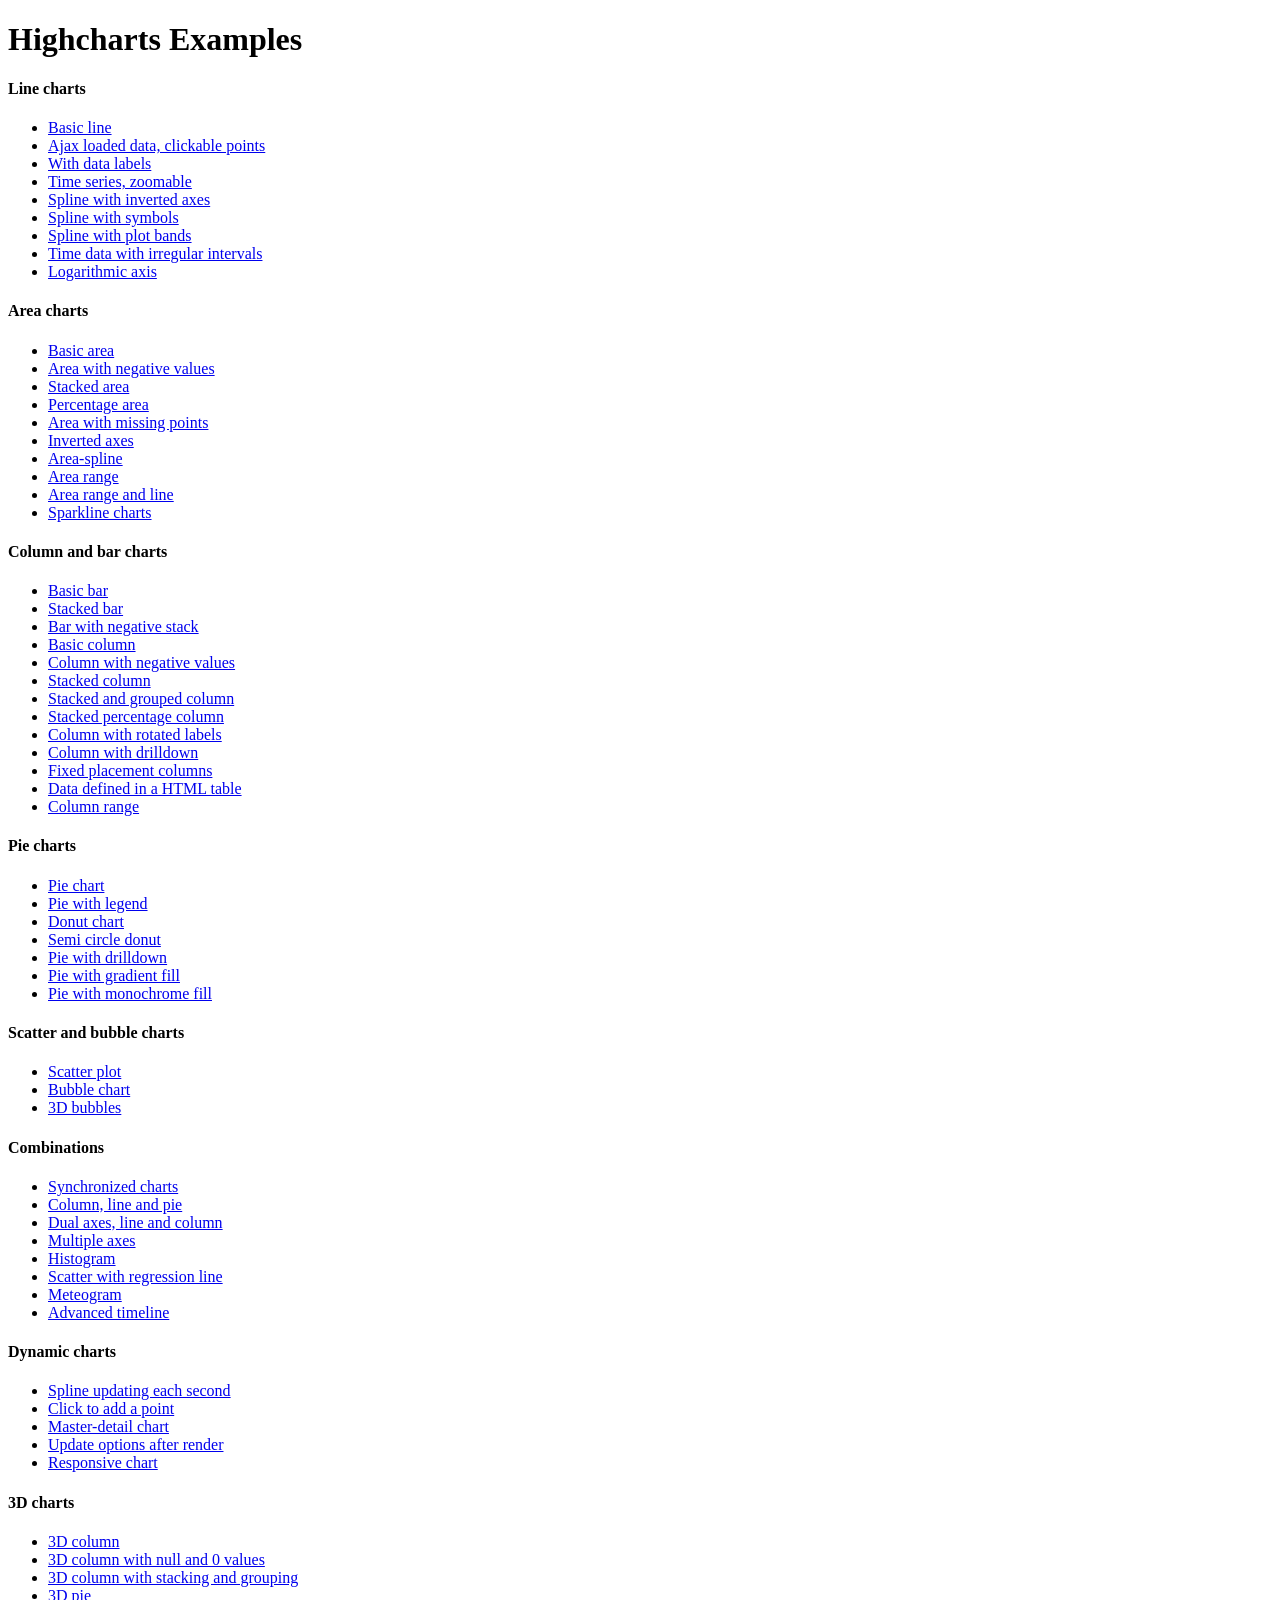
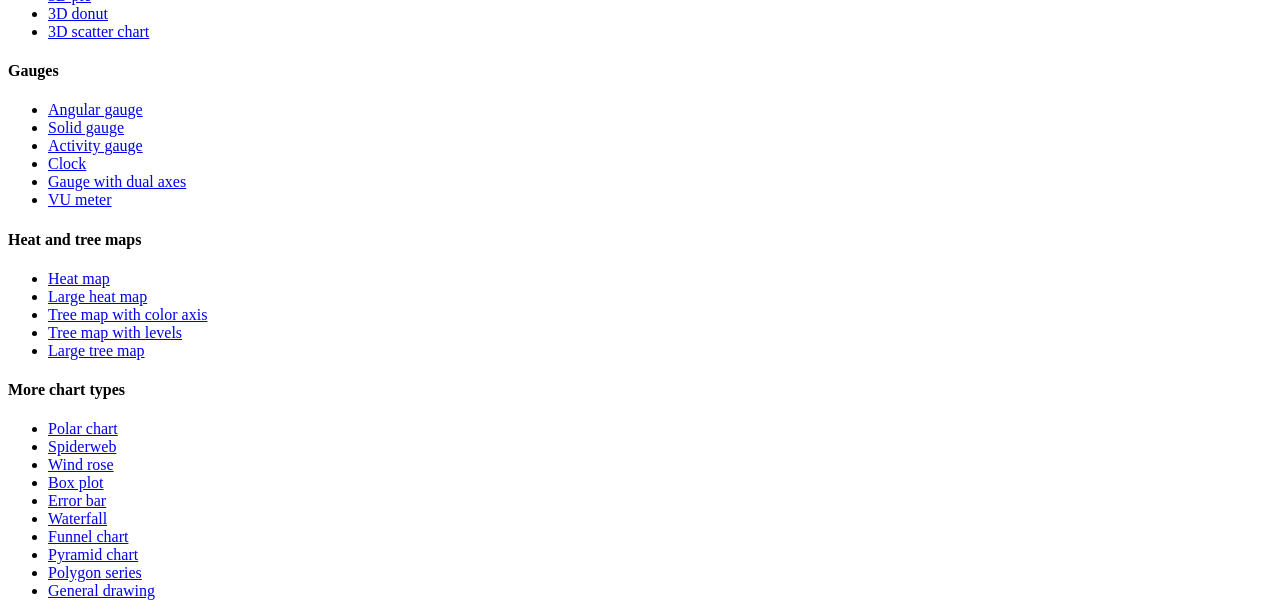
<file: plugins/Highcharts/index.htm>
<!DOCTYPE HTML PUBLIC "-//W3C//DTD HTML 4.01//EN" "http://www.w3.org/TR/html4/strict.dtd">
<html>
	<head>
		<meta http-equiv="Content-Type" content="text/html; charset=utf-8" />
		<title>Highcharts Examples</title>
	</head>
	<body>
		<h1>Highcharts Examples</h1>
		<h4>Line charts</h4>
		<ul>
			<li><a href="examples/line-basic/index.htm">Basic line</a></li>
			<li><a href="examples/line-ajax/index.htm">Ajax loaded data, clickable points</a></li>
			<li><a href="examples/line-labels/index.htm">With data labels</a></li>
			<li><a href="examples/line-time-series/index.htm">Time series, zoomable</a></li>
			<li><a href="examples/spline-inverted/index.htm">Spline with inverted axes</a></li>
			<li><a href="examples/spline-symbols/index.htm">Spline with symbols</a></li>
			<li><a href="examples/spline-plot-bands/index.htm">Spline with plot bands</a></li>
			<li><a href="examples/spline-irregular-time/index.htm">Time data with irregular intervals</a></li>
			<li><a href="examples/line-log-axis/index.htm">Logarithmic axis</a></li>
		</ul>
		<h4>Area charts</h4>
		<ul>
			<li><a href="examples/area-basic/index.htm">Basic area</a></li>
			<li><a href="examples/area-negative/index.htm">Area with negative values</a></li>
			<li><a href="examples/area-stacked/index.htm">Stacked area</a></li>
			<li><a href="examples/area-stacked-percent/index.htm">Percentage area</a></li>
			<li><a href="examples/area-missing/index.htm">Area with missing points</a></li>
			<li><a href="examples/area-inverted/index.htm">Inverted axes</a></li>
			<li><a href="examples/areaspline/index.htm">Area-spline</a></li>
			<li><a href="examples/arearange/index.htm">Area range</a></li>
			<li><a href="examples/arearange-line/index.htm">Area range and line</a></li>
			<li><a href="examples/sparkline/index.htm">Sparkline charts</a></li>
		</ul>
		<h4>Column and bar charts</h4>
		<ul>
			<li><a href="examples/bar-basic/index.htm">Basic bar</a></li>
			<li><a href="examples/bar-stacked/index.htm">Stacked bar</a></li>
			<li><a href="examples/bar-negative-stack/index.htm">Bar with negative stack</a></li>
			<li><a href="examples/column-basic/index.htm">Basic column</a></li>
			<li><a href="examples/column-negative/index.htm">Column with negative values</a></li>
			<li><a href="examples/column-stacked/index.htm">Stacked column</a></li>
			<li><a href="examples/column-stacked-and-grouped/index.htm">Stacked and grouped column</a></li>
			<li><a href="examples/column-stacked-percent/index.htm">Stacked percentage column</a></li>
			<li><a href="examples/column-rotated-labels/index.htm">Column with rotated labels</a></li>
			<li><a href="examples/column-drilldown/index.htm">Column with drilldown</a></li>
			<li><a href="examples/column-placement/index.htm">Fixed placement columns</a></li>
			<li><a href="examples/column-parsed/index.htm">Data defined in a HTML table</a></li>
			<li><a href="examples/columnrange/index.htm">Column range</a></li>
		</ul>
		<h4>Pie charts</h4>
		<ul>
			<li><a href="examples/pie-basic/index.htm">Pie chart</a></li>
			<li><a href="examples/pie-legend/index.htm">Pie with legend</a></li>
			<li><a href="examples/pie-donut/index.htm">Donut chart</a></li>
			<li><a href="examples/pie-semi-circle/index.htm">Semi circle donut</a></li>
			<li><a href="examples/pie-drilldown/index.htm">Pie with drilldown</a></li>
			<li><a href="examples/pie-gradient/index.htm">Pie with gradient fill</a></li>
			<li><a href="examples/pie-monochrome/index.htm">Pie with monochrome fill</a></li>
		</ul>
		<h4>Scatter and bubble charts</h4>
		<ul>
			<li><a href="examples/scatter/index.htm">Scatter plot</a></li>
			<li><a href="examples/bubble/index.htm">Bubble chart</a></li>
			<li><a href="examples/bubble-3d/index.htm">3D bubbles</a></li>
		</ul>
		<h4>Combinations</h4>
		<ul>
			<li><a href="examples/synchronized-charts/index.htm">Synchronized charts</a></li>
			<li><a href="examples/combo/index.htm">Column, line and pie</a></li>
			<li><a href="examples/combo-dual-axes/index.htm">Dual axes, line and column</a></li>
			<li><a href="examples/combo-multi-axes/index.htm">Multiple axes</a></li>
			<li><a href="examples/combo-histogram/index.htm">Histogram</a></li>
			<li><a href="examples/combo-regression/index.htm">Scatter with regression line</a></li>
			<li><a href="examples/combo-meteogram/index.htm">Meteogram</a></li>
			<li><a href="examples/combo-timeline/index.htm">Advanced timeline</a></li>
		</ul>
		<h4>Dynamic charts</h4>
		<ul>
			<li><a href="examples/dynamic-update/index.htm">Spline updating each second</a></li>
			<li><a href="examples/dynamic-click-to-add/index.htm">Click to add a point</a></li>
			<li><a href="examples/dynamic-master-detail/index.htm">Master-detail chart</a></li>
			<li><a href="examples/chart-update/index.htm">Update options after render</a></li>
			<li><a href="examples/responsive/index.htm">Responsive chart</a></li>
		</ul>
		<h4>3D charts</h4>
		<ul>
			<li><a href="examples/3d-column-interactive/index.htm">3D column</a></li>
			<li><a href="examples/3d-column-null-values/index.htm">3D column with null and 0 values</a></li>
			<li><a href="examples/3d-column-stacking-grouping/index.htm">3D column with stacking and grouping</a></li>
			<li><a href="examples/3d-pie/index.htm">3D pie</a></li>
			<li><a href="examples/3d-pie-donut/index.htm">3D donut</a></li>
			<li><a href="examples/3d-scatter-draggable/index.htm">3D scatter chart</a></li>
		</ul>
		<h4>Gauges</h4>
		<ul>
			<li><a href="examples/gauge-speedometer/index.htm">Angular gauge</a></li>
			<li><a href="examples/gauge-solid/index.htm">Solid gauge</a></li>
			<li><a href="examples/gauge-activity/index.htm">Activity gauge</a></li>
			<li><a href="examples/gauge-clock/index.htm">Clock</a></li>
			<li><a href="examples/gauge-dual/index.htm">Gauge with dual axes</a></li>
			<li><a href="examples/gauge-vu-meter/index.htm">VU meter</a></li>
		</ul>
		<h4>Heat and tree maps</h4>
		<ul>
			<li><a href="examples/heatmap/index.htm">Heat map</a></li>
			<li><a href="examples/heatmap-canvas/index.htm">Large heat map</a></li>
			<li><a href="examples/treemap-coloraxis/index.htm">Tree map with color axis</a></li>
			<li><a href="examples/treemap-with-levels/index.htm">Tree map with levels</a></li>
			<li><a href="examples/treemap-large-dataset/index.htm">Large tree map</a></li>
		</ul>
		<h4>More chart types</h4>
		<ul>
			<li><a href="examples/polar/index.htm">Polar chart</a></li>
			<li><a href="examples/polar-spider/index.htm">Spiderweb</a></li>
			<li><a href="examples/polar-wind-rose/index.htm">Wind rose</a></li>
			<li><a href="examples/box-plot/index.htm">Box plot</a></li>
			<li><a href="examples/error-bar/index.htm">Error bar</a></li>
			<li><a href="examples/waterfall/index.htm">Waterfall</a></li>
			<li><a href="examples/funnel/index.htm">Funnel chart</a></li>
			<li><a href="examples/pyramid/index.htm">Pyramid chart</a></li>
			<li><a href="examples/polygon/index.htm">Polygon series</a></li>
			<li><a href="examples/renderer/index.htm">General drawing</a></li>
		</ul>
	</body>
</html>
</file>
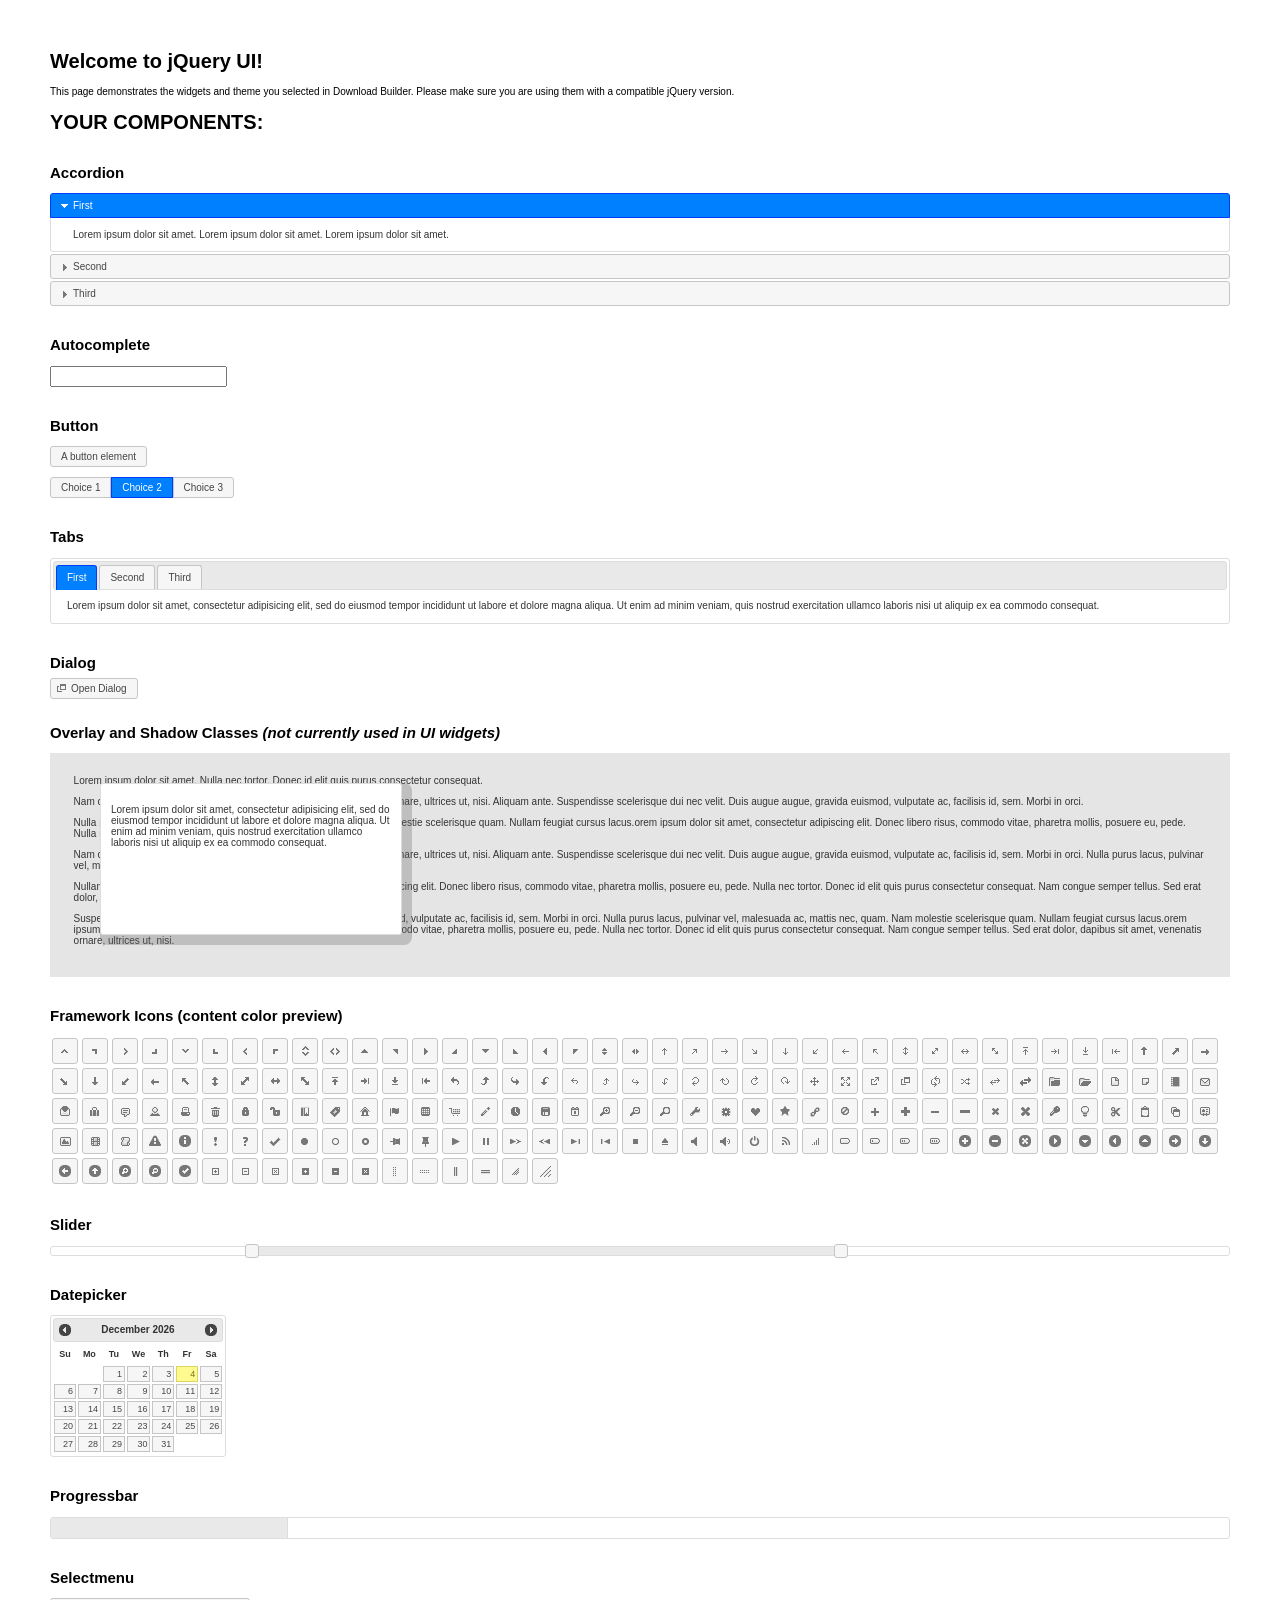
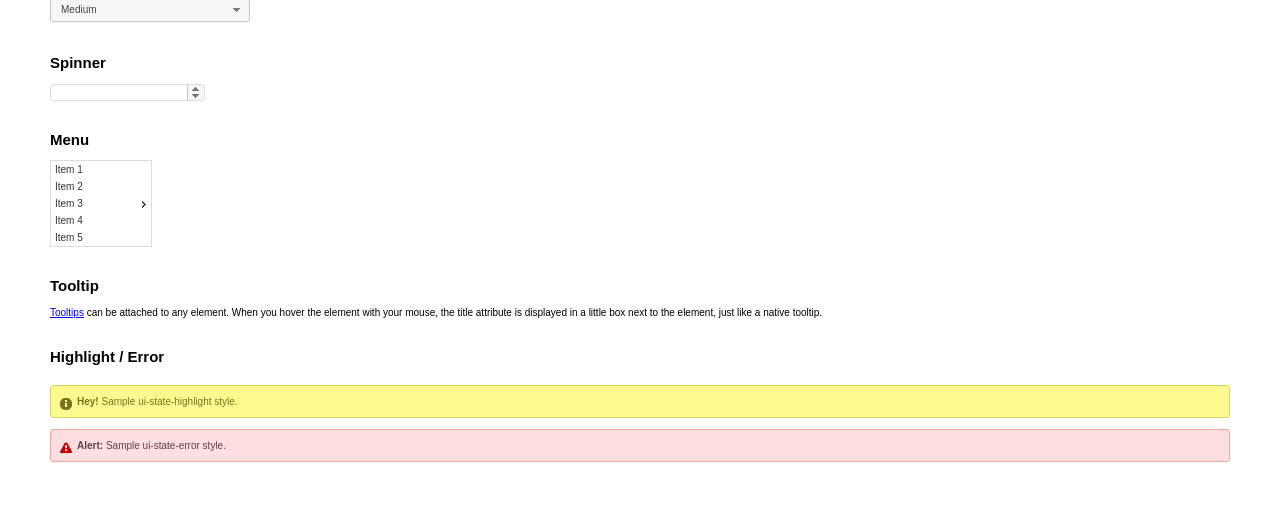
<file: plugins/jquery-ui-1.11.4.custom/index.html>
<!doctype html>
<html lang="us">
<head>
	<meta charset="utf-8">
	<title>jQuery UI Example Page</title>
	<link href="jquery-ui.css" rel="stylesheet">
	<style>
	body{
		font: 62.5% "Trebuchet MS", sans-serif;
		margin: 50px;
	}
	.demoHeaders {
		margin-top: 2em;
	}
	#dialog-link {
		padding: .4em 1em .4em 20px;
		text-decoration: none;
		position: relative;
	}
	#dialog-link span.ui-icon {
		margin: 0 5px 0 0;
		position: absolute;
		left: .2em;
		top: 50%;
		margin-top: -8px;
	}
	#icons {
		margin: 0;
		padding: 0;
	}
	#icons li {
		margin: 2px;
		position: relative;
		padding: 4px 0;
		cursor: pointer;
		float: left;
		list-style: none;
	}
	#icons span.ui-icon {
		float: left;
		margin: 0 4px;
	}
	.fakewindowcontain .ui-widget-overlay {
		position: absolute;
	}
	select {
		width: 200px;
	}
	</style>
</head>
<body>

<h1>Welcome to jQuery UI!</h1>

<div class="ui-widget">
	<p>This page demonstrates the widgets and theme you selected in Download Builder. Please make sure you are using them with a compatible jQuery version.</p>
</div>

<h1>YOUR COMPONENTS:</h1>


<!-- Accordion -->
<h2 class="demoHeaders">Accordion</h2>
<div id="accordion">
	<h3>First</h3>
	<div>Lorem ipsum dolor sit amet. Lorem ipsum dolor sit amet. Lorem ipsum dolor sit amet.</div>
	<h3>Second</h3>
	<div>Phasellus mattis tincidunt nibh.</div>
	<h3>Third</h3>
	<div>Nam dui erat, auctor a, dignissim quis.</div>
</div>



<!-- Autocomplete -->
<h2 class="demoHeaders">Autocomplete</h2>
<div>
	<input id="autocomplete" title="type &quot;a&quot;">
</div>



<!-- Button -->
<h2 class="demoHeaders">Button</h2>
<button id="button">A button element</button>
<form style="margin-top: 1em;">
	<div id="radioset">
		<input type="radio" id="radio1" name="radio"><label for="radio1">Choice 1</label>
		<input type="radio" id="radio2" name="radio" checked="checked"><label for="radio2">Choice 2</label>
		<input type="radio" id="radio3" name="radio"><label for="radio3">Choice 3</label>
	</div>
</form>



<!-- Tabs -->
<h2 class="demoHeaders">Tabs</h2>
<div id="tabs">
	<ul>
		<li><a href="#tabs-1">First</a></li>
		<li><a href="#tabs-2">Second</a></li>
		<li><a href="#tabs-3">Third</a></li>
	</ul>
	<div id="tabs-1">Lorem ipsum dolor sit amet, consectetur adipisicing elit, sed do eiusmod tempor incididunt ut labore et dolore magna aliqua. Ut enim ad minim veniam, quis nostrud exercitation ullamco laboris nisi ut aliquip ex ea commodo consequat.</div>
	<div id="tabs-2">Phasellus mattis tincidunt nibh. Cras orci urna, blandit id, pretium vel, aliquet ornare, felis. Maecenas scelerisque sem non nisl. Fusce sed lorem in enim dictum bibendum.</div>
	<div id="tabs-3">Nam dui erat, auctor a, dignissim quis, sollicitudin eu, felis. Pellentesque nisi urna, interdum eget, sagittis et, consequat vestibulum, lacus. Mauris porttitor ullamcorper augue.</div>
</div>



<!-- Dialog NOTE: Dialog is not generated by UI in this demo so it can be visually styled in themeroller-->
<h2 class="demoHeaders">Dialog</h2>
<p><a href="#" id="dialog-link" class="ui-state-default ui-corner-all"><span class="ui-icon ui-icon-newwin"></span>Open Dialog</a></p>

<h2 class="demoHeaders">Overlay and Shadow Classes <em>(not currently used in UI widgets)</em></h2>
<div style="position: relative; width: 96%; height: 200px; padding:1% 2%; overflow:hidden;" class="fakewindowcontain">
	<p>Lorem ipsum dolor sit amet,  Nulla nec tortor. Donec id elit quis purus consectetur consequat. </p><p>Nam congue semper tellus. Sed erat dolor, dapibus sit amet, venenatis ornare, ultrices ut, nisi. Aliquam ante. Suspendisse scelerisque dui nec velit. Duis augue augue, gravida euismod, vulputate ac, facilisis id, sem. Morbi in orci. </p><p>Nulla purus lacus, pulvinar vel, malesuada ac, mattis nec, quam. Nam molestie scelerisque quam. Nullam feugiat cursus lacus.orem ipsum dolor sit amet, consectetur adipiscing elit. Donec libero risus, commodo vitae, pharetra mollis, posuere eu, pede. Nulla nec tortor. Donec id elit quis purus consectetur consequat. </p><p>Nam congue semper tellus. Sed erat dolor, dapibus sit amet, venenatis ornare, ultrices ut, nisi. Aliquam ante. Suspendisse scelerisque dui nec velit. Duis augue augue, gravida euismod, vulputate ac, facilisis id, sem. Morbi in orci. Nulla purus lacus, pulvinar vel, malesuada ac, mattis nec, quam. Nam molestie scelerisque quam. </p><p>Nullam feugiat cursus lacus.orem ipsum dolor sit amet, consectetur adipiscing elit. Donec libero risus, commodo vitae, pharetra mollis, posuere eu, pede. Nulla nec tortor. Donec id elit quis purus consectetur consequat. Nam congue semper tellus. Sed erat dolor, dapibus sit amet, venenatis ornare, ultrices ut, nisi. Aliquam ante. </p><p>Suspendisse scelerisque dui nec velit. Duis augue augue, gravida euismod, vulputate ac, facilisis id, sem. Morbi in orci. Nulla purus lacus, pulvinar vel, malesuada ac, mattis nec, quam. Nam molestie scelerisque quam. Nullam feugiat cursus lacus.orem ipsum dolor sit amet, consectetur adipiscing elit. Donec libero risus, commodo vitae, pharetra mollis, posuere eu, pede. Nulla nec tortor. Donec id elit quis purus consectetur consequat. Nam congue semper tellus. Sed erat dolor, dapibus sit amet, venenatis ornare, ultrices ut, nisi. </p>

	<!-- ui-dialog -->
	<div class="ui-overlay"><div class="ui-widget-overlay"></div><div class="ui-widget-shadow ui-corner-all" style="width: 302px; height: 152px; position: absolute; left: 50px; top: 30px;"></div></div>
	<div style="position: absolute; width: 280px; height: 130px;left: 50px; top: 30px; padding: 10px;" class="ui-widget ui-widget-content ui-corner-all">
		<div class="ui-dialog-content ui-widget-content" style="background: none; border: 0;">
			<p>Lorem ipsum dolor sit amet, consectetur adipisicing elit, sed do eiusmod tempor incididunt ut labore et dolore magna aliqua. Ut enim ad minim veniam, quis nostrud exercitation ullamco laboris nisi ut aliquip ex ea commodo consequat.</p>
		</div>
	</div>

</div>

<!-- ui-dialog -->
<div id="dialog" title="Dialog Title">
	<p>Lorem ipsum dolor sit amet, consectetur adipisicing elit, sed do eiusmod tempor incididunt ut labore et dolore magna aliqua. Ut enim ad minim veniam, quis nostrud exercitation ullamco laboris nisi ut aliquip ex ea commodo consequat.</p>
</div>



<h2 class="demoHeaders">Framework Icons (content color preview)</h2>
<ul id="icons" class="ui-widget ui-helper-clearfix">
	<li class="ui-state-default ui-corner-all" title=".ui-icon-carat-1-n"><span class="ui-icon ui-icon-carat-1-n"></span></li>
	<li class="ui-state-default ui-corner-all" title=".ui-icon-carat-1-ne"><span class="ui-icon ui-icon-carat-1-ne"></span></li>
	<li class="ui-state-default ui-corner-all" title=".ui-icon-carat-1-e"><span class="ui-icon ui-icon-carat-1-e"></span></li>
	<li class="ui-state-default ui-corner-all" title=".ui-icon-carat-1-se"><span class="ui-icon ui-icon-carat-1-se"></span></li>
	<li class="ui-state-default ui-corner-all" title=".ui-icon-carat-1-s"><span class="ui-icon ui-icon-carat-1-s"></span></li>
	<li class="ui-state-default ui-corner-all" title=".ui-icon-carat-1-sw"><span class="ui-icon ui-icon-carat-1-sw"></span></li>
	<li class="ui-state-default ui-corner-all" title=".ui-icon-carat-1-w"><span class="ui-icon ui-icon-carat-1-w"></span></li>
	<li class="ui-state-default ui-corner-all" title=".ui-icon-carat-1-nw"><span class="ui-icon ui-icon-carat-1-nw"></span></li>
	<li class="ui-state-default ui-corner-all" title=".ui-icon-carat-2-n-s"><span class="ui-icon ui-icon-carat-2-n-s"></span></li>
	<li class="ui-state-default ui-corner-all" title=".ui-icon-carat-2-e-w"><span class="ui-icon ui-icon-carat-2-e-w"></span></li>
	<li class="ui-state-default ui-corner-all" title=".ui-icon-triangle-1-n"><span class="ui-icon ui-icon-triangle-1-n"></span></li>
	<li class="ui-state-default ui-corner-all" title=".ui-icon-triangle-1-ne"><span class="ui-icon ui-icon-triangle-1-ne"></span></li>
	<li class="ui-state-default ui-corner-all" title=".ui-icon-triangle-1-e"><span class="ui-icon ui-icon-triangle-1-e"></span></li>
	<li class="ui-state-default ui-corner-all" title=".ui-icon-triangle-1-se"><span class="ui-icon ui-icon-triangle-1-se"></span></li>
	<li class="ui-state-default ui-corner-all" title=".ui-icon-triangle-1-s"><span class="ui-icon ui-icon-triangle-1-s"></span></li>
	<li class="ui-state-default ui-corner-all" title=".ui-icon-triangle-1-sw"><span class="ui-icon ui-icon-triangle-1-sw"></span></li>
	<li class="ui-state-default ui-corner-all" title=".ui-icon-triangle-1-w"><span class="ui-icon ui-icon-triangle-1-w"></span></li>
	<li class="ui-state-default ui-corner-all" title=".ui-icon-triangle-1-nw"><span class="ui-icon ui-icon-triangle-1-nw"></span></li>
	<li class="ui-state-default ui-corner-all" title=".ui-icon-triangle-2-n-s"><span class="ui-icon ui-icon-triangle-2-n-s"></span></li>
	<li class="ui-state-default ui-corner-all" title=".ui-icon-triangle-2-e-w"><span class="ui-icon ui-icon-triangle-2-e-w"></span></li>
	<li class="ui-state-default ui-corner-all" title=".ui-icon-arrow-1-n"><span class="ui-icon ui-icon-arrow-1-n"></span></li>
	<li class="ui-state-default ui-corner-all" title=".ui-icon-arrow-1-ne"><span class="ui-icon ui-icon-arrow-1-ne"></span></li>
	<li class="ui-state-default ui-corner-all" title=".ui-icon-arrow-1-e"><span class="ui-icon ui-icon-arrow-1-e"></span></li>
	<li class="ui-state-default ui-corner-all" title=".ui-icon-arrow-1-se"><span class="ui-icon ui-icon-arrow-1-se"></span></li>
	<li class="ui-state-default ui-corner-all" title=".ui-icon-arrow-1-s"><span class="ui-icon ui-icon-arrow-1-s"></span></li>
	<li class="ui-state-default ui-corner-all" title=".ui-icon-arrow-1-sw"><span class="ui-icon ui-icon-arrow-1-sw"></span></li>
	<li class="ui-state-default ui-corner-all" title=".ui-icon-arrow-1-w"><span class="ui-icon ui-icon-arrow-1-w"></span></li>
	<li class="ui-state-default ui-corner-all" title=".ui-icon-arrow-1-nw"><span class="ui-icon ui-icon-arrow-1-nw"></span></li>
	<li class="ui-state-default ui-corner-all" title=".ui-icon-arrow-2-n-s"><span class="ui-icon ui-icon-arrow-2-n-s"></span></li>
	<li class="ui-state-default ui-corner-all" title=".ui-icon-arrow-2-ne-sw"><span class="ui-icon ui-icon-arrow-2-ne-sw"></span></li>
	<li class="ui-state-default ui-corner-all" title=".ui-icon-arrow-2-e-w"><span class="ui-icon ui-icon-arrow-2-e-w"></span></li>
	<li class="ui-state-default ui-corner-all" title=".ui-icon-arrow-2-se-nw"><span class="ui-icon ui-icon-arrow-2-se-nw"></span></li>
	<li class="ui-state-default ui-corner-all" title=".ui-icon-arrowstop-1-n"><span class="ui-icon ui-icon-arrowstop-1-n"></span></li>
	<li class="ui-state-default ui-corner-all" title=".ui-icon-arrowstop-1-e"><span class="ui-icon ui-icon-arrowstop-1-e"></span></li>
	<li class="ui-state-default ui-corner-all" title=".ui-icon-arrowstop-1-s"><span class="ui-icon ui-icon-arrowstop-1-s"></span></li>
	<li class="ui-state-default ui-corner-all" title=".ui-icon-arrowstop-1-w"><span class="ui-icon ui-icon-arrowstop-1-w"></span></li>
	<li class="ui-state-default ui-corner-all" title=".ui-icon-arrowthick-1-n"><span class="ui-icon ui-icon-arrowthick-1-n"></span></li>
	<li class="ui-state-default ui-corner-all" title=".ui-icon-arrowthick-1-ne"><span class="ui-icon ui-icon-arrowthick-1-ne"></span></li>
	<li class="ui-state-default ui-corner-all" title=".ui-icon-arrowthick-1-e"><span class="ui-icon ui-icon-arrowthick-1-e"></span></li>
	<li class="ui-state-default ui-corner-all" title=".ui-icon-arrowthick-1-se"><span class="ui-icon ui-icon-arrowthick-1-se"></span></li>
	<li class="ui-state-default ui-corner-all" title=".ui-icon-arrowthick-1-s"><span class="ui-icon ui-icon-arrowthick-1-s"></span></li>
	<li class="ui-state-default ui-corner-all" title=".ui-icon-arrowthick-1-sw"><span class="ui-icon ui-icon-arrowthick-1-sw"></span></li>
	<li class="ui-state-default ui-corner-all" title=".ui-icon-arrowthick-1-w"><span class="ui-icon ui-icon-arrowthick-1-w"></span></li>
	<li class="ui-state-default ui-corner-all" title=".ui-icon-arrowthick-1-nw"><span class="ui-icon ui-icon-arrowthick-1-nw"></span></li>
	<li class="ui-state-default ui-corner-all" title=".ui-icon-arrowthick-2-n-s"><span class="ui-icon ui-icon-arrowthick-2-n-s"></span></li>
	<li class="ui-state-default ui-corner-all" title=".ui-icon-arrowthick-2-ne-sw"><span class="ui-icon ui-icon-arrowthick-2-ne-sw"></span></li>
	<li class="ui-state-default ui-corner-all" title=".ui-icon-arrowthick-2-e-w"><span class="ui-icon ui-icon-arrowthick-2-e-w"></span></li>
	<li class="ui-state-default ui-corner-all" title=".ui-icon-arrowthick-2-se-nw"><span class="ui-icon ui-icon-arrowthick-2-se-nw"></span></li>
	<li class="ui-state-default ui-corner-all" title=".ui-icon-arrowthickstop-1-n"><span class="ui-icon ui-icon-arrowthickstop-1-n"></span></li>
	<li class="ui-state-default ui-corner-all" title=".ui-icon-arrowthickstop-1-e"><span class="ui-icon ui-icon-arrowthickstop-1-e"></span></li>
	<li class="ui-state-default ui-corner-all" title=".ui-icon-arrowthickstop-1-s"><span class="ui-icon ui-icon-arrowthickstop-1-s"></span></li>
	<li class="ui-state-default ui-corner-all" title=".ui-icon-arrowthickstop-1-w"><span class="ui-icon ui-icon-arrowthickstop-1-w"></span></li>
	<li class="ui-state-default ui-corner-all" title=".ui-icon-arrowreturnthick-1-w"><span class="ui-icon ui-icon-arrowreturnthick-1-w"></span></li>
	<li class="ui-state-default ui-corner-all" title=".ui-icon-arrowreturnthick-1-n"><span class="ui-icon ui-icon-arrowreturnthick-1-n"></span></li>
	<li class="ui-state-default ui-corner-all" title=".ui-icon-arrowreturnthick-1-e"><span class="ui-icon ui-icon-arrowreturnthick-1-e"></span></li>
	<li class="ui-state-default ui-corner-all" title=".ui-icon-arrowreturnthick-1-s"><span class="ui-icon ui-icon-arrowreturnthick-1-s"></span></li>
	<li class="ui-state-default ui-corner-all" title=".ui-icon-arrowreturn-1-w"><span class="ui-icon ui-icon-arrowreturn-1-w"></span></li>
	<li class="ui-state-default ui-corner-all" title=".ui-icon-arrowreturn-1-n"><span class="ui-icon ui-icon-arrowreturn-1-n"></span></li>
	<li class="ui-state-default ui-corner-all" title=".ui-icon-arrowreturn-1-e"><span class="ui-icon ui-icon-arrowreturn-1-e"></span></li>
	<li class="ui-state-default ui-corner-all" title=".ui-icon-arrowreturn-1-s"><span class="ui-icon ui-icon-arrowreturn-1-s"></span></li>
	<li class="ui-state-default ui-corner-all" title=".ui-icon-arrowrefresh-1-w"><span class="ui-icon ui-icon-arrowrefresh-1-w"></span></li>
	<li class="ui-state-default ui-corner-all" title=".ui-icon-arrowrefresh-1-n"><span class="ui-icon ui-icon-arrowrefresh-1-n"></span></li>
	<li class="ui-state-default ui-corner-all" title=".ui-icon-arrowrefresh-1-e"><span class="ui-icon ui-icon-arrowrefresh-1-e"></span></li>
	<li class="ui-state-default ui-corner-all" title=".ui-icon-arrowrefresh-1-s"><span class="ui-icon ui-icon-arrowrefresh-1-s"></span></li>
	<li class="ui-state-default ui-corner-all" title=".ui-icon-arrow-4"><span class="ui-icon ui-icon-arrow-4"></span></li>
	<li class="ui-state-default ui-corner-all" title=".ui-icon-arrow-4-diag"><span class="ui-icon ui-icon-arrow-4-diag"></span></li>
	<li class="ui-state-default ui-corner-all" title=".ui-icon-extlink"><span class="ui-icon ui-icon-extlink"></span></li>
	<li class="ui-state-default ui-corner-all" title=".ui-icon-newwin"><span class="ui-icon ui-icon-newwin"></span></li>
	<li class="ui-state-default ui-corner-all" title=".ui-icon-refresh"><span class="ui-icon ui-icon-refresh"></span></li>
	<li class="ui-state-default ui-corner-all" title=".ui-icon-shuffle"><span class="ui-icon ui-icon-shuffle"></span></li>
	<li class="ui-state-default ui-corner-all" title=".ui-icon-transfer-e-w"><span class="ui-icon ui-icon-transfer-e-w"></span></li>
	<li class="ui-state-default ui-corner-all" title=".ui-icon-transferthick-e-w"><span class="ui-icon ui-icon-transferthick-e-w"></span></li>
	<li class="ui-state-default ui-corner-all" title=".ui-icon-folder-collapsed"><span class="ui-icon ui-icon-folder-collapsed"></span></li>
	<li class="ui-state-default ui-corner-all" title=".ui-icon-folder-open"><span class="ui-icon ui-icon-folder-open"></span></li>
	<li class="ui-state-default ui-corner-all" title=".ui-icon-document"><span class="ui-icon ui-icon-document"></span></li>
	<li class="ui-state-default ui-corner-all" title=".ui-icon-document-b"><span class="ui-icon ui-icon-document-b"></span></li>
	<li class="ui-state-default ui-corner-all" title=".ui-icon-note"><span class="ui-icon ui-icon-note"></span></li>
	<li class="ui-state-default ui-corner-all" title=".ui-icon-mail-closed"><span class="ui-icon ui-icon-mail-closed"></span></li>
	<li class="ui-state-default ui-corner-all" title=".ui-icon-mail-open"><span class="ui-icon ui-icon-mail-open"></span></li>
	<li class="ui-state-default ui-corner-all" title=".ui-icon-suitcase"><span class="ui-icon ui-icon-suitcase"></span></li>
	<li class="ui-state-default ui-corner-all" title=".ui-icon-comment"><span class="ui-icon ui-icon-comment"></span></li>
	<li class="ui-state-default ui-corner-all" title=".ui-icon-person"><span class="ui-icon ui-icon-person"></span></li>
	<li class="ui-state-default ui-corner-all" title=".ui-icon-print"><span class="ui-icon ui-icon-print"></span></li>
	<li class="ui-state-default ui-corner-all" title=".ui-icon-trash"><span class="ui-icon ui-icon-trash"></span></li>
	<li class="ui-state-default ui-corner-all" title=".ui-icon-locked"><span class="ui-icon ui-icon-locked"></span></li>
	<li class="ui-state-default ui-corner-all" title=".ui-icon-unlocked"><span class="ui-icon ui-icon-unlocked"></span></li>
	<li class="ui-state-default ui-corner-all" title=".ui-icon-bookmark"><span class="ui-icon ui-icon-bookmark"></span></li>
	<li class="ui-state-default ui-corner-all" title=".ui-icon-tag"><span class="ui-icon ui-icon-tag"></span></li>
	<li class="ui-state-default ui-corner-all" title=".ui-icon-home"><span class="ui-icon ui-icon-home"></span></li>
	<li class="ui-state-default ui-corner-all" title=".ui-icon-flag"><span class="ui-icon ui-icon-flag"></span></li>
	<li class="ui-state-default ui-corner-all" title=".ui-icon-calculator"><span class="ui-icon ui-icon-calculator"></span></li>
	<li class="ui-state-default ui-corner-all" title=".ui-icon-cart"><span class="ui-icon ui-icon-cart"></span></li>
	<li class="ui-state-default ui-corner-all" title=".ui-icon-pencil"><span class="ui-icon ui-icon-pencil"></span></li>
	<li class="ui-state-default ui-corner-all" title=".ui-icon-clock"><span class="ui-icon ui-icon-clock"></span></li>
	<li class="ui-state-default ui-corner-all" title=".ui-icon-disk"><span class="ui-icon ui-icon-disk"></span></li>
	<li class="ui-state-default ui-corner-all" title=".ui-icon-calendar"><span class="ui-icon ui-icon-calendar"></span></li>
	<li class="ui-state-default ui-corner-all" title=".ui-icon-zoomin"><span class="ui-icon ui-icon-zoomin"></span></li>
	<li class="ui-state-default ui-corner-all" title=".ui-icon-zoomout"><span class="ui-icon ui-icon-zoomout"></span></li>
	<li class="ui-state-default ui-corner-all" title=".ui-icon-search"><span class="ui-icon ui-icon-search"></span></li>
	<li class="ui-state-default ui-corner-all" title=".ui-icon-wrench"><span class="ui-icon ui-icon-wrench"></span></li>
	<li class="ui-state-default ui-corner-all" title=".ui-icon-gear"><span class="ui-icon ui-icon-gear"></span></li>
	<li class="ui-state-default ui-corner-all" title=".ui-icon-heart"><span class="ui-icon ui-icon-heart"></span></li>
	<li class="ui-state-default ui-corner-all" title=".ui-icon-star"><span class="ui-icon ui-icon-star"></span></li>
	<li class="ui-state-default ui-corner-all" title=".ui-icon-link"><span class="ui-icon ui-icon-link"></span></li>
	<li class="ui-state-default ui-corner-all" title=".ui-icon-cancel"><span class="ui-icon ui-icon-cancel"></span></li>
	<li class="ui-state-default ui-corner-all" title=".ui-icon-plus"><span class="ui-icon ui-icon-plus"></span></li>
	<li class="ui-state-default ui-corner-all" title=".ui-icon-plusthick"><span class="ui-icon ui-icon-plusthick"></span></li>
	<li class="ui-state-default ui-corner-all" title=".ui-icon-minus"><span class="ui-icon ui-icon-minus"></span></li>
	<li class="ui-state-default ui-corner-all" title=".ui-icon-minusthick"><span class="ui-icon ui-icon-minusthick"></span></li>
	<li class="ui-state-default ui-corner-all" title=".ui-icon-close"><span class="ui-icon ui-icon-close"></span></li>
	<li class="ui-state-default ui-corner-all" title=".ui-icon-closethick"><span class="ui-icon ui-icon-closethick"></span></li>
	<li class="ui-state-default ui-corner-all" title=".ui-icon-key"><span class="ui-icon ui-icon-key"></span></li>
	<li class="ui-state-default ui-corner-all" title=".ui-icon-lightbulb"><span class="ui-icon ui-icon-lightbulb"></span></li>
	<li class="ui-state-default ui-corner-all" title=".ui-icon-scissors"><span class="ui-icon ui-icon-scissors"></span></li>
	<li class="ui-state-default ui-corner-all" title=".ui-icon-clipboard"><span class="ui-icon ui-icon-clipboard"></span></li>
	<li class="ui-state-default ui-corner-all" title=".ui-icon-copy"><span class="ui-icon ui-icon-copy"></span></li>
	<li class="ui-state-default ui-corner-all" title=".ui-icon-contact"><span class="ui-icon ui-icon-contact"></span></li>
	<li class="ui-state-default ui-corner-all" title=".ui-icon-image"><span class="ui-icon ui-icon-image"></span></li>
	<li class="ui-state-default ui-corner-all" title=".ui-icon-video"><span class="ui-icon ui-icon-video"></span></li>
	<li class="ui-state-default ui-corner-all" title=".ui-icon-script"><span class="ui-icon ui-icon-script"></span></li>
	<li class="ui-state-default ui-corner-all" title=".ui-icon-alert"><span class="ui-icon ui-icon-alert"></span></li>
	<li class="ui-state-default ui-corner-all" title=".ui-icon-info"><span class="ui-icon ui-icon-info"></span></li>
	<li class="ui-state-default ui-corner-all" title=".ui-icon-notice"><span class="ui-icon ui-icon-notice"></span></li>
	<li class="ui-state-default ui-corner-all" title=".ui-icon-help"><span class="ui-icon ui-icon-help"></span></li>
	<li class="ui-state-default ui-corner-all" title=".ui-icon-check"><span class="ui-icon ui-icon-check"></span></li>
	<li class="ui-state-default ui-corner-all" title=".ui-icon-bullet"><span class="ui-icon ui-icon-bullet"></span></li>
	<li class="ui-state-default ui-corner-all" title=".ui-icon-radio-off"><span class="ui-icon ui-icon-radio-off"></span></li>
	<li class="ui-state-default ui-corner-all" title=".ui-icon-radio-on"><span class="ui-icon ui-icon-radio-on"></span></li>
	<li class="ui-state-default ui-corner-all" title=".ui-icon-pin-w"><span class="ui-icon ui-icon-pin-w"></span></li>
	<li class="ui-state-default ui-corner-all" title=".ui-icon-pin-s"><span class="ui-icon ui-icon-pin-s"></span></li>
	<li class="ui-state-default ui-corner-all" title=".ui-icon-play"><span class="ui-icon ui-icon-play"></span></li>
	<li class="ui-state-default ui-corner-all" title=".ui-icon-pause"><span class="ui-icon ui-icon-pause"></span></li>
	<li class="ui-state-default ui-corner-all" title=".ui-icon-seek-next"><span class="ui-icon ui-icon-seek-next"></span></li>
	<li class="ui-state-default ui-corner-all" title=".ui-icon-seek-prev"><span class="ui-icon ui-icon-seek-prev"></span></li>
	<li class="ui-state-default ui-corner-all" title=".ui-icon-seek-end"><span class="ui-icon ui-icon-seek-end"></span></li>
	<li class="ui-state-default ui-corner-all" title=".ui-icon-seek-first"><span class="ui-icon ui-icon-seek-first"></span></li>
	<li class="ui-state-default ui-corner-all" title=".ui-icon-stop"><span class="ui-icon ui-icon-stop"></span></li>
	<li class="ui-state-default ui-corner-all" title=".ui-icon-eject"><span class="ui-icon ui-icon-eject"></span></li>
	<li class="ui-state-default ui-corner-all" title=".ui-icon-volume-off"><span class="ui-icon ui-icon-volume-off"></span></li>
	<li class="ui-state-default ui-corner-all" title=".ui-icon-volume-on"><span class="ui-icon ui-icon-volume-on"></span></li>
	<li class="ui-state-default ui-corner-all" title=".ui-icon-power"><span class="ui-icon ui-icon-power"></span></li>
	<li class="ui-state-default ui-corner-all" title=".ui-icon-signal-diag"><span class="ui-icon ui-icon-signal-diag"></span></li>
	<li class="ui-state-default ui-corner-all" title=".ui-icon-signal"><span class="ui-icon ui-icon-signal"></span></li>
	<li class="ui-state-default ui-corner-all" title=".ui-icon-battery-0"><span class="ui-icon ui-icon-battery-0"></span></li>
	<li class="ui-state-default ui-corner-all" title=".ui-icon-battery-1"><span class="ui-icon ui-icon-battery-1"></span></li>
	<li class="ui-state-default ui-corner-all" title=".ui-icon-battery-2"><span class="ui-icon ui-icon-battery-2"></span></li>
	<li class="ui-state-default ui-corner-all" title=".ui-icon-battery-3"><span class="ui-icon ui-icon-battery-3"></span></li>
	<li class="ui-state-default ui-corner-all" title=".ui-icon-circle-plus"><span class="ui-icon ui-icon-circle-plus"></span></li>
	<li class="ui-state-default ui-corner-all" title=".ui-icon-circle-minus"><span class="ui-icon ui-icon-circle-minus"></span></li>
	<li class="ui-state-default ui-corner-all" title=".ui-icon-circle-close"><span class="ui-icon ui-icon-circle-close"></span></li>
	<li class="ui-state-default ui-corner-all" title=".ui-icon-circle-triangle-e"><span class="ui-icon ui-icon-circle-triangle-e"></span></li>
	<li class="ui-state-default ui-corner-all" title=".ui-icon-circle-triangle-s"><span class="ui-icon ui-icon-circle-triangle-s"></span></li>
	<li class="ui-state-default ui-corner-all" title=".ui-icon-circle-triangle-w"><span class="ui-icon ui-icon-circle-triangle-w"></span></li>
	<li class="ui-state-default ui-corner-all" title=".ui-icon-circle-triangle-n"><span class="ui-icon ui-icon-circle-triangle-n"></span></li>
	<li class="ui-state-default ui-corner-all" title=".ui-icon-circle-arrow-e"><span class="ui-icon ui-icon-circle-arrow-e"></span></li>
	<li class="ui-state-default ui-corner-all" title=".ui-icon-circle-arrow-s"><span class="ui-icon ui-icon-circle-arrow-s"></span></li>
	<li class="ui-state-default ui-corner-all" title=".ui-icon-circle-arrow-w"><span class="ui-icon ui-icon-circle-arrow-w"></span></li>
	<li class="ui-state-default ui-corner-all" title=".ui-icon-circle-arrow-n"><span class="ui-icon ui-icon-circle-arrow-n"></span></li>
	<li class="ui-state-default ui-corner-all" title=".ui-icon-circle-zoomin"><span class="ui-icon ui-icon-circle-zoomin"></span></li>
	<li class="ui-state-default ui-corner-all" title=".ui-icon-circle-zoomout"><span class="ui-icon ui-icon-circle-zoomout"></span></li>
	<li class="ui-state-default ui-corner-all" title=".ui-icon-circle-check"><span class="ui-icon ui-icon-circle-check"></span></li>
	<li class="ui-state-default ui-corner-all" title=".ui-icon-circlesmall-plus"><span class="ui-icon ui-icon-circlesmall-plus"></span></li>
	<li class="ui-state-default ui-corner-all" title=".ui-icon-circlesmall-minus"><span class="ui-icon ui-icon-circlesmall-minus"></span></li>
	<li class="ui-state-default ui-corner-all" title=".ui-icon-circlesmall-close"><span class="ui-icon ui-icon-circlesmall-close"></span></li>
	<li class="ui-state-default ui-corner-all" title=".ui-icon-squaresmall-plus"><span class="ui-icon ui-icon-squaresmall-plus"></span></li>
	<li class="ui-state-default ui-corner-all" title=".ui-icon-squaresmall-minus"><span class="ui-icon ui-icon-squaresmall-minus"></span></li>
	<li class="ui-state-default ui-corner-all" title=".ui-icon-squaresmall-close"><span class="ui-icon ui-icon-squaresmall-close"></span></li>
	<li class="ui-state-default ui-corner-all" title=".ui-icon-grip-dotted-vertical"><span class="ui-icon ui-icon-grip-dotted-vertical"></span></li>
	<li class="ui-state-default ui-corner-all" title=".ui-icon-grip-dotted-horizontal"><span class="ui-icon ui-icon-grip-dotted-horizontal"></span></li>
	<li class="ui-state-default ui-corner-all" title=".ui-icon-grip-solid-vertical"><span class="ui-icon ui-icon-grip-solid-vertical"></span></li>
	<li class="ui-state-default ui-corner-all" title=".ui-icon-grip-solid-horizontal"><span class="ui-icon ui-icon-grip-solid-horizontal"></span></li>
	<li class="ui-state-default ui-corner-all" title=".ui-icon-gripsmall-diagonal-se"><span class="ui-icon ui-icon-gripsmall-diagonal-se"></span></li>
	<li class="ui-state-default ui-corner-all" title=".ui-icon-grip-diagonal-se"><span class="ui-icon ui-icon-grip-diagonal-se"></span></li>
</ul>


<!-- Slider -->
<h2 class="demoHeaders">Slider</h2>
<div id="slider"></div>



<!-- Datepicker -->
<h2 class="demoHeaders">Datepicker</h2>
<div id="datepicker"></div>



<!-- Progressbar -->
<h2 class="demoHeaders">Progressbar</h2>
<div id="progressbar"></div>



<!-- Progressbar -->
<h2 class="demoHeaders">Selectmenu</h2>
<select id="selectmenu">
	<option>Slower</option>
	<option>Slow</option>
	<option selected="selected">Medium</option>
	<option>Fast</option>
	<option>Faster</option>
</select>



<!-- Spinner -->
<h2 class="demoHeaders">Spinner</h2>
<input id="spinner">



<!-- Menu -->
<h2 class="demoHeaders">Menu</h2>
<ul style="width:100px;" id="menu">
	<li>Item 1</li>
	<li>Item 2</li>
	<li>Item 3
		<ul>
			<li>Item 3-1</li>
			<li>Item 3-2</li>
			<li>Item 3-3</li>
			<li>Item 3-4</li>
			<li>Item 3-5</li>
		</ul>
	</li>
	<li>Item 4</li>
	<li>Item 5</li>
</ul>



<!-- Tooltip -->
<h2 class="demoHeaders">Tooltip</h2>
<p id="tooltip">
	<a href="#" title="That&apos;s what this widget is">Tooltips</a> can be attached to any element. When you hover
the element with your mouse, the title attribute is displayed in a little box next to the element, just like a native tooltip.
</p>


<!-- Highlight / Error -->
<h2 class="demoHeaders">Highlight / Error</h2>
<div class="ui-widget">
	<div class="ui-state-highlight ui-corner-all" style="margin-top: 20px; padding: 0 .7em;">
		<p><span class="ui-icon ui-icon-info" style="float: left; margin-right: .3em;"></span>
		<strong>Hey!</strong> Sample ui-state-highlight style.</p>
	</div>
</div>
<br>
<div class="ui-widget">
	<div class="ui-state-error ui-corner-all" style="padding: 0 .7em;">
		<p><span class="ui-icon ui-icon-alert" style="float: left; margin-right: .3em;"></span>
		<strong>Alert:</strong> Sample ui-state-error style.</p>
	</div>
</div>

<script src="external/jquery/jquery.js"></script>
<script src="jquery-ui.js"></script>
<script>

$( "#accordion" ).accordion();



var availableTags = [
	"ActionScript",
	"AppleScript",
	"Asp",
	"BASIC",
	"C",
	"C++",
	"Clojure",
	"COBOL",
	"ColdFusion",
	"Erlang",
	"Fortran",
	"Groovy",
	"Haskell",
	"Java",
	"JavaScript",
	"Lisp",
	"Perl",
	"PHP",
	"Python",
	"Ruby",
	"Scala",
	"Scheme"
];
$( "#autocomplete" ).autocomplete({
	source: availableTags
});



$( "#button" ).button();
$( "#radioset" ).buttonset();



$( "#tabs" ).tabs();



$( "#dialog" ).dialog({
	autoOpen: false,
	width: 400,
	buttons: [
		{
			text: "Ok",
			click: function() {
				$( this ).dialog( "close" );
			}
		},
		{
			text: "Cancel",
			click: function() {
				$( this ).dialog( "close" );
			}
		}
	]
});

// Link to open the dialog
$( "#dialog-link" ).click(function( event ) {
	$( "#dialog" ).dialog( "open" );
	event.preventDefault();
});



$( "#datepicker" ).datepicker({
	inline: true
});



$( "#slider" ).slider({
	range: true,
	values: [ 17, 67 ]
});



$( "#progressbar" ).progressbar({
	value: 20
});



$( "#spinner" ).spinner();



$( "#menu" ).menu();



$( "#tooltip" ).tooltip();



$( "#selectmenu" ).selectmenu();


// Hover states on the static widgets
$( "#dialog-link, #icons li" ).hover(
	function() {
		$( this ).addClass( "ui-state-hover" );
	},
	function() {
		$( this ).removeClass( "ui-state-hover" );
	}
);
</script>
</body>
</html>
</file>
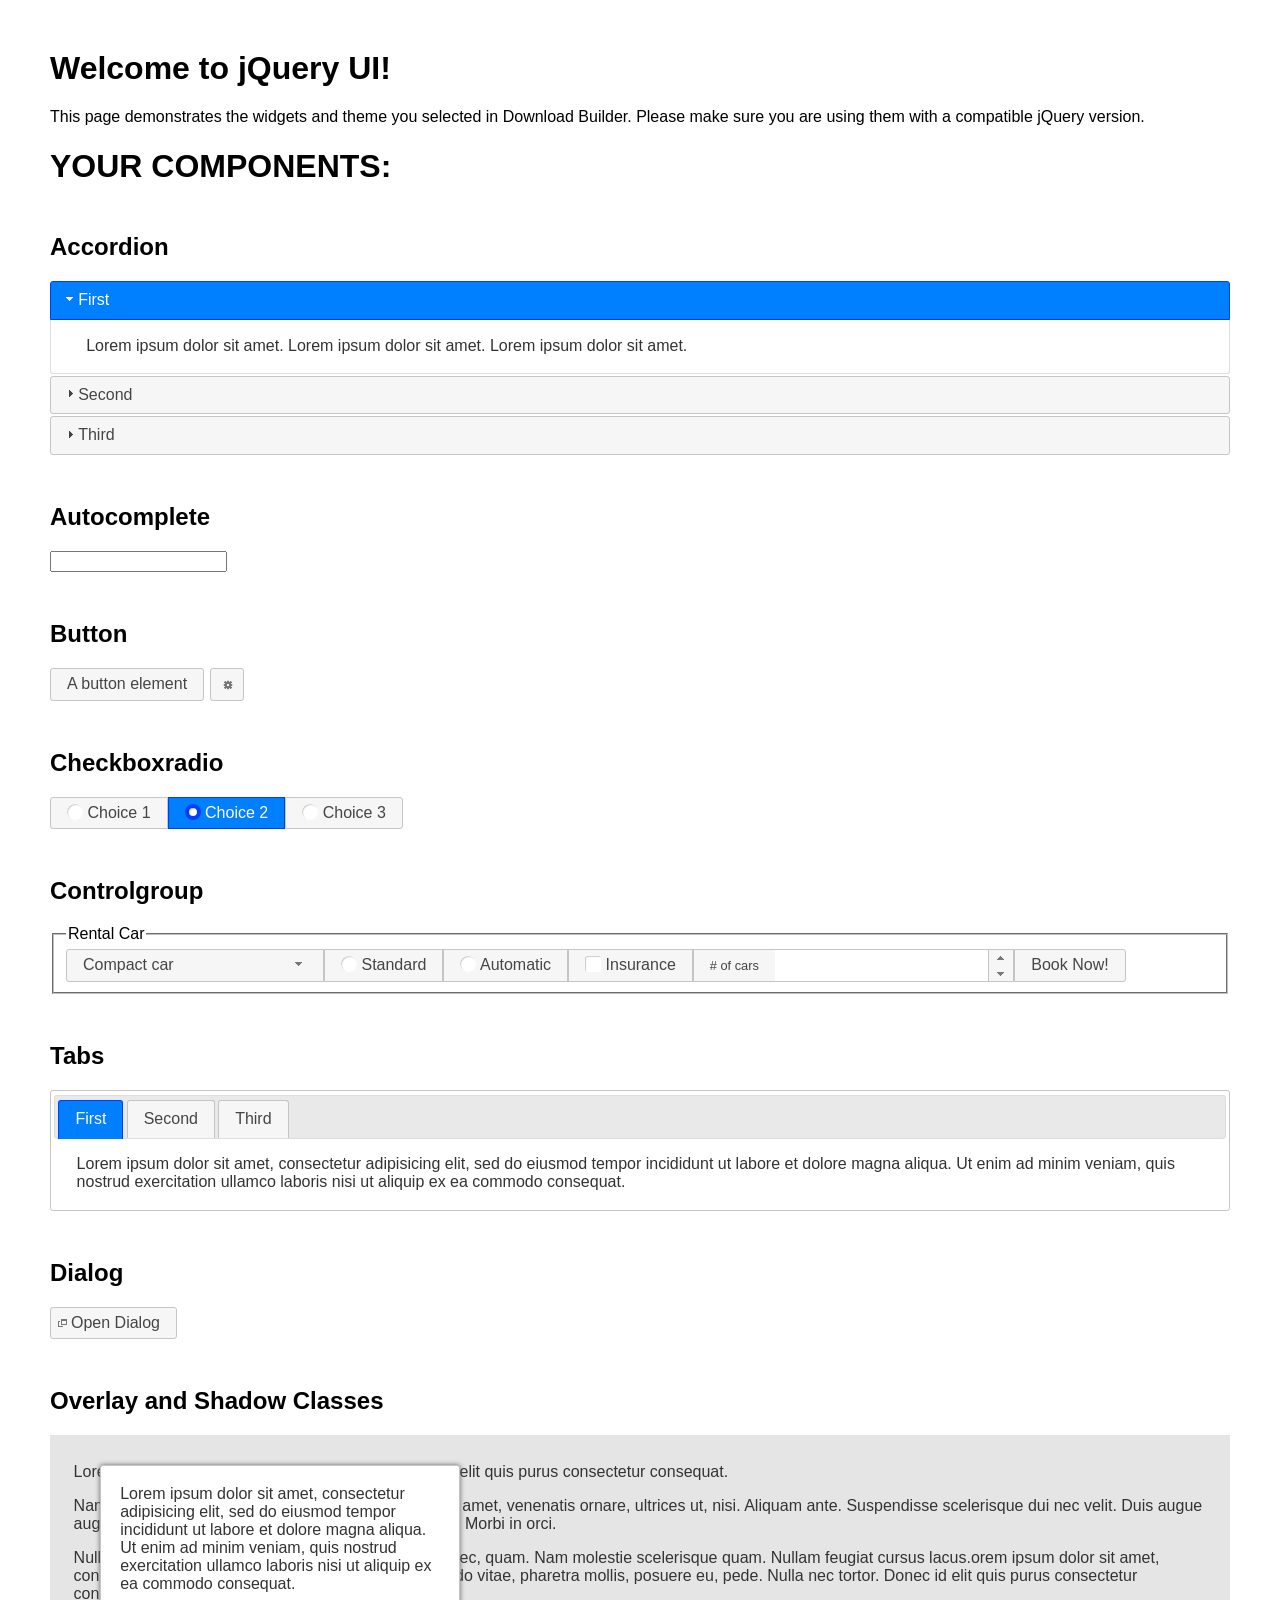
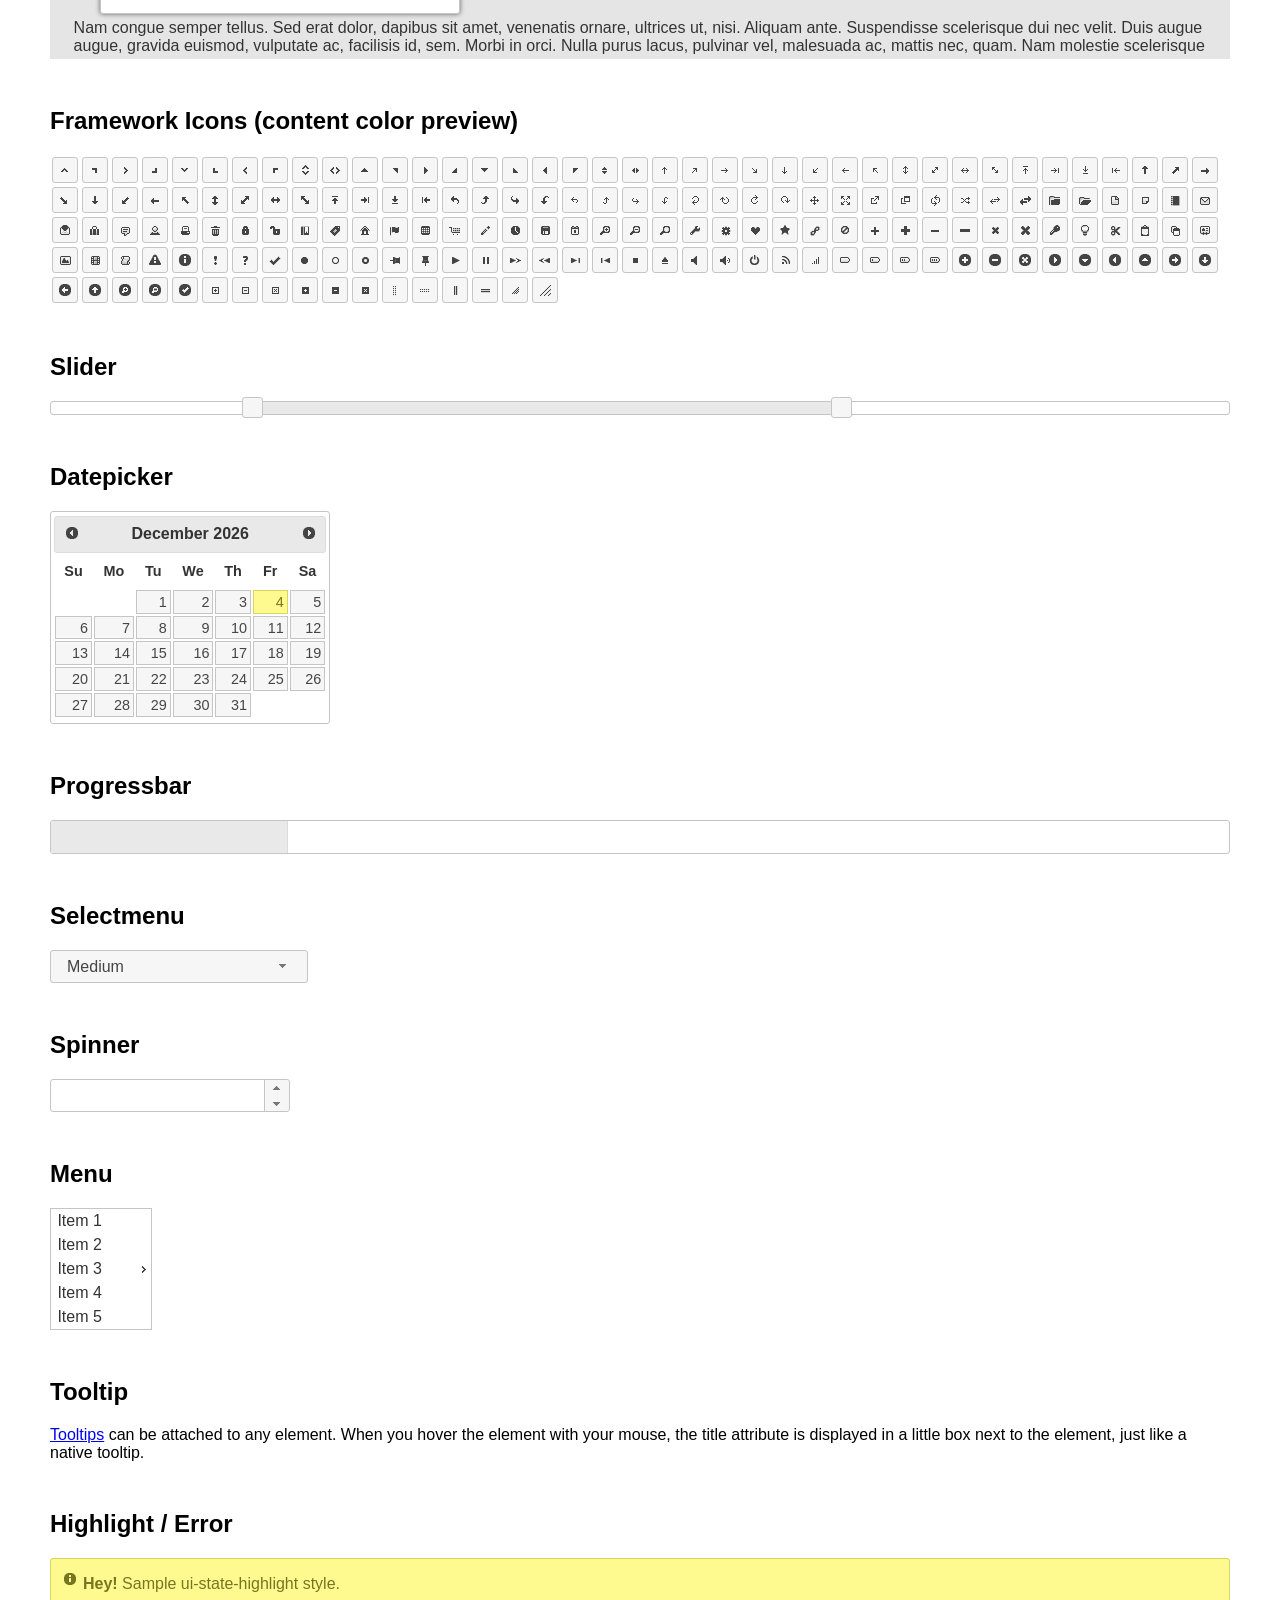
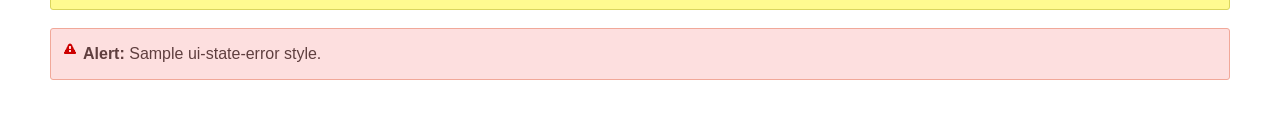
<file: plugins/jquery-ui-1.12.1.custom/index.html>
<!doctype html>
<html lang="us">
<head>
	<meta charset="utf-8">
	<title>jQuery UI Example Page</title>
	<link href="jquery-ui.css" rel="stylesheet">
	<style>
	body{
		font-family: "Trebuchet MS", sans-serif;
		margin: 50px;
	}
	.demoHeaders {
		margin-top: 2em;
	}
	#dialog-link {
		padding: .4em 1em .4em 20px;
		text-decoration: none;
		position: relative;
	}
	#dialog-link span.ui-icon {
		margin: 0 5px 0 0;
		position: absolute;
		left: .2em;
		top: 50%;
		margin-top: -8px;
	}
	#icons {
		margin: 0;
		padding: 0;
	}
	#icons li {
		margin: 2px;
		position: relative;
		padding: 4px 0;
		cursor: pointer;
		float: left;
		list-style: none;
	}
	#icons span.ui-icon {
		float: left;
		margin: 0 4px;
	}
	.fakewindowcontain .ui-widget-overlay {
		position: absolute;
	}
	select {
		width: 200px;
	}
	</style>
</head>
<body>

<h1>Welcome to jQuery UI!</h1>

<div class="ui-widget">
	<p>This page demonstrates the widgets and theme you selected in Download Builder. Please make sure you are using them with a compatible jQuery version.</p>
</div>

<h1>YOUR COMPONENTS:</h1>


<!-- Accordion -->
<h2 class="demoHeaders">Accordion</h2>
<div id="accordion">
	<h3>First</h3>
	<div>Lorem ipsum dolor sit amet. Lorem ipsum dolor sit amet. Lorem ipsum dolor sit amet.</div>
	<h3>Second</h3>
	<div>Phasellus mattis tincidunt nibh.</div>
	<h3>Third</h3>
	<div>Nam dui erat, auctor a, dignissim quis.</div>
</div>



<!-- Autocomplete -->
<h2 class="demoHeaders">Autocomplete</h2>
<div>
	<input id="autocomplete" title="type &quot;a&quot;">
</div>



<!-- Button -->
<h2 class="demoHeaders">Button</h2>
<button id="button">A button element</button>
<button id="button-icon">An icon-only button</button>



<!-- Checkboxradio -->
<h2 class="demoHeaders">Checkboxradio</h2>
<form style="margin-top: 1em;">
	<div id="radioset">
		<input type="radio" id="radio1" name="radio"><label for="radio1">Choice 1</label>
		<input type="radio" id="radio2" name="radio" checked="checked"><label for="radio2">Choice 2</label>
		<input type="radio" id="radio3" name="radio"><label for="radio3">Choice 3</label>
	</div>
</form>



<!-- Controlgroup -->
<h2 class="demoHeaders">Controlgroup</h2>
<fieldset>
	<legend>Rental Car</legend>
	<div id="controlgroup">
		<select id="car-type">
			<option>Compact car</option>
			<option>Midsize car</option>
			<option>Full size car</option>
			<option>SUV</option>
			<option>Luxury</option>
			<option>Truck</option>
			<option>Van</option>
		</select>
		<label for="transmission-standard">Standard</label>
		<input type="radio" name="transmission" id="transmission-standard">
		<label for="transmission-automatic">Automatic</label>
		<input type="radio" name="transmission" id="transmission-automatic">
		<label for="insurance">Insurance</label>
		<input type="checkbox" name="insurance" id="insurance">
		<label for="horizontal-spinner" class="ui-controlgroup-label"># of cars</label>
		<input id="horizontal-spinner" class="ui-spinner-input">
		<button>Book Now!</button>
	</div>
</fieldset>



<!-- Tabs -->
<h2 class="demoHeaders">Tabs</h2>
<div id="tabs">
	<ul>
		<li><a href="#tabs-1">First</a></li>
		<li><a href="#tabs-2">Second</a></li>
		<li><a href="#tabs-3">Third</a></li>
	</ul>
	<div id="tabs-1">Lorem ipsum dolor sit amet, consectetur adipisicing elit, sed do eiusmod tempor incididunt ut labore et dolore magna aliqua. Ut enim ad minim veniam, quis nostrud exercitation ullamco laboris nisi ut aliquip ex ea commodo consequat.</div>
	<div id="tabs-2">Phasellus mattis tincidunt nibh. Cras orci urna, blandit id, pretium vel, aliquet ornare, felis. Maecenas scelerisque sem non nisl. Fusce sed lorem in enim dictum bibendum.</div>
	<div id="tabs-3">Nam dui erat, auctor a, dignissim quis, sollicitudin eu, felis. Pellentesque nisi urna, interdum eget, sagittis et, consequat vestibulum, lacus. Mauris porttitor ullamcorper augue.</div>
</div>



<h2 class="demoHeaders">Dialog</h2>
<p>
	<button id="dialog-link" class="ui-button ui-corner-all ui-widget">
		<span class="ui-icon ui-icon-newwin"></span>Open Dialog
	</button>
</p>

<h2 class="demoHeaders">Overlay and Shadow Classes</h2>
<div style="position: relative; width: 96%; height: 200px; padding:1% 2%; overflow:hidden;" class="fakewindowcontain">
	<p>Lorem ipsum dolor sit amet,  Nulla nec tortor. Donec id elit quis purus consectetur consequat. </p><p>Nam congue semper tellus. Sed erat dolor, dapibus sit amet, venenatis ornare, ultrices ut, nisi. Aliquam ante. Suspendisse scelerisque dui nec velit. Duis augue augue, gravida euismod, vulputate ac, facilisis id, sem. Morbi in orci. </p><p>Nulla purus lacus, pulvinar vel, malesuada ac, mattis nec, quam. Nam molestie scelerisque quam. Nullam feugiat cursus lacus.orem ipsum dolor sit amet, consectetur adipiscing elit. Donec libero risus, commodo vitae, pharetra mollis, posuere eu, pede. Nulla nec tortor. Donec id elit quis purus consectetur consequat. </p><p>Nam congue semper tellus. Sed erat dolor, dapibus sit amet, venenatis ornare, ultrices ut, nisi. Aliquam ante. Suspendisse scelerisque dui nec velit. Duis augue augue, gravida euismod, vulputate ac, facilisis id, sem. Morbi in orci. Nulla purus lacus, pulvinar vel, malesuada ac, mattis nec, quam. Nam molestie scelerisque quam. </p><p>Nullam feugiat cursus lacus.orem ipsum dolor sit amet, consectetur adipiscing elit. Donec libero risus, commodo vitae, pharetra mollis, posuere eu, pede. Nulla nec tortor. Donec id elit quis purus consectetur consequat. Nam congue semper tellus. Sed erat dolor, dapibus sit amet, venenatis ornare, ultrices ut, nisi. Aliquam ante. </p><p>Suspendisse scelerisque dui nec velit. Duis augue augue, gravida euismod, vulputate ac, facilisis id, sem. Morbi in orci. Nulla purus lacus, pulvinar vel, malesuada ac, mattis nec, quam. Nam molestie scelerisque quam. Nullam feugiat cursus lacus.orem ipsum dolor sit amet, consectetur adipiscing elit. Donec libero risus, commodo vitae, pharetra mollis, posuere eu, pede. Nulla nec tortor. Donec id elit quis purus consectetur consequat. Nam congue semper tellus. Sed erat dolor, dapibus sit amet, venenatis ornare, ultrices ut, nisi. </p>

	<!-- ui-dialog -->
	<div class="ui-widget-overlay ui-front"></div>
	<div style="position: absolute; width: 320px; left: 50px; top: 30px; padding: 1.2em" class="ui-widget ui-front ui-widget-content ui-corner-all ui-widget-shadow">
		Lorem ipsum dolor sit amet, consectetur adipisicing elit, sed do eiusmod tempor incididunt ut labore et dolore magna aliqua. Ut enim ad minim veniam, quis nostrud exercitation ullamco laboris nisi ut aliquip ex ea commodo consequat.
	</div>

</div>

<!-- ui-dialog -->
<div id="dialog" title="Dialog Title">
	<p>Lorem ipsum dolor sit amet, consectetur adipisicing elit, sed do eiusmod tempor incididunt ut labore et dolore magna aliqua. Ut enim ad minim veniam, quis nostrud exercitation ullamco laboris nisi ut aliquip ex ea commodo consequat.</p>
</div>



<h2 class="demoHeaders">Framework Icons (content color preview)</h2>
<ul id="icons" class="ui-widget ui-helper-clearfix">
	<li class="ui-state-default ui-corner-all" title=".ui-icon-caret-1-n"><span class="ui-icon ui-icon-caret-1-n"></span></li>
	<li class="ui-state-default ui-corner-all" title=".ui-icon-caret-1-ne"><span class="ui-icon ui-icon-caret-1-ne"></span></li>
	<li class="ui-state-default ui-corner-all" title=".ui-icon-caret-1-e"><span class="ui-icon ui-icon-caret-1-e"></span></li>
	<li class="ui-state-default ui-corner-all" title=".ui-icon-caret-1-se"><span class="ui-icon ui-icon-caret-1-se"></span></li>
	<li class="ui-state-default ui-corner-all" title=".ui-icon-caret-1-s"><span class="ui-icon ui-icon-caret-1-s"></span></li>
	<li class="ui-state-default ui-corner-all" title=".ui-icon-caret-1-sw"><span class="ui-icon ui-icon-caret-1-sw"></span></li>
	<li class="ui-state-default ui-corner-all" title=".ui-icon-caret-1-w"><span class="ui-icon ui-icon-caret-1-w"></span></li>
	<li class="ui-state-default ui-corner-all" title=".ui-icon-caret-1-nw"><span class="ui-icon ui-icon-caret-1-nw"></span></li>
	<li class="ui-state-default ui-corner-all" title=".ui-icon-caret-2-n-s"><span class="ui-icon ui-icon-caret-2-n-s"></span></li>
	<li class="ui-state-default ui-corner-all" title=".ui-icon-caret-2-e-w"><span class="ui-icon ui-icon-caret-2-e-w"></span></li>
	<li class="ui-state-default ui-corner-all" title=".ui-icon-triangle-1-n"><span class="ui-icon ui-icon-triangle-1-n"></span></li>
	<li class="ui-state-default ui-corner-all" title=".ui-icon-triangle-1-ne"><span class="ui-icon ui-icon-triangle-1-ne"></span></li>
	<li class="ui-state-default ui-corner-all" title=".ui-icon-triangle-1-e"><span class="ui-icon ui-icon-triangle-1-e"></span></li>
	<li class="ui-state-default ui-corner-all" title=".ui-icon-triangle-1-se"><span class="ui-icon ui-icon-triangle-1-se"></span></li>
	<li class="ui-state-default ui-corner-all" title=".ui-icon-triangle-1-s"><span class="ui-icon ui-icon-triangle-1-s"></span></li>
	<li class="ui-state-default ui-corner-all" title=".ui-icon-triangle-1-sw"><span class="ui-icon ui-icon-triangle-1-sw"></span></li>
	<li class="ui-state-default ui-corner-all" title=".ui-icon-triangle-1-w"><span class="ui-icon ui-icon-triangle-1-w"></span></li>
	<li class="ui-state-default ui-corner-all" title=".ui-icon-triangle-1-nw"><span class="ui-icon ui-icon-triangle-1-nw"></span></li>
	<li class="ui-state-default ui-corner-all" title=".ui-icon-triangle-2-n-s"><span class="ui-icon ui-icon-triangle-2-n-s"></span></li>
	<li class="ui-state-default ui-corner-all" title=".ui-icon-triangle-2-e-w"><span class="ui-icon ui-icon-triangle-2-e-w"></span></li>
	<li class="ui-state-default ui-corner-all" title=".ui-icon-arrow-1-n"><span class="ui-icon ui-icon-arrow-1-n"></span></li>
	<li class="ui-state-default ui-corner-all" title=".ui-icon-arrow-1-ne"><span class="ui-icon ui-icon-arrow-1-ne"></span></li>
	<li class="ui-state-default ui-corner-all" title=".ui-icon-arrow-1-e"><span class="ui-icon ui-icon-arrow-1-e"></span></li>
	<li class="ui-state-default ui-corner-all" title=".ui-icon-arrow-1-se"><span class="ui-icon ui-icon-arrow-1-se"></span></li>
	<li class="ui-state-default ui-corner-all" title=".ui-icon-arrow-1-s"><span class="ui-icon ui-icon-arrow-1-s"></span></li>
	<li class="ui-state-default ui-corner-all" title=".ui-icon-arrow-1-sw"><span class="ui-icon ui-icon-arrow-1-sw"></span></li>
	<li class="ui-state-default ui-corner-all" title=".ui-icon-arrow-1-w"><span class="ui-icon ui-icon-arrow-1-w"></span></li>
	<li class="ui-state-default ui-corner-all" title=".ui-icon-arrow-1-nw"><span class="ui-icon ui-icon-arrow-1-nw"></span></li>
	<li class="ui-state-default ui-corner-all" title=".ui-icon-arrow-2-n-s"><span class="ui-icon ui-icon-arrow-2-n-s"></span></li>
	<li class="ui-state-default ui-corner-all" title=".ui-icon-arrow-2-ne-sw"><span class="ui-icon ui-icon-arrow-2-ne-sw"></span></li>
	<li class="ui-state-default ui-corner-all" title=".ui-icon-arrow-2-e-w"><span class="ui-icon ui-icon-arrow-2-e-w"></span></li>
	<li class="ui-state-default ui-corner-all" title=".ui-icon-arrow-2-se-nw"><span class="ui-icon ui-icon-arrow-2-se-nw"></span></li>
	<li class="ui-state-default ui-corner-all" title=".ui-icon-arrowstop-1-n"><span class="ui-icon ui-icon-arrowstop-1-n"></span></li>
	<li class="ui-state-default ui-corner-all" title=".ui-icon-arrowstop-1-e"><span class="ui-icon ui-icon-arrowstop-1-e"></span></li>
	<li class="ui-state-default ui-corner-all" title=".ui-icon-arrowstop-1-s"><span class="ui-icon ui-icon-arrowstop-1-s"></span></li>
	<li class="ui-state-default ui-corner-all" title=".ui-icon-arrowstop-1-w"><span class="ui-icon ui-icon-arrowstop-1-w"></span></li>
	<li class="ui-state-default ui-corner-all" title=".ui-icon-arrowthick-1-n"><span class="ui-icon ui-icon-arrowthick-1-n"></span></li>
	<li class="ui-state-default ui-corner-all" title=".ui-icon-arrowthick-1-ne"><span class="ui-icon ui-icon-arrowthick-1-ne"></span></li>
	<li class="ui-state-default ui-corner-all" title=".ui-icon-arrowthick-1-e"><span class="ui-icon ui-icon-arrowthick-1-e"></span></li>
	<li class="ui-state-default ui-corner-all" title=".ui-icon-arrowthick-1-se"><span class="ui-icon ui-icon-arrowthick-1-se"></span></li>
	<li class="ui-state-default ui-corner-all" title=".ui-icon-arrowthick-1-s"><span class="ui-icon ui-icon-arrowthick-1-s"></span></li>
	<li class="ui-state-default ui-corner-all" title=".ui-icon-arrowthick-1-sw"><span class="ui-icon ui-icon-arrowthick-1-sw"></span></li>
	<li class="ui-state-default ui-corner-all" title=".ui-icon-arrowthick-1-w"><span class="ui-icon ui-icon-arrowthick-1-w"></span></li>
	<li class="ui-state-default ui-corner-all" title=".ui-icon-arrowthick-1-nw"><span class="ui-icon ui-icon-arrowthick-1-nw"></span></li>
	<li class="ui-state-default ui-corner-all" title=".ui-icon-arrowthick-2-n-s"><span class="ui-icon ui-icon-arrowthick-2-n-s"></span></li>
	<li class="ui-state-default ui-corner-all" title=".ui-icon-arrowthick-2-ne-sw"><span class="ui-icon ui-icon-arrowthick-2-ne-sw"></span></li>
	<li class="ui-state-default ui-corner-all" title=".ui-icon-arrowthick-2-e-w"><span class="ui-icon ui-icon-arrowthick-2-e-w"></span></li>
	<li class="ui-state-default ui-corner-all" title=".ui-icon-arrowthick-2-se-nw"><span class="ui-icon ui-icon-arrowthick-2-se-nw"></span></li>
	<li class="ui-state-default ui-corner-all" title=".ui-icon-arrowthickstop-1-n"><span class="ui-icon ui-icon-arrowthickstop-1-n"></span></li>
	<li class="ui-state-default ui-corner-all" title=".ui-icon-arrowthickstop-1-e"><span class="ui-icon ui-icon-arrowthickstop-1-e"></span></li>
	<li class="ui-state-default ui-corner-all" title=".ui-icon-arrowthickstop-1-s"><span class="ui-icon ui-icon-arrowthickstop-1-s"></span></li>
	<li class="ui-state-default ui-corner-all" title=".ui-icon-arrowthickstop-1-w"><span class="ui-icon ui-icon-arrowthickstop-1-w"></span></li>
	<li class="ui-state-default ui-corner-all" title=".ui-icon-arrowreturnthick-1-w"><span class="ui-icon ui-icon-arrowreturnthick-1-w"></span></li>
	<li class="ui-state-default ui-corner-all" title=".ui-icon-arrowreturnthick-1-n"><span class="ui-icon ui-icon-arrowreturnthick-1-n"></span></li>
	<li class="ui-state-default ui-corner-all" title=".ui-icon-arrowreturnthick-1-e"><span class="ui-icon ui-icon-arrowreturnthick-1-e"></span></li>
	<li class="ui-state-default ui-corner-all" title=".ui-icon-arrowreturnthick-1-s"><span class="ui-icon ui-icon-arrowreturnthick-1-s"></span></li>
	<li class="ui-state-default ui-corner-all" title=".ui-icon-arrowreturn-1-w"><span class="ui-icon ui-icon-arrowreturn-1-w"></span></li>
	<li class="ui-state-default ui-corner-all" title=".ui-icon-arrowreturn-1-n"><span class="ui-icon ui-icon-arrowreturn-1-n"></span></li>
	<li class="ui-state-default ui-corner-all" title=".ui-icon-arrowreturn-1-e"><span class="ui-icon ui-icon-arrowreturn-1-e"></span></li>
	<li class="ui-state-default ui-corner-all" title=".ui-icon-arrowreturn-1-s"><span class="ui-icon ui-icon-arrowreturn-1-s"></span></li>
	<li class="ui-state-default ui-corner-all" title=".ui-icon-arrowrefresh-1-w"><span class="ui-icon ui-icon-arrowrefresh-1-w"></span></li>
	<li class="ui-state-default ui-corner-all" title=".ui-icon-arrowrefresh-1-n"><span class="ui-icon ui-icon-arrowrefresh-1-n"></span></li>
	<li class="ui-state-default ui-corner-all" title=".ui-icon-arrowrefresh-1-e"><span class="ui-icon ui-icon-arrowrefresh-1-e"></span></li>
	<li class="ui-state-default ui-corner-all" title=".ui-icon-arrowrefresh-1-s"><span class="ui-icon ui-icon-arrowrefresh-1-s"></span></li>
	<li class="ui-state-default ui-corner-all" title=".ui-icon-arrow-4"><span class="ui-icon ui-icon-arrow-4"></span></li>
	<li class="ui-state-default ui-corner-all" title=".ui-icon-arrow-4-diag"><span class="ui-icon ui-icon-arrow-4-diag"></span></li>
	<li class="ui-state-default ui-corner-all" title=".ui-icon-extlink"><span class="ui-icon ui-icon-extlink"></span></li>
	<li class="ui-state-default ui-corner-all" title=".ui-icon-newwin"><span class="ui-icon ui-icon-newwin"></span></li>
	<li class="ui-state-default ui-corner-all" title=".ui-icon-refresh"><span class="ui-icon ui-icon-refresh"></span></li>
	<li class="ui-state-default ui-corner-all" title=".ui-icon-shuffle"><span class="ui-icon ui-icon-shuffle"></span></li>
	<li class="ui-state-default ui-corner-all" title=".ui-icon-transfer-e-w"><span class="ui-icon ui-icon-transfer-e-w"></span></li>
	<li class="ui-state-default ui-corner-all" title=".ui-icon-transferthick-e-w"><span class="ui-icon ui-icon-transferthick-e-w"></span></li>
	<li class="ui-state-default ui-corner-all" title=".ui-icon-folder-collapsed"><span class="ui-icon ui-icon-folder-collapsed"></span></li>
	<li class="ui-state-default ui-corner-all" title=".ui-icon-folder-open"><span class="ui-icon ui-icon-folder-open"></span></li>
	<li class="ui-state-default ui-corner-all" title=".ui-icon-document"><span class="ui-icon ui-icon-document"></span></li>
	<li class="ui-state-default ui-corner-all" title=".ui-icon-document-b"><span class="ui-icon ui-icon-document-b"></span></li>
	<li class="ui-state-default ui-corner-all" title=".ui-icon-note"><span class="ui-icon ui-icon-note"></span></li>
	<li class="ui-state-default ui-corner-all" title=".ui-icon-mail-closed"><span class="ui-icon ui-icon-mail-closed"></span></li>
	<li class="ui-state-default ui-corner-all" title=".ui-icon-mail-open"><span class="ui-icon ui-icon-mail-open"></span></li>
	<li class="ui-state-default ui-corner-all" title=".ui-icon-suitcase"><span class="ui-icon ui-icon-suitcase"></span></li>
	<li class="ui-state-default ui-corner-all" title=".ui-icon-comment"><span class="ui-icon ui-icon-comment"></span></li>
	<li class="ui-state-default ui-corner-all" title=".ui-icon-person"><span class="ui-icon ui-icon-person"></span></li>
	<li class="ui-state-default ui-corner-all" title=".ui-icon-print"><span class="ui-icon ui-icon-print"></span></li>
	<li class="ui-state-default ui-corner-all" title=".ui-icon-trash"><span class="ui-icon ui-icon-trash"></span></li>
	<li class="ui-state-default ui-corner-all" title=".ui-icon-locked"><span class="ui-icon ui-icon-locked"></span></li>
	<li class="ui-state-default ui-corner-all" title=".ui-icon-unlocked"><span class="ui-icon ui-icon-unlocked"></span></li>
	<li class="ui-state-default ui-corner-all" title=".ui-icon-bookmark"><span class="ui-icon ui-icon-bookmark"></span></li>
	<li class="ui-state-default ui-corner-all" title=".ui-icon-tag"><span class="ui-icon ui-icon-tag"></span></li>
	<li class="ui-state-default ui-corner-all" title=".ui-icon-home"><span class="ui-icon ui-icon-home"></span></li>
	<li class="ui-state-default ui-corner-all" title=".ui-icon-flag"><span class="ui-icon ui-icon-flag"></span></li>
	<li class="ui-state-default ui-corner-all" title=".ui-icon-calculator"><span class="ui-icon ui-icon-calculator"></span></li>
	<li class="ui-state-default ui-corner-all" title=".ui-icon-cart"><span class="ui-icon ui-icon-cart"></span></li>
	<li class="ui-state-default ui-corner-all" title=".ui-icon-pencil"><span class="ui-icon ui-icon-pencil"></span></li>
	<li class="ui-state-default ui-corner-all" title=".ui-icon-clock"><span class="ui-icon ui-icon-clock"></span></li>
	<li class="ui-state-default ui-corner-all" title=".ui-icon-disk"><span class="ui-icon ui-icon-disk"></span></li>
	<li class="ui-state-default ui-corner-all" title=".ui-icon-calendar"><span class="ui-icon ui-icon-calendar"></span></li>
	<li class="ui-state-default ui-corner-all" title=".ui-icon-zoomin"><span class="ui-icon ui-icon-zoomin"></span></li>
	<li class="ui-state-default ui-corner-all" title=".ui-icon-zoomout"><span class="ui-icon ui-icon-zoomout"></span></li>
	<li class="ui-state-default ui-corner-all" title=".ui-icon-search"><span class="ui-icon ui-icon-search"></span></li>
	<li class="ui-state-default ui-corner-all" title=".ui-icon-wrench"><span class="ui-icon ui-icon-wrench"></span></li>
	<li class="ui-state-default ui-corner-all" title=".ui-icon-gear"><span class="ui-icon ui-icon-gear"></span></li>
	<li class="ui-state-default ui-corner-all" title=".ui-icon-heart"><span class="ui-icon ui-icon-heart"></span></li>
	<li class="ui-state-default ui-corner-all" title=".ui-icon-star"><span class="ui-icon ui-icon-star"></span></li>
	<li class="ui-state-default ui-corner-all" title=".ui-icon-link"><span class="ui-icon ui-icon-link"></span></li>
	<li class="ui-state-default ui-corner-all" title=".ui-icon-cancel"><span class="ui-icon ui-icon-cancel"></span></li>
	<li class="ui-state-default ui-corner-all" title=".ui-icon-plus"><span class="ui-icon ui-icon-plus"></span></li>
	<li class="ui-state-default ui-corner-all" title=".ui-icon-plusthick"><span class="ui-icon ui-icon-plusthick"></span></li>
	<li class="ui-state-default ui-corner-all" title=".ui-icon-minus"><span class="ui-icon ui-icon-minus"></span></li>
	<li class="ui-state-default ui-corner-all" title=".ui-icon-minusthick"><span class="ui-icon ui-icon-minusthick"></span></li>
	<li class="ui-state-default ui-corner-all" title=".ui-icon-close"><span class="ui-icon ui-icon-close"></span></li>
	<li class="ui-state-default ui-corner-all" title=".ui-icon-closethick"><span class="ui-icon ui-icon-closethick"></span></li>
	<li class="ui-state-default ui-corner-all" title=".ui-icon-key"><span class="ui-icon ui-icon-key"></span></li>
	<li class="ui-state-default ui-corner-all" title=".ui-icon-lightbulb"><span class="ui-icon ui-icon-lightbulb"></span></li>
	<li class="ui-state-default ui-corner-all" title=".ui-icon-scissors"><span class="ui-icon ui-icon-scissors"></span></li>
	<li class="ui-state-default ui-corner-all" title=".ui-icon-clipboard"><span class="ui-icon ui-icon-clipboard"></span></li>
	<li class="ui-state-default ui-corner-all" title=".ui-icon-copy"><span class="ui-icon ui-icon-copy"></span></li>
	<li class="ui-state-default ui-corner-all" title=".ui-icon-contact"><span class="ui-icon ui-icon-contact"></span></li>
	<li class="ui-state-default ui-corner-all" title=".ui-icon-image"><span class="ui-icon ui-icon-image"></span></li>
	<li class="ui-state-default ui-corner-all" title=".ui-icon-video"><span class="ui-icon ui-icon-video"></span></li>
	<li class="ui-state-default ui-corner-all" title=".ui-icon-script"><span class="ui-icon ui-icon-script"></span></li>
	<li class="ui-state-default ui-corner-all" title=".ui-icon-alert"><span class="ui-icon ui-icon-alert"></span></li>
	<li class="ui-state-default ui-corner-all" title=".ui-icon-info"><span class="ui-icon ui-icon-info"></span></li>
	<li class="ui-state-default ui-corner-all" title=".ui-icon-notice"><span class="ui-icon ui-icon-notice"></span></li>
	<li class="ui-state-default ui-corner-all" title=".ui-icon-help"><span class="ui-icon ui-icon-help"></span></li>
	<li class="ui-state-default ui-corner-all" title=".ui-icon-check"><span class="ui-icon ui-icon-check"></span></li>
	<li class="ui-state-default ui-corner-all" title=".ui-icon-bullet"><span class="ui-icon ui-icon-bullet"></span></li>
	<li class="ui-state-default ui-corner-all" title=".ui-icon-radio-off"><span class="ui-icon ui-icon-radio-off"></span></li>
	<li class="ui-state-default ui-corner-all" title=".ui-icon-radio-on"><span class="ui-icon ui-icon-radio-on"></span></li>
	<li class="ui-state-default ui-corner-all" title=".ui-icon-pin-w"><span class="ui-icon ui-icon-pin-w"></span></li>
	<li class="ui-state-default ui-corner-all" title=".ui-icon-pin-s"><span class="ui-icon ui-icon-pin-s"></span></li>
	<li class="ui-state-default ui-corner-all" title=".ui-icon-play"><span class="ui-icon ui-icon-play"></span></li>
	<li class="ui-state-default ui-corner-all" title=".ui-icon-pause"><span class="ui-icon ui-icon-pause"></span></li>
	<li class="ui-state-default ui-corner-all" title=".ui-icon-seek-next"><span class="ui-icon ui-icon-seek-next"></span></li>
	<li class="ui-state-default ui-corner-all" title=".ui-icon-seek-prev"><span class="ui-icon ui-icon-seek-prev"></span></li>
	<li class="ui-state-default ui-corner-all" title=".ui-icon-seek-end"><span class="ui-icon ui-icon-seek-end"></span></li>
	<li class="ui-state-default ui-corner-all" title=".ui-icon-seek-first"><span class="ui-icon ui-icon-seek-first"></span></li>
	<li class="ui-state-default ui-corner-all" title=".ui-icon-stop"><span class="ui-icon ui-icon-stop"></span></li>
	<li class="ui-state-default ui-corner-all" title=".ui-icon-eject"><span class="ui-icon ui-icon-eject"></span></li>
	<li class="ui-state-default ui-corner-all" title=".ui-icon-volume-off"><span class="ui-icon ui-icon-volume-off"></span></li>
	<li class="ui-state-default ui-corner-all" title=".ui-icon-volume-on"><span class="ui-icon ui-icon-volume-on"></span></li>
	<li class="ui-state-default ui-corner-all" title=".ui-icon-power"><span class="ui-icon ui-icon-power"></span></li>
	<li class="ui-state-default ui-corner-all" title=".ui-icon-signal-diag"><span class="ui-icon ui-icon-signal-diag"></span></li>
	<li class="ui-state-default ui-corner-all" title=".ui-icon-signal"><span class="ui-icon ui-icon-signal"></span></li>
	<li class="ui-state-default ui-corner-all" title=".ui-icon-battery-0"><span class="ui-icon ui-icon-battery-0"></span></li>
	<li class="ui-state-default ui-corner-all" title=".ui-icon-battery-1"><span class="ui-icon ui-icon-battery-1"></span></li>
	<li class="ui-state-default ui-corner-all" title=".ui-icon-battery-2"><span class="ui-icon ui-icon-battery-2"></span></li>
	<li class="ui-state-default ui-corner-all" title=".ui-icon-battery-3"><span class="ui-icon ui-icon-battery-3"></span></li>
	<li class="ui-state-default ui-corner-all" title=".ui-icon-circle-plus"><span class="ui-icon ui-icon-circle-plus"></span></li>
	<li class="ui-state-default ui-corner-all" title=".ui-icon-circle-minus"><span class="ui-icon ui-icon-circle-minus"></span></li>
	<li class="ui-state-default ui-corner-all" title=".ui-icon-circle-close"><span class="ui-icon ui-icon-circle-close"></span></li>
	<li class="ui-state-default ui-corner-all" title=".ui-icon-circle-triangle-e"><span class="ui-icon ui-icon-circle-triangle-e"></span></li>
	<li class="ui-state-default ui-corner-all" title=".ui-icon-circle-triangle-s"><span class="ui-icon ui-icon-circle-triangle-s"></span></li>
	<li class="ui-state-default ui-corner-all" title=".ui-icon-circle-triangle-w"><span class="ui-icon ui-icon-circle-triangle-w"></span></li>
	<li class="ui-state-default ui-corner-all" title=".ui-icon-circle-triangle-n"><span class="ui-icon ui-icon-circle-triangle-n"></span></li>
	<li class="ui-state-default ui-corner-all" title=".ui-icon-circle-arrow-e"><span class="ui-icon ui-icon-circle-arrow-e"></span></li>
	<li class="ui-state-default ui-corner-all" title=".ui-icon-circle-arrow-s"><span class="ui-icon ui-icon-circle-arrow-s"></span></li>
	<li class="ui-state-default ui-corner-all" title=".ui-icon-circle-arrow-w"><span class="ui-icon ui-icon-circle-arrow-w"></span></li>
	<li class="ui-state-default ui-corner-all" title=".ui-icon-circle-arrow-n"><span class="ui-icon ui-icon-circle-arrow-n"></span></li>
	<li class="ui-state-default ui-corner-all" title=".ui-icon-circle-zoomin"><span class="ui-icon ui-icon-circle-zoomin"></span></li>
	<li class="ui-state-default ui-corner-all" title=".ui-icon-circle-zoomout"><span class="ui-icon ui-icon-circle-zoomout"></span></li>
	<li class="ui-state-default ui-corner-all" title=".ui-icon-circle-check"><span class="ui-icon ui-icon-circle-check"></span></li>
	<li class="ui-state-default ui-corner-all" title=".ui-icon-circlesmall-plus"><span class="ui-icon ui-icon-circlesmall-plus"></span></li>
	<li class="ui-state-default ui-corner-all" title=".ui-icon-circlesmall-minus"><span class="ui-icon ui-icon-circlesmall-minus"></span></li>
	<li class="ui-state-default ui-corner-all" title=".ui-icon-circlesmall-close"><span class="ui-icon ui-icon-circlesmall-close"></span></li>
	<li class="ui-state-default ui-corner-all" title=".ui-icon-squaresmall-plus"><span class="ui-icon ui-icon-squaresmall-plus"></span></li>
	<li class="ui-state-default ui-corner-all" title=".ui-icon-squaresmall-minus"><span class="ui-icon ui-icon-squaresmall-minus"></span></li>
	<li class="ui-state-default ui-corner-all" title=".ui-icon-squaresmall-close"><span class="ui-icon ui-icon-squaresmall-close"></span></li>
	<li class="ui-state-default ui-corner-all" title=".ui-icon-grip-dotted-vertical"><span class="ui-icon ui-icon-grip-dotted-vertical"></span></li>
	<li class="ui-state-default ui-corner-all" title=".ui-icon-grip-dotted-horizontal"><span class="ui-icon ui-icon-grip-dotted-horizontal"></span></li>
	<li class="ui-state-default ui-corner-all" title=".ui-icon-grip-solid-vertical"><span class="ui-icon ui-icon-grip-solid-vertical"></span></li>
	<li class="ui-state-default ui-corner-all" title=".ui-icon-grip-solid-horizontal"><span class="ui-icon ui-icon-grip-solid-horizontal"></span></li>
	<li class="ui-state-default ui-corner-all" title=".ui-icon-gripsmall-diagonal-se"><span class="ui-icon ui-icon-gripsmall-diagonal-se"></span></li>
	<li class="ui-state-default ui-corner-all" title=".ui-icon-grip-diagonal-se"><span class="ui-icon ui-icon-grip-diagonal-se"></span></li>
</ul>


<!-- Slider -->
<h2 class="demoHeaders">Slider</h2>
<div id="slider"></div>



<!-- Datepicker -->
<h2 class="demoHeaders">Datepicker</h2>
<div id="datepicker"></div>



<!-- Progressbar -->
<h2 class="demoHeaders">Progressbar</h2>
<div id="progressbar"></div>



<!-- Progressbar -->
<h2 class="demoHeaders">Selectmenu</h2>
<select id="selectmenu">
	<option>Slower</option>
	<option>Slow</option>
	<option selected="selected">Medium</option>
	<option>Fast</option>
	<option>Faster</option>
</select>



<!-- Spinner -->
<h2 class="demoHeaders">Spinner</h2>
<input id="spinner">



<!-- Menu -->
<h2 class="demoHeaders">Menu</h2>
<ul style="width:100px;" id="menu">
	<li><div>Item 1</div></li>
	<li><div>Item 2</div></li>
	<li><div>Item 3</div>
		<ul>
			<li><div>Item 3-1</div></li>
			<li><div>Item 3-2</div></li>
			<li><div>Item 3-3</div></li>
			<li><div>Item 3-4</div></li>
			<li><div>Item 3-5</div></li>
		</ul>
	</li>
	<li><div>Item 4</div></li>
	<li><div>Item 5</div></li>
</ul>



<!-- Tooltip -->
<h2 class="demoHeaders">Tooltip</h2>
<p id="tooltip">
	<a href="#" title="That&apos;s what this widget is">Tooltips</a> can be attached to any element. When you hover
the element with your mouse, the title attribute is displayed in a little box next to the element, just like a native tooltip.
</p>


<!-- Highlight / Error -->
<h2 class="demoHeaders">Highlight / Error</h2>
<div class="ui-widget">
	<div class="ui-state-highlight ui-corner-all" style="margin-top: 20px; padding: 0 .7em;">
		<p><span class="ui-icon ui-icon-info" style="float: left; margin-right: .3em;"></span>
		<strong>Hey!</strong> Sample ui-state-highlight style.</p>
	</div>
</div>
<br>
<div class="ui-widget">
	<div class="ui-state-error ui-corner-all" style="padding: 0 .7em;">
		<p><span class="ui-icon ui-icon-alert" style="float: left; margin-right: .3em;"></span>
		<strong>Alert:</strong> Sample ui-state-error style.</p>
	</div>
</div>

<script src="external/jquery/jquery.js"></script>
<script src="jquery-ui.js"></script>
<script>

$( "#accordion" ).accordion();



var availableTags = [
	"ActionScript",
	"AppleScript",
	"Asp",
	"BASIC",
	"C",
	"C++",
	"Clojure",
	"COBOL",
	"ColdFusion",
	"Erlang",
	"Fortran",
	"Groovy",
	"Haskell",
	"Java",
	"JavaScript",
	"Lisp",
	"Perl",
	"PHP",
	"Python",
	"Ruby",
	"Scala",
	"Scheme"
];
$( "#autocomplete" ).autocomplete({
	source: availableTags
});



$( "#button" ).button();
$( "#button-icon" ).button({
	icon: "ui-icon-gear",
	showLabel: false
});



$( "#radioset" ).buttonset();



$( "#controlgroup" ).controlgroup();



$( "#tabs" ).tabs();



$( "#dialog" ).dialog({
	autoOpen: false,
	width: 400,
	buttons: [
		{
			text: "Ok",
			click: function() {
				$( this ).dialog( "close" );
			}
		},
		{
			text: "Cancel",
			click: function() {
				$( this ).dialog( "close" );
			}
		}
	]
});

// Link to open the dialog
$( "#dialog-link" ).click(function( event ) {
	$( "#dialog" ).dialog( "open" );
	event.preventDefault();
});



$( "#datepicker" ).datepicker({
	inline: true
});



$( "#slider" ).slider({
	range: true,
	values: [ 17, 67 ]
});



$( "#progressbar" ).progressbar({
	value: 20
});



$( "#spinner" ).spinner();



$( "#menu" ).menu();



$( "#tooltip" ).tooltip();



$( "#selectmenu" ).selectmenu();


// Hover states on the static widgets
$( "#dialog-link, #icons li" ).hover(
	function() {
		$( this ).addClass( "ui-state-hover" );
	},
	function() {
		$( this ).removeClass( "ui-state-hover" );
	}
);
</script>
</body>
</html>
</file>
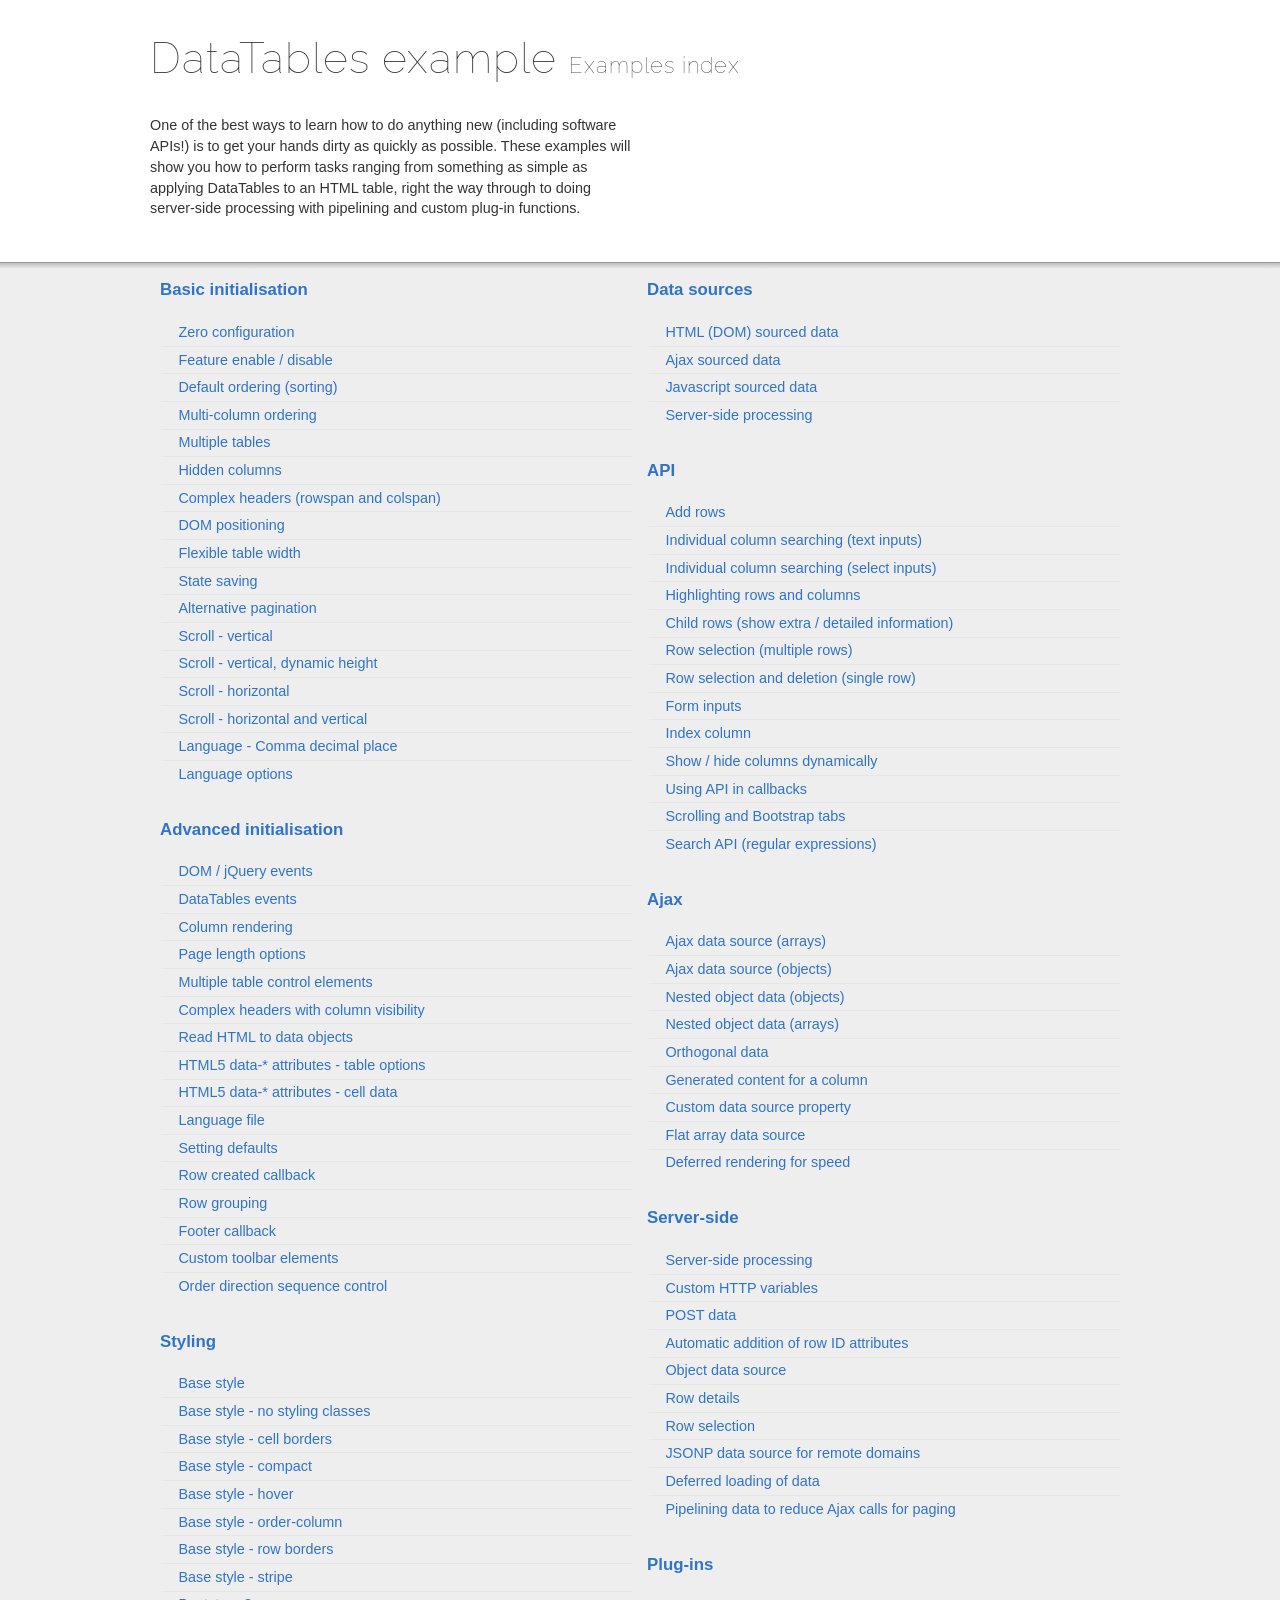
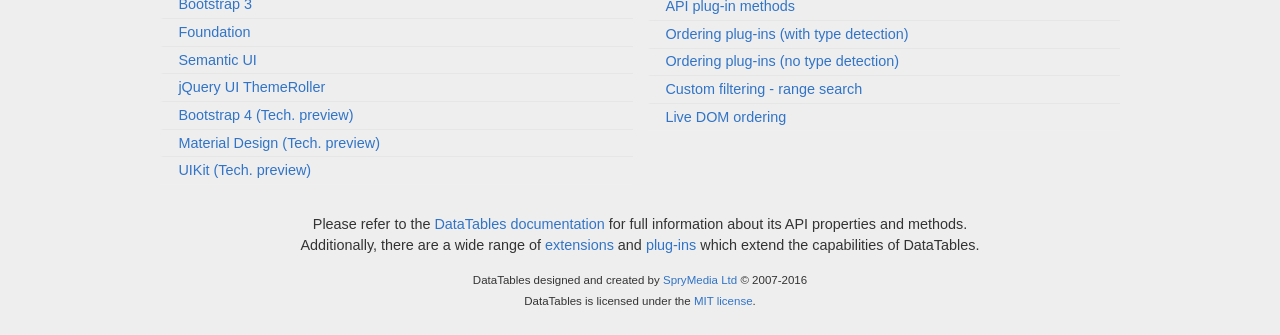
<file: plugins/DataTables(old)/examples/index.html>
<!DOCTYPE html>
<html>
<head>
	<meta charset="utf-8">
	<link rel="shortcut icon" type="image/ico" href="http://www.datatables.net/favicon.ico">
	<meta name="viewport" content="initial-scale=1.0, maximum-scale=2.0">
	<link rel="stylesheet" type="text/css" href="./resources/syntax/shCore.css">
	<link rel="stylesheet" type="text/css" href="./resources/demo.css">
	<script type="text/javascript" language="javascript" src="//code.jquery.com/jquery-1.12.4.js">
	</script>
	<script type="text/javascript" language="javascript" src="./resources/syntax/shCore.js">
	</script>
	<script type="text/javascript" language="javascript" src="./resources/demo.js">
	</script>
	<title>DataTables examples - Examples index</title>
</head>
<body class="dt-example">
	<div class="container">
		<section>
			<h1>DataTables example <span>Examples index</span></h1>
			<div class="info">
				<p>One of the best ways to learn how to do anything new (including software APIs!) is to get your hands dirty as quickly as possible. These examples will show you
				how to perform tasks ranging from something as simple as applying DataTables to an HTML table, right the way through to doing server-side processing with
				pipelining and custom plug-in functions.</p>
			</div>
		</section>
	</div>
	<section>
		<div class="footer">
			<div class="gradient"></div>
			<div class="liner">
				<div class="toc">
					<div class="toc-group">
						<h3><a href="./basic_init/index.html">Basic initialisation</a></h3>
						<ul class="toc">
							<li>
								<a href="./basic_init/zero_configuration.html">Zero configuration</a>
							</li>
							<li>
								<a href="./basic_init/filter_only.html">Feature enable / disable</a>
							</li>
							<li>
								<a href="./basic_init/table_sorting.html">Default ordering (sorting)</a>
							</li>
							<li>
								<a href="./basic_init/multi_col_sort.html">Multi-column ordering</a>
							</li>
							<li>
								<a href="./basic_init/multiple_tables.html">Multiple tables</a>
							</li>
							<li>
								<a href="./basic_init/hidden_columns.html">Hidden columns</a>
							</li>
							<li>
								<a href="./basic_init/complex_header.html">Complex headers (rowspan and colspan)</a>
							</li>
							<li>
								<a href="./basic_init/dom.html">DOM positioning</a>
							</li>
							<li>
								<a href="./basic_init/flexible_width.html">Flexible table width</a>
							</li>
							<li>
								<a href="./basic_init/state_save.html">State saving</a>
							</li>
							<li>
								<a href="./basic_init/alt_pagination.html">Alternative pagination</a>
							</li>
							<li>
								<a href="./basic_init/scroll_y.html">Scroll - vertical</a>
							</li>
							<li>
								<a href="./basic_init/scroll_y_dynamic.html">Scroll - vertical, dynamic height</a>
							</li>
							<li>
								<a href="./basic_init/scroll_x.html">Scroll - horizontal</a>
							</li>
							<li>
								<a href="./basic_init/scroll_xy.html">Scroll - horizontal and vertical</a>
							</li>
							<li>
								<a href="./basic_init/comma-decimal.html">Language - Comma decimal place</a>
							</li>
							<li>
								<a href="./basic_init/language.html">Language options</a>
							</li>
						</ul>
					</div>
					<div class="toc-group">
						<h3><a href="./advanced_init/index.html">Advanced initialisation</a></h3>
						<ul class="toc">
							<li>
								<a href="./advanced_init/events_live.html">DOM / jQuery events</a>
							</li>
							<li>
								<a href="./advanced_init/dt_events.html">DataTables events</a>
							</li>
							<li>
								<a href="./advanced_init/column_render.html">Column rendering</a>
							</li>
							<li>
								<a href="./advanced_init/length_menu.html">Page length options</a>
							</li>
							<li>
								<a href="./advanced_init/dom_multiple_elements.html">Multiple table control elements</a>
							</li>
							<li>
								<a href="./advanced_init/complex_header.html">Complex headers with column visibility</a>
							</li>
							<li>
								<a href="./advanced_init/object_dom_read.html">Read HTML to data objects</a>
							</li>
							<li>
								<a href="./advanced_init/html5-data-options.html">HTML5 data-* attributes - table options</a>
							</li>
							<li>
								<a href="./advanced_init/html5-data-attributes.html">HTML5 data-* attributes - cell data</a>
							</li>
							<li>
								<a href="./advanced_init/language_file.html">Language file</a>
							</li>
							<li>
								<a href="./advanced_init/defaults.html">Setting defaults</a>
							</li>
							<li>
								<a href="./advanced_init/row_callback.html">Row created callback</a>
							</li>
							<li>
								<a href="./advanced_init/row_grouping.html">Row grouping</a>
							</li>
							<li>
								<a href="./advanced_init/footer_callback.html">Footer callback</a>
							</li>
							<li>
								<a href="./advanced_init/dom_toolbar.html">Custom toolbar elements</a>
							</li>
							<li>
								<a href="./advanced_init/sort_direction_control.html">Order direction sequence control</a>
							</li>
						</ul>
					</div>
					<div class="toc-group">
						<h3><a href="./styling/index.html">Styling</a></h3>
						<ul class="toc">
							<li>
								<a href="./styling/display.html">Base style</a>
							</li>
							<li>
								<a href="./styling/no-classes.html">Base style - no styling classes</a>
							</li>
							<li>
								<a href="./styling/cell-border.html">Base style - cell borders</a>
							</li>
							<li>
								<a href="./styling/compact.html">Base style - compact</a>
							</li>
							<li>
								<a href="./styling/hover.html">Base style - hover</a>
							</li>
							<li>
								<a href="./styling/order-column.html">Base style - order-column</a>
							</li>
							<li>
								<a href="./styling/row-border.html">Base style - row borders</a>
							</li>
							<li>
								<a href="./styling/stripe.html">Base style - stripe</a>
							</li>
							<li>
								<a href="./styling/bootstrap.html">Bootstrap 3</a>
							</li>
							<li>
								<a href="./styling/foundation.html">Foundation</a>
							</li>
							<li>
								<a href="./styling/semanticui.html">Semantic UI</a>
							</li>
							<li>
								<a href="./styling/jqueryUI.html">jQuery UI ThemeRoller</a>
							</li>
							<li>
								<a href="./styling/bootstrap4.html">Bootstrap 4 (Tech. preview)</a>
							</li>
							<li>
								<a href="./styling/material.html">Material Design (Tech. preview)</a>
							</li>
							<li>
								<a href="./styling/uikit.html">UIKit (Tech. preview)</a>
							</li>
						</ul>
					</div>
					<div class="toc-group">
						<h3><a href="./data_sources/index.html">Data sources</a></h3>
						<ul class="toc">
							<li>
								<a href="./data_sources/dom.html">HTML (DOM) sourced data</a>
							</li>
							<li>
								<a href="./data_sources/ajax.html">Ajax sourced data</a>
							</li>
							<li>
								<a href="./data_sources/js_array.html">Javascript sourced data</a>
							</li>
							<li>
								<a href="./data_sources/server_side.html">Server-side processing</a>
							</li>
						</ul>
					</div>
					<div class="toc-group">
						<h3><a href="./api/index.html">API</a></h3>
						<ul class="toc">
							<li>
								<a href="./api/add_row.html">Add rows</a>
							</li>
							<li>
								<a href="./api/multi_filter.html">Individual column searching (text inputs)</a>
							</li>
							<li>
								<a href="./api/multi_filter_select.html">Individual column searching (select inputs)</a>
							</li>
							<li>
								<a href="./api/highlight.html">Highlighting rows and columns</a>
							</li>
							<li>
								<a href="./api/row_details.html">Child rows (show extra / detailed information)</a>
							</li>
							<li>
								<a href="./api/select_row.html">Row selection (multiple rows)</a>
							</li>
							<li>
								<a href="./api/select_single_row.html">Row selection and deletion (single row)</a>
							</li>
							<li>
								<a href="./api/form.html">Form inputs</a>
							</li>
							<li>
								<a href="./api/counter_columns.html">Index column</a>
							</li>
							<li>
								<a href="./api/show_hide.html">Show / hide columns dynamically</a>
							</li>
							<li>
								<a href="./api/api_in_init.html">Using API in callbacks</a>
							</li>
							<li>
								<a href="./api/tabs_and_scrolling.html">Scrolling and Bootstrap tabs</a>
							</li>
							<li>
								<a href="./api/regex.html">Search API (regular expressions)</a>
							</li>
						</ul>
					</div>
					<div class="toc-group">
						<h3><a href="./ajax/index.html">Ajax</a></h3>
						<ul class="toc">
							<li>
								<a href="./ajax/simple.html">Ajax data source (arrays)</a>
							</li>
							<li>
								<a href="./ajax/objects.html">Ajax data source (objects)</a>
							</li>
							<li>
								<a href="./ajax/deep.html">Nested object data (objects)</a>
							</li>
							<li>
								<a href="./ajax/objects_subarrays.html">Nested object data (arrays)</a>
							</li>
							<li>
								<a href="./ajax/orthogonal-data.html">Orthogonal data</a>
							</li>
							<li>
								<a href="./ajax/null_data_source.html">Generated content for a column</a>
							</li>
							<li>
								<a href="./ajax/custom_data_property.html">Custom data source property</a>
							</li>
							<li>
								<a href="./ajax/custom_data_flat.html">Flat array data source</a>
							</li>
							<li>
								<a href="./ajax/defer_render.html">Deferred rendering for speed</a>
							</li>
						</ul>
					</div>
					<div class="toc-group">
						<h3><a href="./server_side/index.html">Server-side</a></h3>
						<ul class="toc">
							<li>
								<a href="./server_side/simple.html">Server-side processing</a>
							</li>
							<li>
								<a href="./server_side/custom_vars.html">Custom HTTP variables</a>
							</li>
							<li>
								<a href="./server_side/post.html">POST data</a>
							</li>
							<li>
								<a href="./server_side/ids.html">Automatic addition of row ID attributes</a>
							</li>
							<li>
								<a href="./server_side/object_data.html">Object data source</a>
							</li>
							<li>
								<a href="./server_side/row_details.html">Row details</a>
							</li>
							<li>
								<a href="./server_side/select_rows.html">Row selection</a>
							</li>
							<li>
								<a href="./server_side/jsonp.html">JSONP data source for remote domains</a>
							</li>
							<li>
								<a href="./server_side/defer_loading.html">Deferred loading of data</a>
							</li>
							<li>
								<a href="./server_side/pipeline.html">Pipelining data to reduce Ajax calls for paging</a>
							</li>
						</ul>
					</div>
					<div class="toc-group">
						<h3><a href="./plug-ins/index.html">Plug-ins</a></h3>
						<ul class="toc">
							<li>
								<a href="./plug-ins/api.html">API plug-in methods</a>
							</li>
							<li>
								<a href="./plug-ins/sorting_auto.html">Ordering plug-ins (with type detection)</a>
							</li>
							<li>
								<a href="./plug-ins/sorting_manual.html">Ordering plug-ins (no type detection)</a>
							</li>
							<li>
								<a href="./plug-ins/range_filtering.html">Custom filtering - range search</a>
							</li>
							<li>
								<a href="./plug-ins/dom_sort.html">Live DOM ordering</a>
							</li>
						</ul>
					</div>
				</div>
				<div class="epilogue">
					<p>Please refer to the <a href="http://www.datatables.net">DataTables documentation</a> for full information about its API properties and methods.<br>
					Additionally, there are a wide range of <a href="http://www.datatables.net/extensions">extensions</a> and <a href=
					"http://www.datatables.net/plug-ins">plug-ins</a> which extend the capabilities of DataTables.</p>
					<p class="copyright">DataTables designed and created by <a href="http://www.sprymedia.co.uk">SpryMedia Ltd</a> © 2007-2016<br>
					DataTables is licensed under the <a href="http://www.datatables.net/mit">MIT license</a>.</p>
				</div>
			</div>
		</div>
	</section>
</body>
</html>
</file>
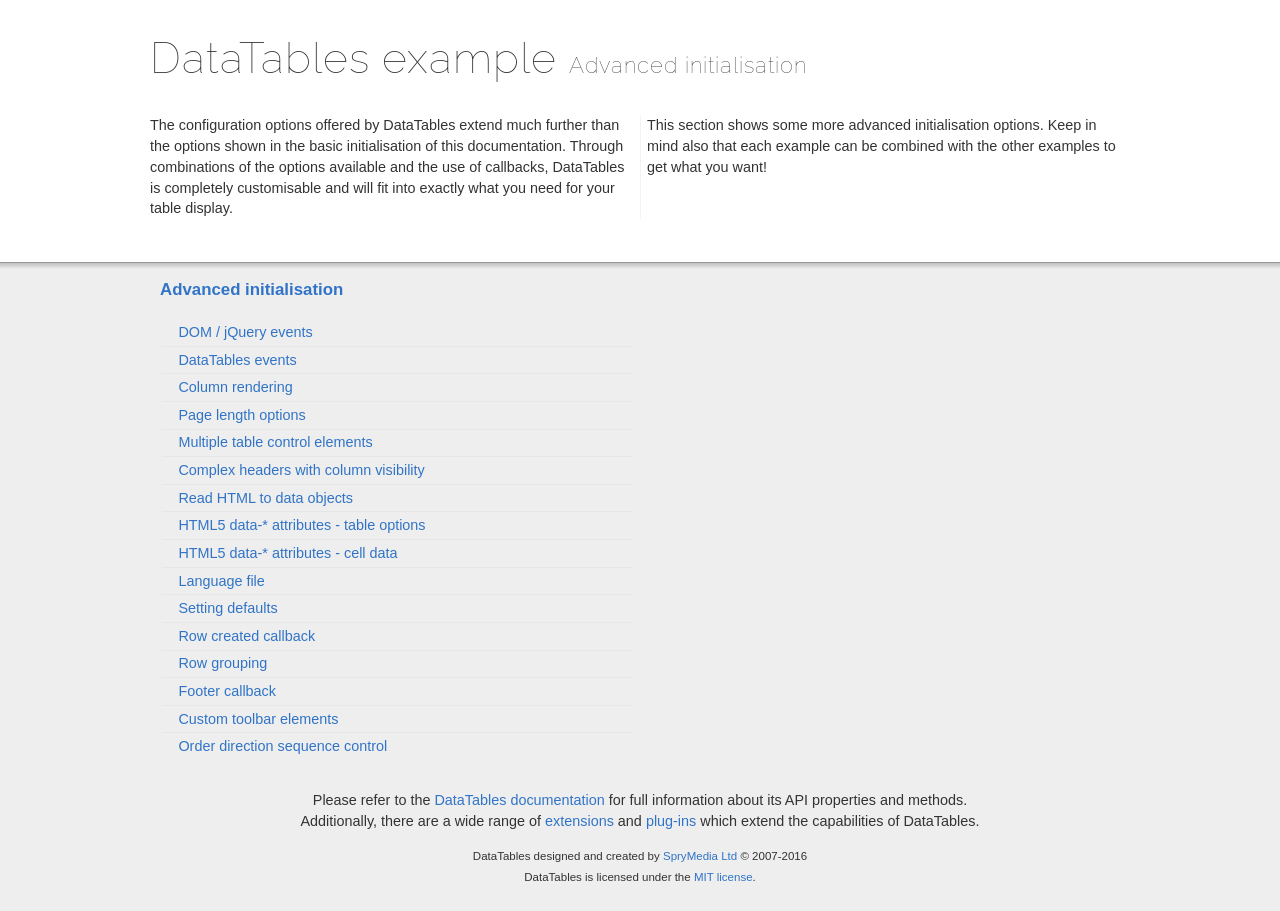
<file: plugins/DataTables(old)/examples/advanced_init/index.html>
<!DOCTYPE html>
<html>
<head>
	<meta charset="utf-8">
	<link rel="shortcut icon" type="image/ico" href="http://www.datatables.net/favicon.ico">
	<meta name="viewport" content="initial-scale=1.0, maximum-scale=2.0">
	<link rel="stylesheet" type="text/css" href="../resources/syntax/shCore.css">
	<link rel="stylesheet" type="text/css" href="../resources/demo.css">
	<script type="text/javascript" language="javascript" src="//code.jquery.com/jquery-1.12.4.js">
	</script>
	<script type="text/javascript" language="javascript" src="../resources/syntax/shCore.js">
	</script>
	<script type="text/javascript" language="javascript" src="../resources/demo.js">
	</script>
	<title>DataTables examples - Advanced initialisation</title>
</head>
<body class="dt-example">
	<div class="container">
		<section>
			<h1>DataTables example <span>Advanced initialisation</span></h1>
			<div class="info">
				<p>The configuration options offered by DataTables extend much further than the options shown in the basic initialisation of this documentation. Through
				combinations of the options available and the use of callbacks, DataTables is completely customisable and will fit into exactly what you need for your table
				display.</p>
				<p>This section shows some more advanced initialisation options. Keep in mind also that each example can be combined with the other examples to get what you
				want!</p>
			</div>
		</section>
	</div>
	<section>
		<div class="footer">
			<div class="gradient"></div>
			<div class="liner">
				<div class="toc">
					<div class="toc-group">
						<h3><a href="./index.html">Advanced initialisation</a></h3>
						<ul class="toc">
							<li>
								<a href="./events_live.html">DOM / jQuery events</a>
							</li>
							<li>
								<a href="./dt_events.html">DataTables events</a>
							</li>
							<li>
								<a href="./column_render.html">Column rendering</a>
							</li>
							<li>
								<a href="./length_menu.html">Page length options</a>
							</li>
							<li>
								<a href="./dom_multiple_elements.html">Multiple table control elements</a>
							</li>
							<li>
								<a href="./complex_header.html">Complex headers with column visibility</a>
							</li>
							<li>
								<a href="./object_dom_read.html">Read HTML to data objects</a>
							</li>
							<li>
								<a href="./html5-data-options.html">HTML5 data-* attributes - table options</a>
							</li>
							<li>
								<a href="./html5-data-attributes.html">HTML5 data-* attributes - cell data</a>
							</li>
							<li>
								<a href="./language_file.html">Language file</a>
							</li>
							<li>
								<a href="./defaults.html">Setting defaults</a>
							</li>
							<li>
								<a href="./row_callback.html">Row created callback</a>
							</li>
							<li>
								<a href="./row_grouping.html">Row grouping</a>
							</li>
							<li>
								<a href="./footer_callback.html">Footer callback</a>
							</li>
							<li>
								<a href="./dom_toolbar.html">Custom toolbar elements</a>
							</li>
							<li>
								<a href="./sort_direction_control.html">Order direction sequence control</a>
							</li>
						</ul>
					</div>
				</div>
				<div class="epilogue">
					<p>Please refer to the <a href="http://www.datatables.net">DataTables documentation</a> for full information about its API properties and methods.<br>
					Additionally, there are a wide range of <a href="http://www.datatables.net/extensions">extensions</a> and <a href=
					"http://www.datatables.net/plug-ins">plug-ins</a> which extend the capabilities of DataTables.</p>
					<p class="copyright">DataTables designed and created by <a href="http://www.sprymedia.co.uk">SpryMedia Ltd</a> © 2007-2016<br>
					DataTables is licensed under the <a href="http://www.datatables.net/mit">MIT license</a>.</p>
				</div>
			</div>
		</div>
	</section>
</body>
</html>
</file>
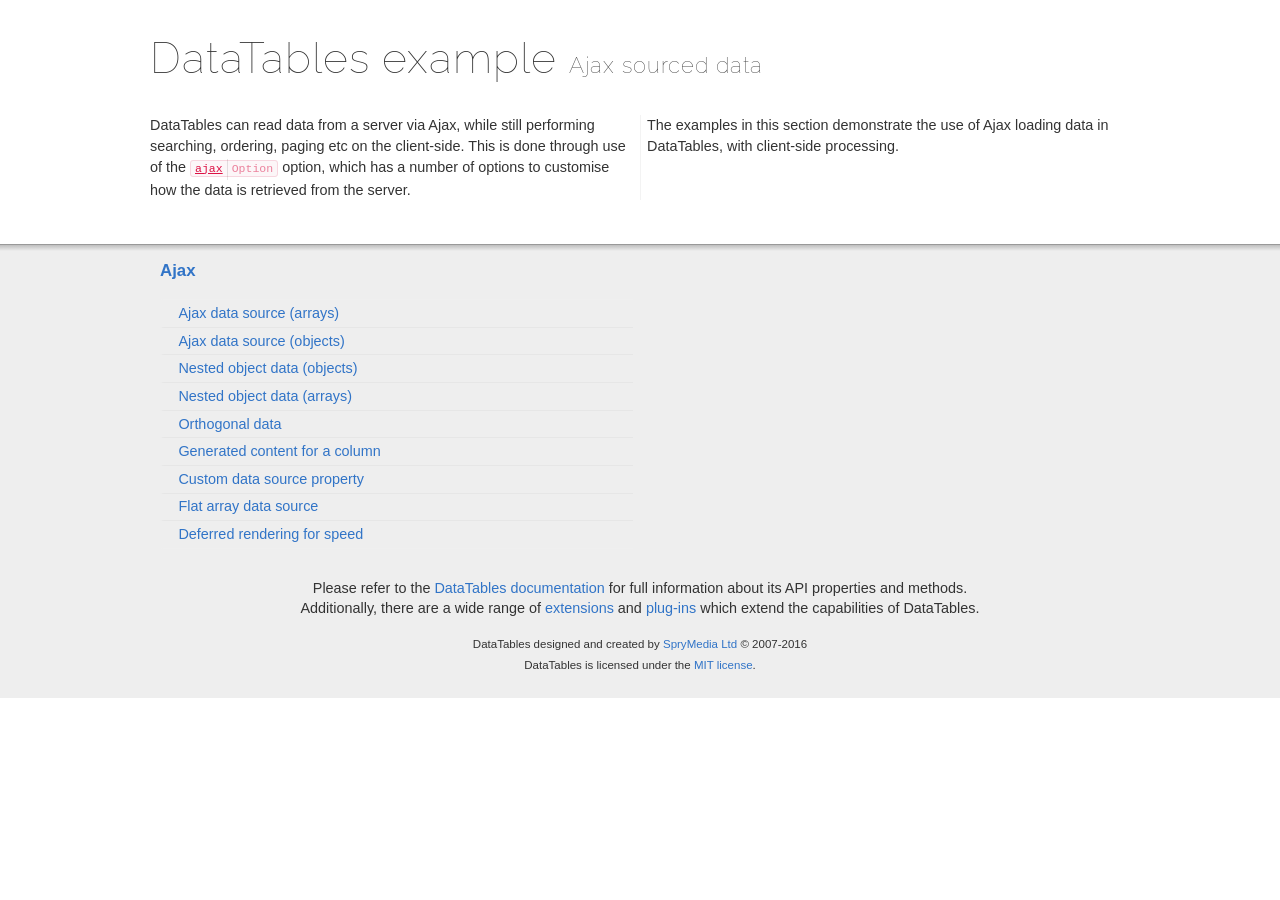
<file: plugins/DataTables(old)/examples/ajax/index.html>
<!DOCTYPE html>
<html>
<head>
	<meta charset="utf-8">
	<link rel="shortcut icon" type="image/ico" href="http://www.datatables.net/favicon.ico">
	<meta name="viewport" content="initial-scale=1.0, maximum-scale=2.0">
	<link rel="stylesheet" type="text/css" href="../resources/syntax/shCore.css">
	<link rel="stylesheet" type="text/css" href="../resources/demo.css">
	<script type="text/javascript" language="javascript" src="//code.jquery.com/jquery-1.12.4.js">
	</script>
	<script type="text/javascript" language="javascript" src="../resources/syntax/shCore.js">
	</script>
	<script type="text/javascript" language="javascript" src="../resources/demo.js">
	</script>
	<title>DataTables examples - Ajax sourced data</title>
</head>
<body class="dt-example">
	<div class="container">
		<section>
			<h1>DataTables example <span>Ajax sourced data</span></h1>
			<div class="info">
				<p>DataTables can read data from a server via Ajax, while still performing searching, ordering, paging etc on the client-side. This is done through use of the
				<a href="//datatables.net/reference/option/ajax"><code class="option" title="DataTables initialisation option">ajax</code></a> option, which has a number of
				options to customise how the data is retrieved from the server.</p>
				<p>The examples in this section demonstrate the use of Ajax loading data in DataTables, with client-side processing.</p>
			</div>
		</section>
	</div>
	<section>
		<div class="footer">
			<div class="gradient"></div>
			<div class="liner">
				<div class="toc">
					<div class="toc-group">
						<h3><a href="./index.html">Ajax</a></h3>
						<ul class="toc">
							<li>
								<a href="./simple.html">Ajax data source (arrays)</a>
							</li>
							<li>
								<a href="./objects.html">Ajax data source (objects)</a>
							</li>
							<li>
								<a href="./deep.html">Nested object data (objects)</a>
							</li>
							<li>
								<a href="./objects_subarrays.html">Nested object data (arrays)</a>
							</li>
							<li>
								<a href="./orthogonal-data.html">Orthogonal data</a>
							</li>
							<li>
								<a href="./null_data_source.html">Generated content for a column</a>
							</li>
							<li>
								<a href="./custom_data_property.html">Custom data source property</a>
							</li>
							<li>
								<a href="./custom_data_flat.html">Flat array data source</a>
							</li>
							<li>
								<a href="./defer_render.html">Deferred rendering for speed</a>
							</li>
						</ul>
					</div>
				</div>
				<div class="epilogue">
					<p>Please refer to the <a href="http://www.datatables.net">DataTables documentation</a> for full information about its API properties and methods.<br>
					Additionally, there are a wide range of <a href="http://www.datatables.net/extensions">extensions</a> and <a href=
					"http://www.datatables.net/plug-ins">plug-ins</a> which extend the capabilities of DataTables.</p>
					<p class="copyright">DataTables designed and created by <a href="http://www.sprymedia.co.uk">SpryMedia Ltd</a> © 2007-2016<br>
					DataTables is licensed under the <a href="http://www.datatables.net/mit">MIT license</a>.</p>
				</div>
			</div>
		</div>
	</section>
</body>
</html>
</file>
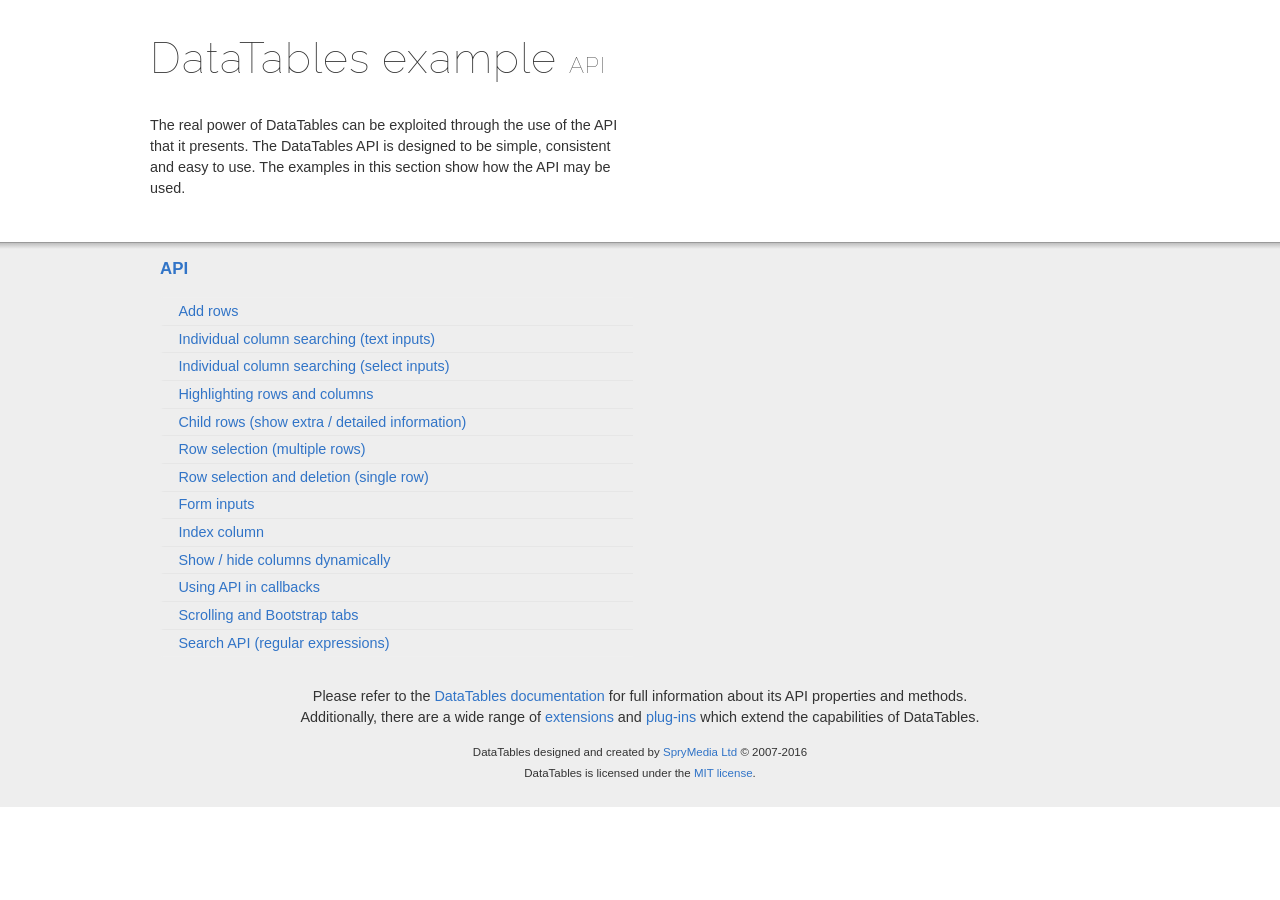
<file: plugins/DataTables(old)/examples/api/index.html>
<!DOCTYPE html>
<html>
<head>
	<meta charset="utf-8">
	<link rel="shortcut icon" type="image/ico" href="http://www.datatables.net/favicon.ico">
	<meta name="viewport" content="initial-scale=1.0, maximum-scale=2.0">
	<link rel="stylesheet" type="text/css" href="../resources/syntax/shCore.css">
	<link rel="stylesheet" type="text/css" href="../resources/demo.css">
	<script type="text/javascript" language="javascript" src="//code.jquery.com/jquery-1.12.4.js">
	</script>
	<script type="text/javascript" language="javascript" src="../resources/syntax/shCore.js">
	</script>
	<script type="text/javascript" language="javascript" src="../resources/demo.js">
	</script>
	<title>DataTables examples - API</title>
</head>
<body class="dt-example">
	<div class="container">
		<section>
			<h1>DataTables example <span>API</span></h1>
			<div class="info">
				<p>The real power of DataTables can be exploited through the use of the API that it presents. The DataTables API is designed to be simple, consistent and easy to
				use. The examples in this section show how the API may be used.</p>
			</div>
		</section>
	</div>
	<section>
		<div class="footer">
			<div class="gradient"></div>
			<div class="liner">
				<div class="toc">
					<div class="toc-group">
						<h3><a href="./index.html">API</a></h3>
						<ul class="toc">
							<li>
								<a href="./add_row.html">Add rows</a>
							</li>
							<li>
								<a href="./multi_filter.html">Individual column searching (text inputs)</a>
							</li>
							<li>
								<a href="./multi_filter_select.html">Individual column searching (select inputs)</a>
							</li>
							<li>
								<a href="./highlight.html">Highlighting rows and columns</a>
							</li>
							<li>
								<a href="./row_details.html">Child rows (show extra / detailed information)</a>
							</li>
							<li>
								<a href="./select_row.html">Row selection (multiple rows)</a>
							</li>
							<li>
								<a href="./select_single_row.html">Row selection and deletion (single row)</a>
							</li>
							<li>
								<a href="./form.html">Form inputs</a>
							</li>
							<li>
								<a href="./counter_columns.html">Index column</a>
							</li>
							<li>
								<a href="./show_hide.html">Show / hide columns dynamically</a>
							</li>
							<li>
								<a href="./api_in_init.html">Using API in callbacks</a>
							</li>
							<li>
								<a href="./tabs_and_scrolling.html">Scrolling and Bootstrap tabs</a>
							</li>
							<li>
								<a href="./regex.html">Search API (regular expressions)</a>
							</li>
						</ul>
					</div>
				</div>
				<div class="epilogue">
					<p>Please refer to the <a href="http://www.datatables.net">DataTables documentation</a> for full information about its API properties and methods.<br>
					Additionally, there are a wide range of <a href="http://www.datatables.net/extensions">extensions</a> and <a href=
					"http://www.datatables.net/plug-ins">plug-ins</a> which extend the capabilities of DataTables.</p>
					<p class="copyright">DataTables designed and created by <a href="http://www.sprymedia.co.uk">SpryMedia Ltd</a> © 2007-2016<br>
					DataTables is licensed under the <a href="http://www.datatables.net/mit">MIT license</a>.</p>
				</div>
			</div>
		</div>
	</section>
</body>
</html>
</file>
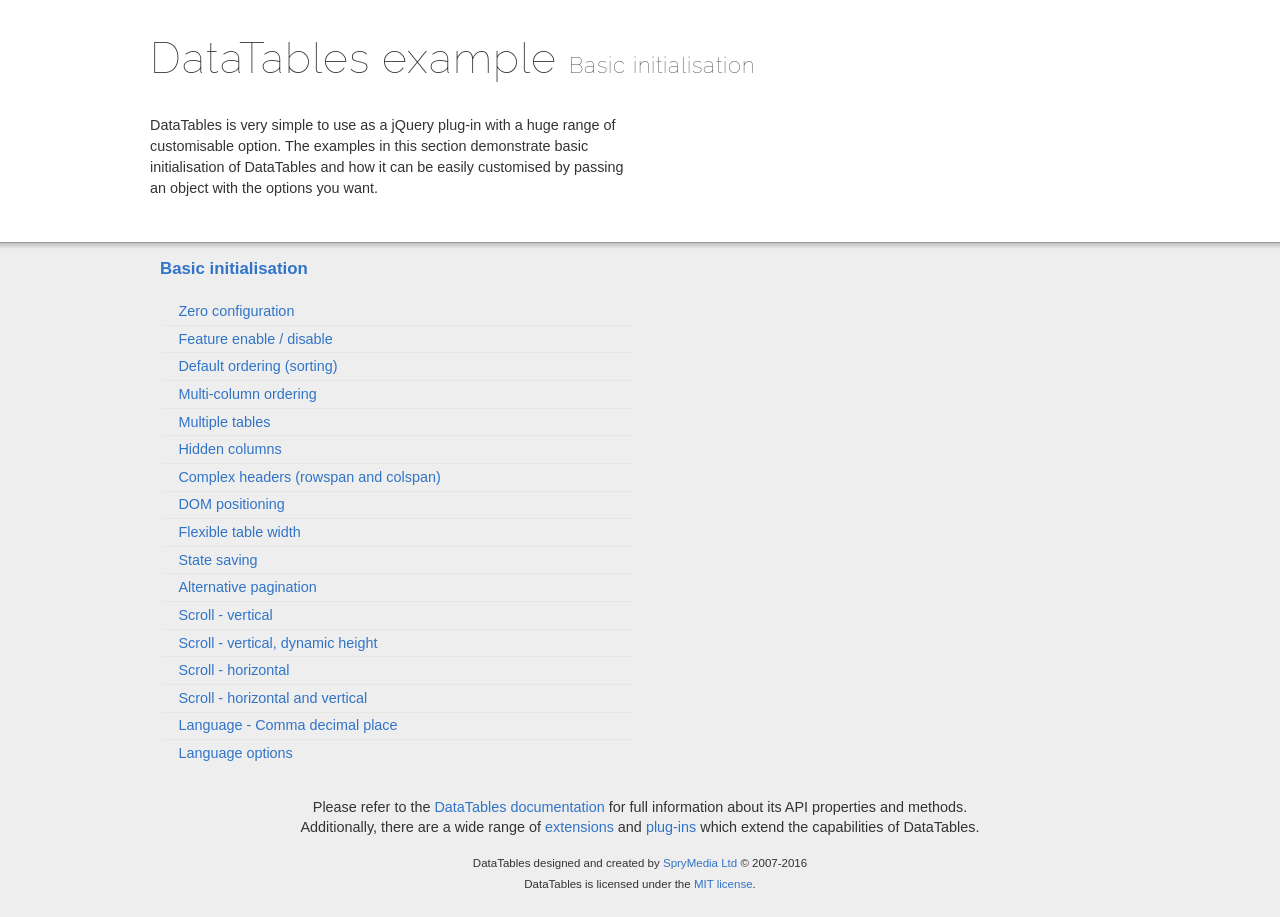
<file: plugins/DataTables(old)/examples/basic_init/index.html>
<!DOCTYPE html>
<html>
<head>
	<meta charset="utf-8">
	<link rel="shortcut icon" type="image/ico" href="http://www.datatables.net/favicon.ico">
	<meta name="viewport" content="initial-scale=1.0, maximum-scale=2.0">
	<link rel="stylesheet" type="text/css" href="../resources/syntax/shCore.css">
	<link rel="stylesheet" type="text/css" href="../resources/demo.css">
	<script type="text/javascript" language="javascript" src="//code.jquery.com/jquery-1.12.4.js">
	</script>
	<script type="text/javascript" language="javascript" src="../resources/syntax/shCore.js">
	</script>
	<script type="text/javascript" language="javascript" src="../resources/demo.js">
	</script>
	<title>DataTables examples - Basic initialisation</title>
</head>
<body class="dt-example">
	<div class="container">
		<section>
			<h1>DataTables example <span>Basic initialisation</span></h1>
			<div class="info">
				<p>DataTables is very simple to use as a jQuery plug-in with a huge range of customisable option. The examples in this section demonstrate basic initialisation of
				DataTables and how it can be easily customised by passing an object with the options you want.</p>
			</div>
		</section>
	</div>
	<section>
		<div class="footer">
			<div class="gradient"></div>
			<div class="liner">
				<div class="toc">
					<div class="toc-group">
						<h3><a href="./index.html">Basic initialisation</a></h3>
						<ul class="toc">
							<li>
								<a href="./zero_configuration.html">Zero configuration</a>
							</li>
							<li>
								<a href="./filter_only.html">Feature enable / disable</a>
							</li>
							<li>
								<a href="./table_sorting.html">Default ordering (sorting)</a>
							</li>
							<li>
								<a href="./multi_col_sort.html">Multi-column ordering</a>
							</li>
							<li>
								<a href="./multiple_tables.html">Multiple tables</a>
							</li>
							<li>
								<a href="./hidden_columns.html">Hidden columns</a>
							</li>
							<li>
								<a href="./complex_header.html">Complex headers (rowspan and colspan)</a>
							</li>
							<li>
								<a href="./dom.html">DOM positioning</a>
							</li>
							<li>
								<a href="./flexible_width.html">Flexible table width</a>
							</li>
							<li>
								<a href="./state_save.html">State saving</a>
							</li>
							<li>
								<a href="./alt_pagination.html">Alternative pagination</a>
							</li>
							<li>
								<a href="./scroll_y.html">Scroll - vertical</a>
							</li>
							<li>
								<a href="./scroll_y_dynamic.html">Scroll - vertical, dynamic height</a>
							</li>
							<li>
								<a href="./scroll_x.html">Scroll - horizontal</a>
							</li>
							<li>
								<a href="./scroll_xy.html">Scroll - horizontal and vertical</a>
							</li>
							<li>
								<a href="./comma-decimal.html">Language - Comma decimal place</a>
							</li>
							<li>
								<a href="./language.html">Language options</a>
							</li>
						</ul>
					</div>
				</div>
				<div class="epilogue">
					<p>Please refer to the <a href="http://www.datatables.net">DataTables documentation</a> for full information about its API properties and methods.<br>
					Additionally, there are a wide range of <a href="http://www.datatables.net/extensions">extensions</a> and <a href=
					"http://www.datatables.net/plug-ins">plug-ins</a> which extend the capabilities of DataTables.</p>
					<p class="copyright">DataTables designed and created by <a href="http://www.sprymedia.co.uk">SpryMedia Ltd</a> © 2007-2016<br>
					DataTables is licensed under the <a href="http://www.datatables.net/mit">MIT license</a>.</p>
				</div>
			</div>
		</div>
	</section>
</body>
</html>
</file>
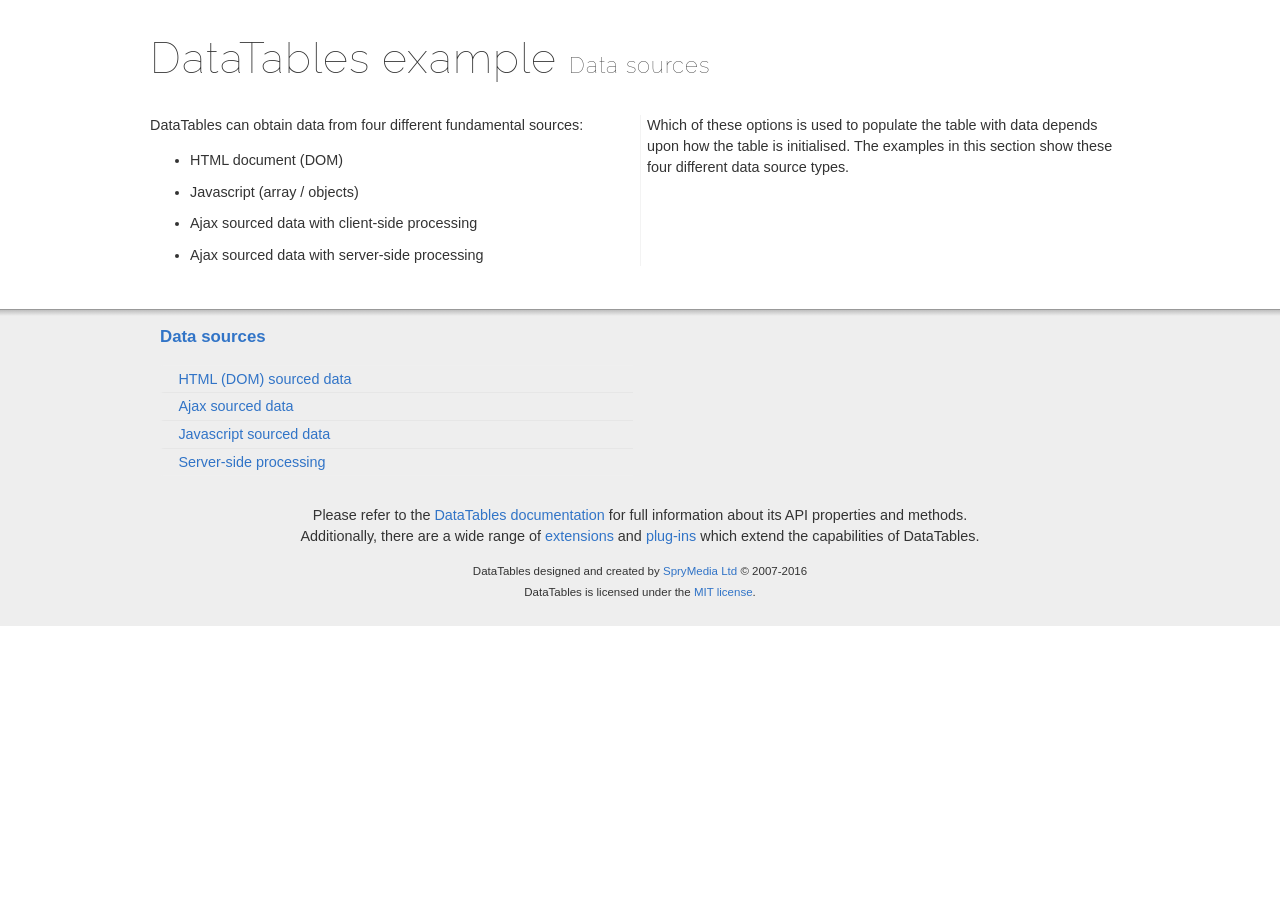
<file: plugins/DataTables(old)/examples/data_sources/index.html>
<!DOCTYPE html>
<html>
<head>
	<meta charset="utf-8">
	<link rel="shortcut icon" type="image/ico" href="http://www.datatables.net/favicon.ico">
	<meta name="viewport" content="initial-scale=1.0, maximum-scale=2.0">
	<link rel="stylesheet" type="text/css" href="../resources/syntax/shCore.css">
	<link rel="stylesheet" type="text/css" href="../resources/demo.css">
	<script type="text/javascript" language="javascript" src="//code.jquery.com/jquery-1.12.4.js">
	</script>
	<script type="text/javascript" language="javascript" src="../resources/syntax/shCore.js">
	</script>
	<script type="text/javascript" language="javascript" src="../resources/demo.js">
	</script>
	<title>DataTables examples - Data sources</title>
</head>
<body class="dt-example">
	<div class="container">
		<section>
			<h1>DataTables example <span>Data sources</span></h1>
			<div class="info">
				<p>DataTables can obtain data from four different fundamental sources:</p>
				<ul class="markdown">
					<li>HTML document (DOM)</li>
					<li>Javascript (array / objects)</li>
					<li>Ajax sourced data with client-side processing</li>
					<li>Ajax sourced data with server-side processing</li>
				</ul>
				<p>Which of these options is used to populate the table with data depends upon how the table is initialised. The examples in this section show these four different
				data source types.</p>
			</div>
		</section>
	</div>
	<section>
		<div class="footer">
			<div class="gradient"></div>
			<div class="liner">
				<div class="toc">
					<div class="toc-group">
						<h3><a href="./index.html">Data sources</a></h3>
						<ul class="toc">
							<li>
								<a href="./dom.html">HTML (DOM) sourced data</a>
							</li>
							<li>
								<a href="./ajax.html">Ajax sourced data</a>
							</li>
							<li>
								<a href="./js_array.html">Javascript sourced data</a>
							</li>
							<li>
								<a href="./server_side.html">Server-side processing</a>
							</li>
						</ul>
					</div>
				</div>
				<div class="epilogue">
					<p>Please refer to the <a href="http://www.datatables.net">DataTables documentation</a> for full information about its API properties and methods.<br>
					Additionally, there are a wide range of <a href="http://www.datatables.net/extensions">extensions</a> and <a href=
					"http://www.datatables.net/plug-ins">plug-ins</a> which extend the capabilities of DataTables.</p>
					<p class="copyright">DataTables designed and created by <a href="http://www.sprymedia.co.uk">SpryMedia Ltd</a> © 2007-2016<br>
					DataTables is licensed under the <a href="http://www.datatables.net/mit">MIT license</a>.</p>
				</div>
			</div>
		</div>
	</section>
</body>
</html>
</file>
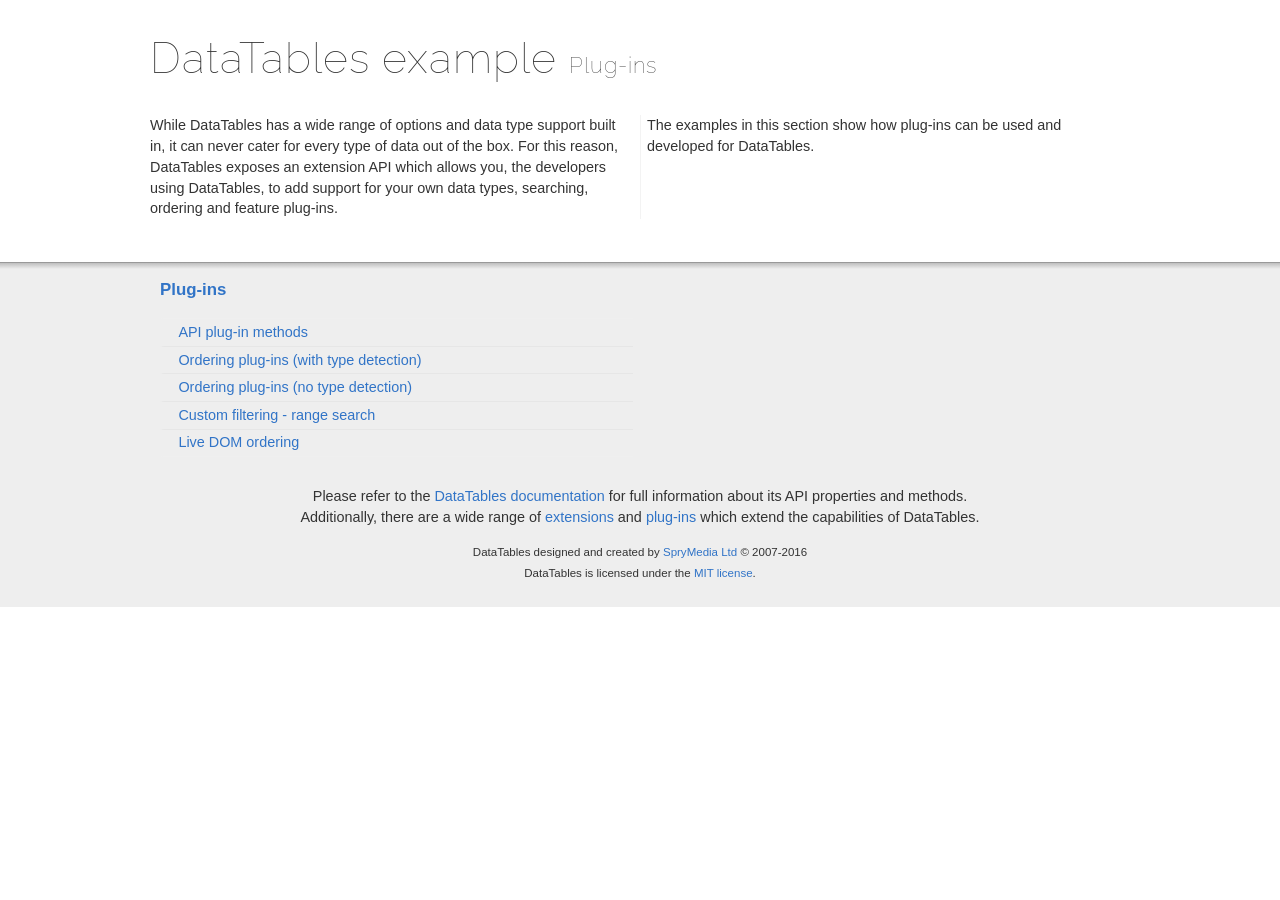
<file: plugins/DataTables(old)/examples/plug-ins/index.html>
<!DOCTYPE html>
<html>
<head>
	<meta charset="utf-8">
	<link rel="shortcut icon" type="image/ico" href="http://www.datatables.net/favicon.ico">
	<meta name="viewport" content="initial-scale=1.0, maximum-scale=2.0">
	<link rel="stylesheet" type="text/css" href="../resources/syntax/shCore.css">
	<link rel="stylesheet" type="text/css" href="../resources/demo.css">
	<script type="text/javascript" language="javascript" src="//code.jquery.com/jquery-1.12.4.js">
	</script>
	<script type="text/javascript" language="javascript" src="../resources/syntax/shCore.js">
	</script>
	<script type="text/javascript" language="javascript" src="../resources/demo.js">
	</script>
	<title>DataTables examples - Plug-ins</title>
</head>
<body class="dt-example">
	<div class="container">
		<section>
			<h1>DataTables example <span>Plug-ins</span></h1>
			<div class="info">
				<p>While DataTables has a wide range of options and data type support built in, it can never cater for every type of data out of the box. For this reason,
				DataTables exposes an extension API which allows you, the developers using DataTables, to add support for your own data types, searching, ordering and feature
				plug-ins.</p>
				<p>The examples in this section show how plug-ins can be used and developed for DataTables.</p>
			</div>
		</section>
	</div>
	<section>
		<div class="footer">
			<div class="gradient"></div>
			<div class="liner">
				<div class="toc">
					<div class="toc-group">
						<h3><a href="./index.html">Plug-ins</a></h3>
						<ul class="toc">
							<li>
								<a href="./api.html">API plug-in methods</a>
							</li>
							<li>
								<a href="./sorting_auto.html">Ordering plug-ins (with type detection)</a>
							</li>
							<li>
								<a href="./sorting_manual.html">Ordering plug-ins (no type detection)</a>
							</li>
							<li>
								<a href="./range_filtering.html">Custom filtering - range search</a>
							</li>
							<li>
								<a href="./dom_sort.html">Live DOM ordering</a>
							</li>
						</ul>
					</div>
				</div>
				<div class="epilogue">
					<p>Please refer to the <a href="http://www.datatables.net">DataTables documentation</a> for full information about its API properties and methods.<br>
					Additionally, there are a wide range of <a href="http://www.datatables.net/extensions">extensions</a> and <a href=
					"http://www.datatables.net/plug-ins">plug-ins</a> which extend the capabilities of DataTables.</p>
					<p class="copyright">DataTables designed and created by <a href="http://www.sprymedia.co.uk">SpryMedia Ltd</a> © 2007-2016<br>
					DataTables is licensed under the <a href="http://www.datatables.net/mit">MIT license</a>.</p>
				</div>
			</div>
		</div>
	</section>
</body>
</html>
</file>
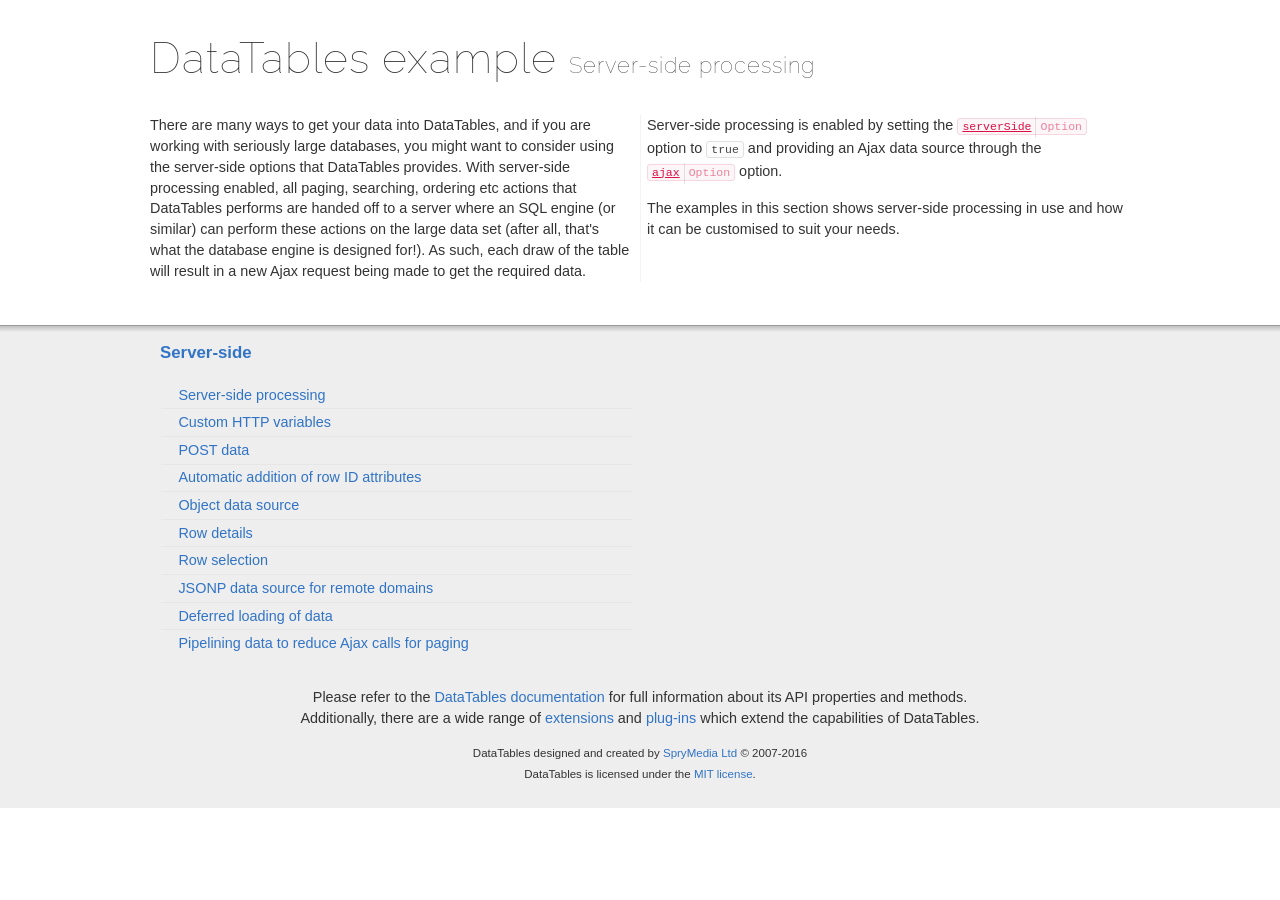
<file: plugins/DataTables(old)/examples/server_side/index.html>
<!DOCTYPE html>
<html>
<head>
	<meta charset="utf-8">
	<link rel="shortcut icon" type="image/ico" href="http://www.datatables.net/favicon.ico">
	<meta name="viewport" content="initial-scale=1.0, maximum-scale=2.0">
	<link rel="stylesheet" type="text/css" href="../resources/syntax/shCore.css">
	<link rel="stylesheet" type="text/css" href="../resources/demo.css">
	<script type="text/javascript" language="javascript" src="//code.jquery.com/jquery-1.12.4.js">
	</script>
	<script type="text/javascript" language="javascript" src="../resources/syntax/shCore.js">
	</script>
	<script type="text/javascript" language="javascript" src="../resources/demo.js">
	</script>
	<title>DataTables examples - Server-side processing</title>
</head>
<body class="dt-example">
	<div class="container">
		<section>
			<h1>DataTables example <span>Server-side processing</span></h1>
			<div class="info">
				<p>There are many ways to get your data into DataTables, and if you are working with seriously large databases, you might want to consider using the server-side
				options that DataTables provides. With server-side processing enabled, all paging, searching, ordering etc actions that DataTables performs are handed off to a
				server where an SQL engine (or similar) can perform these actions on the large data set (after all, that's what the database engine is designed for!). As such,
				each draw of the table will result in a new Ajax request being made to get the required data.</p>
				<p>Server-side processing is enabled by setting the <a href="//datatables.net/reference/option/serverSide"><code class="option" title=
				"DataTables initialisation option">serverSide</code></a> option to <code>true</code> and providing an Ajax data source through the <a href=
				"//datatables.net/reference/option/ajax"><code class="option" title="DataTables initialisation option">ajax</code></a> option.</p>
				<p>The examples in this section shows server-side processing in use and how it can be customised to suit your needs.</p>
			</div>
		</section>
	</div>
	<section>
		<div class="footer">
			<div class="gradient"></div>
			<div class="liner">
				<div class="toc">
					<div class="toc-group">
						<h3><a href="./index.html">Server-side</a></h3>
						<ul class="toc">
							<li>
								<a href="./simple.html">Server-side processing</a>
							</li>
							<li>
								<a href="./custom_vars.html">Custom HTTP variables</a>
							</li>
							<li>
								<a href="./post.html">POST data</a>
							</li>
							<li>
								<a href="./ids.html">Automatic addition of row ID attributes</a>
							</li>
							<li>
								<a href="./object_data.html">Object data source</a>
							</li>
							<li>
								<a href="./row_details.html">Row details</a>
							</li>
							<li>
								<a href="./select_rows.html">Row selection</a>
							</li>
							<li>
								<a href="./jsonp.html">JSONP data source for remote domains</a>
							</li>
							<li>
								<a href="./defer_loading.html">Deferred loading of data</a>
							</li>
							<li>
								<a href="./pipeline.html">Pipelining data to reduce Ajax calls for paging</a>
							</li>
						</ul>
					</div>
				</div>
				<div class="epilogue">
					<p>Please refer to the <a href="http://www.datatables.net">DataTables documentation</a> for full information about its API properties and methods.<br>
					Additionally, there are a wide range of <a href="http://www.datatables.net/extensions">extensions</a> and <a href=
					"http://www.datatables.net/plug-ins">plug-ins</a> which extend the capabilities of DataTables.</p>
					<p class="copyright">DataTables designed and created by <a href="http://www.sprymedia.co.uk">SpryMedia Ltd</a> © 2007-2016<br>
					DataTables is licensed under the <a href="http://www.datatables.net/mit">MIT license</a>.</p>
				</div>
			</div>
		</div>
	</section>
</body>
</html>
</file>
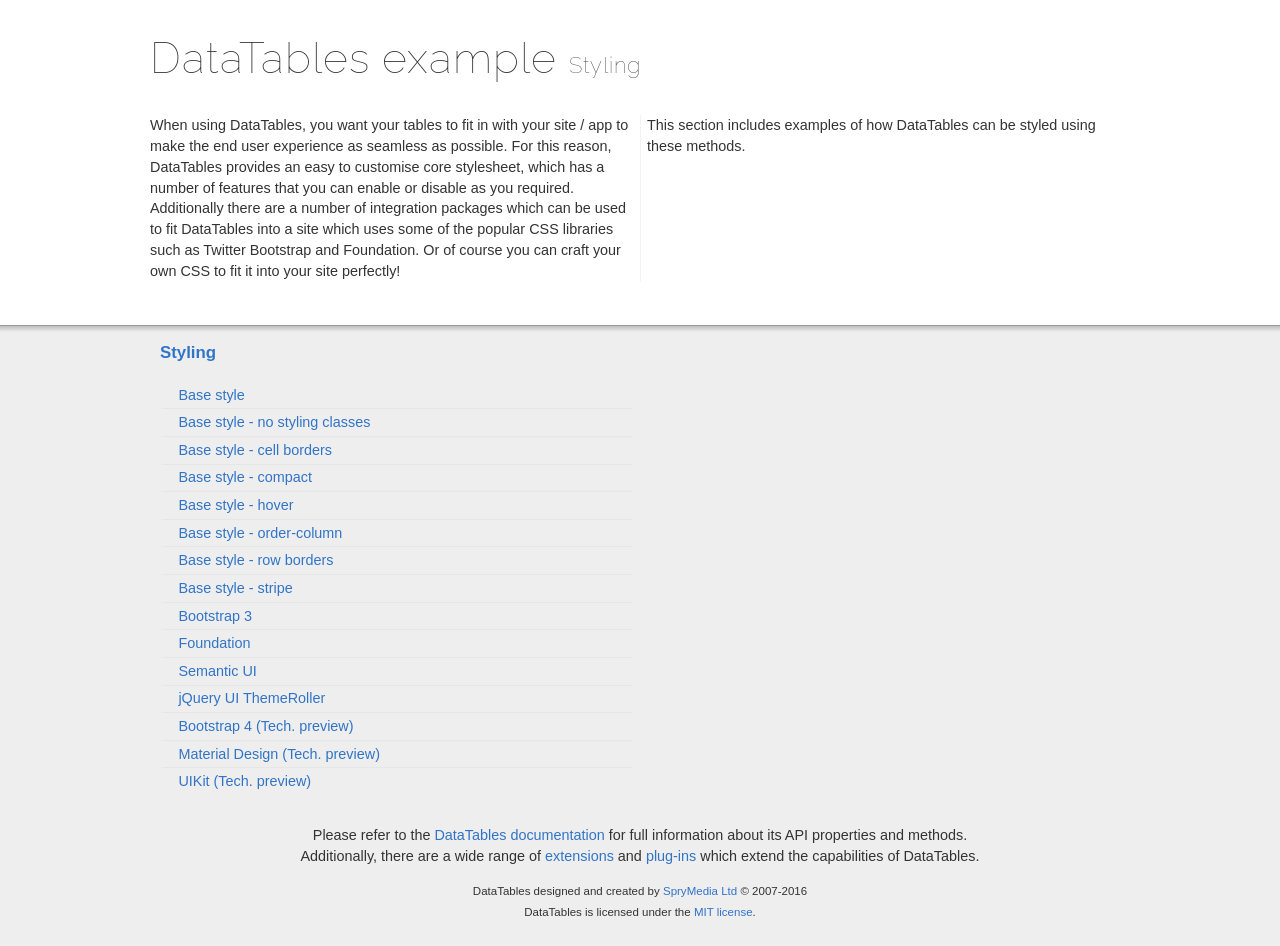
<file: plugins/DataTables(old)/examples/styling/index.html>
<!DOCTYPE html>
<html>
<head>
	<meta charset="utf-8">
	<link rel="shortcut icon" type="image/ico" href="http://www.datatables.net/favicon.ico">
	<meta name="viewport" content="initial-scale=1.0, maximum-scale=2.0">
	<link rel="stylesheet" type="text/css" href="../resources/syntax/shCore.css">
	<link rel="stylesheet" type="text/css" href="../resources/demo.css">
	<script type="text/javascript" language="javascript" src="//code.jquery.com/jquery-1.12.4.js">
	</script>
	<script type="text/javascript" language="javascript" src="../resources/syntax/shCore.js">
	</script>
	<script type="text/javascript" language="javascript" src="../resources/demo.js">
	</script>
	<title>DataTables examples - Styling</title>
</head>
<body class="dt-example">
	<div class="container">
		<section>
			<h1>DataTables example <span>Styling</span></h1>
			<div class="info">
				<p>When using DataTables, you want your tables to fit in with your site / app to make the end user experience as seamless as possible. For this reason, DataTables
				provides an easy to customise core stylesheet, which has a number of features that you can enable or disable as you required. Additionally there are a number of
				integration packages which can be used to fit DataTables into a site which uses some of the popular CSS libraries such as Twitter Bootstrap and Foundation. Or of
				course you can craft your own CSS to fit it into your site perfectly!</p>
				<p>This section includes examples of how DataTables can be styled using these methods.</p>
			</div>
		</section>
	</div>
	<section>
		<div class="footer">
			<div class="gradient"></div>
			<div class="liner">
				<div class="toc">
					<div class="toc-group">
						<h3><a href="./index.html">Styling</a></h3>
						<ul class="toc">
							<li>
								<a href="./display.html">Base style</a>
							</li>
							<li>
								<a href="./no-classes.html">Base style - no styling classes</a>
							</li>
							<li>
								<a href="./cell-border.html">Base style - cell borders</a>
							</li>
							<li>
								<a href="./compact.html">Base style - compact</a>
							</li>
							<li>
								<a href="./hover.html">Base style - hover</a>
							</li>
							<li>
								<a href="./order-column.html">Base style - order-column</a>
							</li>
							<li>
								<a href="./row-border.html">Base style - row borders</a>
							</li>
							<li>
								<a href="./stripe.html">Base style - stripe</a>
							</li>
							<li>
								<a href="./bootstrap.html">Bootstrap 3</a>
							</li>
							<li>
								<a href="./foundation.html">Foundation</a>
							</li>
							<li>
								<a href="./semanticui.html">Semantic UI</a>
							</li>
							<li>
								<a href="./jqueryUI.html">jQuery UI ThemeRoller</a>
							</li>
							<li>
								<a href="./bootstrap4.html">Bootstrap 4 (Tech. preview)</a>
							</li>
							<li>
								<a href="./material.html">Material Design (Tech. preview)</a>
							</li>
							<li>
								<a href="./uikit.html">UIKit (Tech. preview)</a>
							</li>
						</ul>
					</div>
				</div>
				<div class="epilogue">
					<p>Please refer to the <a href="http://www.datatables.net">DataTables documentation</a> for full information about its API properties and methods.<br>
					Additionally, there are a wide range of <a href="http://www.datatables.net/extensions">extensions</a> and <a href=
					"http://www.datatables.net/plug-ins">plug-ins</a> which extend the capabilities of DataTables.</p>
					<p class="copyright">DataTables designed and created by <a href="http://www.sprymedia.co.uk">SpryMedia Ltd</a> © 2007-2016<br>
					DataTables is licensed under the <a href="http://www.datatables.net/mit">MIT license</a>.</p>
				</div>
			</div>
		</div>
	</section>
</body>
</html>
</file>
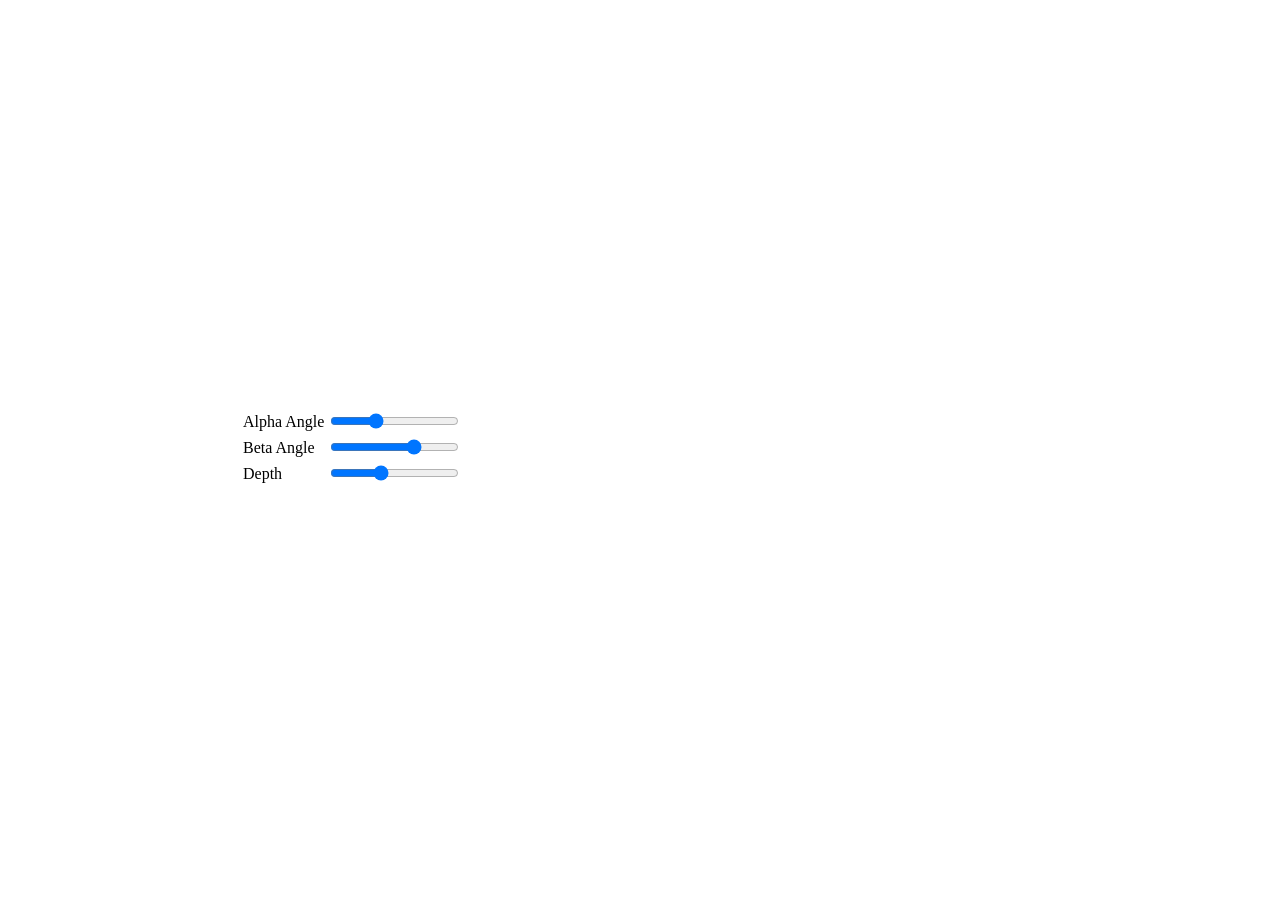
<file: plugins/Highcharts/examples/3d-column-interactive/index.htm>
<!DOCTYPE HTML>
<html>
	<head>
		<meta http-equiv="Content-Type" content="text/html; charset=utf-8">
		<title>Highcharts Example</title>

		<script type="text/javascript" src="https://ajax.googleapis.com/ajax/libs/jquery/1.8.2/jquery.min.js"></script>
		<style type="text/css">
#container, #sliders {
    min-width: 310px; 
    max-width: 800px;
    margin: 0 auto;
}
#container {
    height: 400px; 
}
		</style>
		<script type="text/javascript">
$(function () {
    // Set up the chart
    var chart = new Highcharts.Chart({
        chart: {
            renderTo: 'container',
            type: 'column',
            options3d: {
                enabled: true,
                alpha: 15,
                beta: 15,
                depth: 50,
                viewDistance: 25
            }
        },
        title: {
            text: 'Chart rotation demo'
        },
        subtitle: {
            text: 'Test options by dragging the sliders below'
        },
        plotOptions: {
            column: {
                depth: 25
            }
        },
        series: [{
            data: [29.9, 71.5, 106.4, 129.2, 144.0, 176.0, 135.6, 148.5, 216.4, 194.1, 95.6, 54.4]
        }]
    });

    function showValues() {
        $('#alpha-value').html(chart.options.chart.options3d.alpha);
        $('#beta-value').html(chart.options.chart.options3d.beta);
        $('#depth-value').html(chart.options.chart.options3d.depth);
    }

    // Activate the sliders
    $('#sliders input').on('input change', function () {
        chart.options.chart.options3d[this.id] = this.value;
        showValues();
        chart.redraw(false);
    });

    showValues();
});
		</script>
	</head>
	<body>
<script src="https://code.highcharts.com/highcharts.js"></script>
<script src="https://code.highcharts.com/highcharts-3d.js"></script>
<script src="https://code.highcharts.com/modules/exporting.js"></script>

<div id="container"></div>
<div id="sliders">
    <table>
        <tr>
        	<td>Alpha Angle</td>
        	<td><input id="alpha" type="range" min="0" max="45" value="15"/> <span id="alpha-value" class="value"></span></td>
        </tr>
        <tr>
        	<td>Beta Angle</td>
        	<td><input id="beta" type="range" min="-45" max="45" value="15"/> <span id="beta-value" class="value"></span></td>
        </tr>
        <tr>
        	<td>Depth</td>
        	<td><input id="depth" type="range" min="20" max="100" value="50"/> <span id="depth-value" class="value"></span></td>
        </tr>
    </table>
</div>
	</body>
</html>
</file>
<file: plugins/DataTables(old)/examples/resources/syntax/shCore.css>
/**
 * SyntaxHighlighter
 * http://alexgorbatchev.com/SyntaxHighlighter
 *
 * SyntaxHighlighter is donationware. If you are using it, please donate.
 * http://alexgorbatchev.com/SyntaxHighlighter/donate.html
 *
 * @version
 * 3.0.83 (July 02 2010)
 * 
 * @copyright
 * Copyright (C) 2004-2010 Alex Gorbatchev.
 *
 * @license
 * Dual licensed under the MIT and GPL licenses.
 */
.syntaxhighlighter a,
.syntaxhighlighter div,
.syntaxhighlighter code,
.syntaxhighlighter table,
.syntaxhighlighter table td,
.syntaxhighlighter table tr,
.syntaxhighlighter table tbody,
.syntaxhighlighter table thead,
.syntaxhighlighter table caption,
.syntaxhighlighter textarea {
  -moz-border-radius: 0 0 0 0 !important;
  -webkit-border-radius: 0 0 0 0 !important;
  background: none !important;
  border: 0 !important;
  bottom: auto !important;
  float: none !important;
  height: auto !important;
  left: auto !important;
  line-height: 1.1em !important;
  margin: 0 !important;
  outline: 0 !important;
  overflow: visible !important;
  padding: 0 !important;
  position: static !important;
  right: auto !important;
  text-align: left !important;
  top: auto !important;
  vertical-align: baseline !important;
  width: auto !important;
  box-sizing: content-box !important;
  font-family: "Source Code Pro","Consolas","Monaco","Bitstream Vera Sans Mono","Courier New",Courier,monospace !important;
  font-weight: normal !important;
  font-style: normal !important;
  font-size: 1em !important;
  min-height: inherit !important;
  min-height: auto !important;
  white-space: nowrap;
}

.syntaxhighlighter {
  width: 100% !important;
  margin: 1em 0 1em 0 !important;
  position: relative !important;
  overflow: auto !important;
  font-size: 1em !important;
  clear: both;

  box-shadow: inset 0 0 3px #555;
  padding: 5px 3px;
  background: #f8f8f8 !important;
  box-sizing: border-box;
}
.syntaxhighlighter.source {
  overflow: hidden !important;
}
.syntaxhighlighter .bold {
  font-weight: bold !important;
}
.syntaxhighlighter .italic {
  font-style: italic !important;
}
.syntaxhighlighter .line {
  white-space: nowrap !important;
}
.syntaxhighlighter table {
  width: 100% !important;
}
.syntaxhighlighter table caption {
  text-align: left !important;
  padding: .5em 0 0.5em 1em !important;
}
.syntaxhighlighter table td.code {
  width: 100% !important;
}
.syntaxhighlighter table td.code .container {
  position: relative !important;
}
.syntaxhighlighter table td.code .container textarea {
  box-sizing: border-box !important;
  position: absolute !important;
  left: 0 !important;
  top: 0 !important;
  width: 100% !important;
  height: 100% !important;
  border: none !important;
  background: white !important;
  padding-left: 1em !important;
  overflow: hidden !important;
  white-space: pre !important;
}
.syntaxhighlighter table td.gutter .line {
  text-align: right !important;
  padding: 2px 0.5em 2px 1em !important;
}
.syntaxhighlighter table td.code .line {
  padding: 2px 1em !important;
}
.syntaxhighlighter.nogutter td.code .container textarea, .syntaxhighlighter.nogutter td.code .line {
  padding-left: 0em !important;
}
.syntaxhighlighter.show {
  display: block !important;
}
.syntaxhighlighter.collapsed table {
  display: none !important;
}
.syntaxhighlighter.collapsed .toolbar {
  padding: 0.1em 0.8em 0em 0.8em !important;
  font-size: 1em !important;
  position: static !important;
  width: auto !important;
  height: auto !important;
}
.syntaxhighlighter.collapsed .toolbar span {
  display: inline !important;
  margin-right: 1em !important;
}
.syntaxhighlighter.collapsed .toolbar span a {
  padding: 0 !important;
  display: none !important;
}
.syntaxhighlighter.collapsed .toolbar span a.expandSource {
  display: inline !important;
}
.syntaxhighlighter .toolbar {
  position: absolute !important;
  right: 10px !important;
  top: 0 !important;
  font-size: 10px !important;
  z-index: 7 !important;
}
.syntaxhighlighter .toolbar span.title {
  display: inline !important;
}
.syntaxhighlighter .toolbar a {
  display: block !important;
  text-align: center !important;
  text-decoration: none !important;
  padding-top: 1px !important;
}
.syntaxhighlighter .toolbar a.expandSource {
  display: none !important;
}
.syntaxhighlighter.ie {
  font-size: .9em !important;
  padding: 1px 0 1px 0 !important;
}
.syntaxhighlighter.ie .toolbar {
  line-height: 8px !important;
}
.syntaxhighlighter.ie .toolbar a {
  padding-top: 0px !important;
}
.syntaxhighlighter.printing .line.alt1 .content,
.syntaxhighlighter.printing .line.alt2 .content,
.syntaxhighlighter.printing .line.highlighted .number,
.syntaxhighlighter.printing .line.highlighted.alt1 .content,
.syntaxhighlighter.printing .line.highlighted.alt2 .content {
  background: none !important;
}
.syntaxhighlighter.printing .line .number {
  color: #bbbbbb !important;
}
.syntaxhighlighter.printing .line .content {
  color: black !important;
}
.syntaxhighlighter.printing .toolbar {
  display: none !important;
}
.syntaxhighlighter.printing a {
  text-decoration: none !important;
}
.syntaxhighlighter.printing .plain, .syntaxhighlighter.printing .plain a {
  color: black !important;
}
.syntaxhighlighter.printing .comments, .syntaxhighlighter.printing .comments a {
  color: #008200 !important;
}
.syntaxhighlighter.printing .string, .syntaxhighlighter.printing .string a {
  color: blue !important;
}
.syntaxhighlighter.printing .keyword {
  color: #006699 !important;
  font-weight: bold !important;
}
.syntaxhighlighter.printing .preprocessor {
  color: gray !important;
}
.syntaxhighlighter.printing .variable {
  color: #aa7700 !important;
}
.syntaxhighlighter.printing .value {
  color: #009900 !important;
}
.syntaxhighlighter.printing .functions {
  color: #ff1493 !important;
}
.syntaxhighlighter.printing .constants {
  color: #0066cc !important;
}
.syntaxhighlighter.printing .script {
  font-weight: bold !important;
}
.syntaxhighlighter.printing .color1, .syntaxhighlighter.printing .color1 a {
  color: gray !important;
}
.syntaxhighlighter.printing .color2, .syntaxhighlighter.printing .color2 a {
  color: #ff1493 !important;
}
.syntaxhighlighter.printing .color3, .syntaxhighlighter.printing .color3 a {
  color: red !important;
}
.syntaxhighlighter.printing .break, .syntaxhighlighter.printing .break a {
  color: black !important;
}



/**
 * SyntaxHighlighter
 * http://alexgorbatchev.com/SyntaxHighlighter
 *
 * SyntaxHighlighter is donationware. If you are using it, please donate.
 * http://alexgorbatchev.com/SyntaxHighlighter/donate.html
 *
 * @version
 * 3.0.83 (July 02 2010)
 * 
 * @copyright
 * Copyright (C) 2004-2010 Alex Gorbatchev.
 *
 * @license
 * Dual licensed under the MIT and GPL licenses.
 */
.syntaxhighlighter {
  font-size: 13px !important;
  overflow: visible !important;
}
.syntaxhighlighter .line.alt1 {
  background-color: white !important;
}
.syntaxhighlighter .line.alt2 {
  background-color: #F8F8F8 !important;
}
.syntaxhighlighter .line.highlighted.alt1, .syntaxhighlighter .line.highlighted.alt2 {
  background-color: #e0e0e0 !important;
}
.syntaxhighlighter .line.highlighted.number {
  color: black !important;
}
.syntaxhighlighter table caption {
  color: black !important;
}
.syntaxhighlighter .gutter {
}
.syntaxhighlighter .gutter div {
  color: #5C5C5C !important;
}
.syntaxhighlighter .gutter .line.alt1, .syntaxhighlighter  .gutter .line.alt2 {
  background-color: transparent !important;
}
.odd .syntaxhighlighter .gutter .line.alt1, .odd .syntaxhighlighter  .gutter .line.alt2 {
  background-color: #F2F2F2 !important;
}
.syntaxhighlighter .gutter .line {
  border-right: 3px solid #4E6CA3 !important;
}
.syntaxhighlighter .gutter .line.highlighted {
  background-color: #4E6CA3 !important;
  color: white !important;
}
.syntaxhighlighter.printing .line .content {
  border: none !important;
}
.syntaxhighlighter.collapsed {
  overflow: visible !important;
}
.syntaxhighlighter.collapsed .toolbar {
  color: blue !important;
  background: white !important;
  border: 1px solid #4E6CA3 !important;
}
.syntaxhighlighter.collapsed .toolbar a {
  color: blue !important;
}
.syntaxhighlighter.collapsed .toolbar a:hover {
  color: red !important;
}
.syntaxhighlighter .toolbar {
  color: white !important;
  border: none !important;
}
.syntaxhighlighter .toolbar a {
  font: 100%/1.45em "Lucida Grande", Verdana, Arial, Helvetica, sans-serif !important;
  color: white !important;
  background: #4E6CA3 !important;
  float: right !important;
  padding: 2px 5px !important;
  clear: both;
}
.syntaxhighlighter .toolbar a:hover {
  color: #b7c5df !important;
  background: #39568b !important;
}
.syntaxhighlighter .plain, .syntaxhighlighter .plain a {
  color: black !important;
}
.syntaxhighlighter .comments, .syntaxhighlighter .comments a {
  color: #008200 !important;
}
.syntaxhighlighter .string, .syntaxhighlighter .string a {
  color: blue !important;
}
.syntaxhighlighter .keyword {
  color: #006699 !important;
}
.syntaxhighlighter .preprocessor {
  color: gray !important;
}
.syntaxhighlighter .variable {
  color: #aa7700 !important;
}
.syntaxhighlighter .value {
  color: #009900 !important;
}
.syntaxhighlighter .functions {
  color: #ff1493 !important;
}
.syntaxhighlighter .constants {
  color: #0066cc !important;
}
.syntaxhighlighter .script {
  font-weight: bold !important;
  color: #006699 !important;
  background-color: none !important;
}
.syntaxhighlighter .color1, .syntaxhighlighter .color1 a {
  color: gray !important;
}
.syntaxhighlighter .color2, .syntaxhighlighter .color2 a {
  color: #ff1493 !important;
}
.syntaxhighlighter .color3, .syntaxhighlighter .color3 a {
  color: red !important;
}

.syntaxhighlighter .keyword {
  font-weight: bold !important;
}

.datatables_ref:hover {
	text-decoration: underline;
	cursor: pointer;
	*cursor: hand;
}

.syntaxhighlighter .dtapi {
	color: #069;
}

.syntaxhighlighter .dtapi:hover {
	text-decoration: underline;
	cursor: pointer;
	*cursor: hand;
}

.syntaxhighlighter table {
  table-layout: fixed !important;
}

.syntaxhighlighter table td.gutter {
  width: 46px !important; /* enough for three digits */
}

.syntaxhighlighter table td.code {
  width: auto !important;
  overflow: auto !important;
}
</file>
<file: plugins/DataTables(old)/examples/resources/demo.css>
@import url(http://fonts.googleapis.com/css?family=Raleway:100);

body {
	font: 90%/1.45em "Helvetica Neue", HelveticaNeue, Arial, Helvetica, sans-serif;
	margin: 0;
	padding: 0;
	color: #333;
	background-color: #fff;
}

body.dt-example-bootstrap {
	font-family: "Helvetica Neue",Helvetica,Arial,sans-serif;
	font-size: 14px;
	line-height: 1.42857143;
}

div.container {
	max-width: 980px;
	margin: 0 auto;
}

h1 {
	font-family: 'HelveticaNeue-UltraLight', 'Helvetica Neue UltraLight', 'Raleway', 'Helvetica Neue', Arial, Helvetica, sans-serif;
    font-weight: 100;
    letter-spacing: 1px;
	font-size: 3em;
	line-height: 1em;
}

h1 span {
	font-size: 0.5em;
	line-height: 1em;
}

a {
	cursor: pointer;
	color: #3174c7;
	text-decoration: none;
}

p > a:hover {
	text-decoration: underline;
}

div.toc ul {
	color: #4E6CA3;
	list-style-type: none;
	padding-left: 0;
}

div.toc li {
	padding: 0.2em 1em;
	border-left: 4px solid transparent;
	border-bottom: 1px solid #e6e6e6;
}

div.toc li.active {
	border-left: 4px solid #458ae0;
}


div.toc li:first-child {
	border-top: 1px solid #efefef;
}

div.toc li:last-child {
	border-bottom: 1px solid #efefef;
}


div.epilogue {
	text-align: center;
}

p.copyright {
	font-size: 0.8em;
	padding-bottom: 2em;
	margin-bottom: 0;
}

.clear {
	clear: both;
	height: 0;
}


div.info {
	margin-bottom: 2em;

	-webkit-column-count: 2;
	   -moz-column-count: 2;
	    -ms-column-count: 2;
	     -o-column-count: 2;
	column-count: 2;


	-webkit-column-rule: 1px solid #F3F3F3;
	   -moz-column-rule: 1px solid #F3F3F3;
	    -ms-column-rule: 1px solid #F3F3F3;
	     -o-column-rule: 1px solid #F3F3F3;
	column-rule: 1px solid #F3F3F3;
}

div.info > * {
	-webkit-column-break-inside: avoid;
	break-inside: avoid;
}

div.info li {
	margin-top: 0.75em;
}

div.info p:first-child {
	margin-top: 0;
}

div.footer {
	position: relative;
	margin-top: 3em;
	border-top: 1px solid #999;
	background-color: #eee;
}

div.footer > div.liner {
	max-width: 960px;
	margin: 0 auto;
}

div.footer > div.gradient {
	position: absolute;
	top: 0;
	left: 0;
	width: 100%;
	height: 6px;

	background: -moz-linear-gradient(top, rgba(0,0,0,0.2) 0%, rgba(0,0,0,0) 100%); /* FF3.6+ */
	background: -webkit-gradient(linear, left top, left bottom, color-stop(0%,rgba(0,0,0,0.2)), color-stop(100%,rgba(0,0,0,0))); /* Chrome,Safari4+ */
	background: -webkit-linear-gradient(top, rgba(0,0,0,0.2) 0%,rgba(0,0,0,0) 100%); /* Chrome10+,Safari5.1+ */
	background: -o-linear-gradient(top, rgba(0,0,0,0.2) 0%,rgba(0,0,0,0) 100%); /* Opera 11.10+ */
	background: -ms-linear-gradient(top, rgba(0,0,0,0.2) 0%,rgba(0,0,0,0) 100%); /* IE10+ */
	background: linear-gradient(to bottom, rgba(0,0,0,0.2) 0%,rgba(0,0,0,0) 100%); /* W3C */
	filter: progid:DXImageTransform.Microsoft.gradient( startColorstr='#a6000000', endColorstr='#00000000',GradientType=0 ); /* IE6-9 */
}

div.toc {
	-webkit-column-count: 2;
	   -moz-column-count: 2;
	    -ms-column-count: 2;
	     -o-column-count: 2;
	column-count: 2;
}

div.toc-group {
	display: inline-block;
	width: 100%;
}

div.box {
	overflow: auto;
	height: 8em;
	padding: 1em;
	color: #444;
	background-color: #fcfcfc;
	border: 1px solid #e0e0e0;
	margin-bottom: 2em;
}


code {
	font-family: "Source Code Pro", Consolas, Menlo, Monaco, "Courier New", monospace;
	padding: 1px 4px;
	font-size: 0.8em;

	color: #444;
	background-color: #fcfcfc;

	border: 1px solid #e0e0e0;
	-webkit-border-radius: 3px;
	   -moz-border-radius: 3px;
	        border-radius: 3px;
}

code:after {
	display: inline-block;
	border-left: 1px solid rgba( 0, 0, 0, 0.2 );
	margin-left: 4px;
	padding-left: 4px;
	opacity: 0.5;
}

a code {
	text-decoration: underline;
}

code.option {
	color: #D14; /* red */
	background-color: #fcf6f8;
	border: 1px solid #f7d6df;
	white-space: nowrap;
}
code.option:after { content: 'Option'; }

code.path {
	color: #095c05; /* dark green */
	background-color: #eef7ed;
	border: 1px solid #8ccb89;
	white-space: nowrap;
}
code.path:after { content: 'Path'; }

code.tag {
	color: #c29f00; /* yellow */
	background-color: #fff9d7;
	border: 1px solid #ffe700;
	white-space: nowrap;
}
code.tag:after { content: 'Tag'; }

code.api {
	color: #0c199c; /* dark blue */
	background-color: #f4f5fc;
	border: 1px solid #c6cbe9;
	white-space: nowrap;
}
code.api:after { content: 'API'; }

code.type {
	color: #d119cf; /* pink */
	background-color: #faebfa;
	border: 1px solid #f3aef2;
	white-space: nowrap;
}
code.type:after { content: 'Type'; }

code.event {
	color: #2a839e; /* deep aqua */
	background-color: #f5fafb;
	border: 1px solid #a8ddec;
	white-space: nowrap;
}
code.event:after { content: 'Event'; }

code.string {
	color: #c05f1d; /* brown */
	background-color: #f5eee9;
	border: 1px solid #dfc4b2;
	white-space: nowrap;
}
code.string:after { content: 'String'; }

code.field {
	color: #ad1ee8; /* purple */
	background-color: #f9f1fc;
	border: 1px solid #ebc9f7;
	white-space: nowrap;
}
code.field:after { content: 'Field'; }

code.button {
	color: #464e50; /* grey */
	background-color: #f2f7f9;
	border: 1px solid #b8c3c5;
	white-space: nowrap;
}
code.button:after { content: 'Button'; }

code.multiline {
	display: inline-block;
	width: 95%;
}

div.syntaxhighlighter code:after {
	display: none;
}


ul.tabs {
	position: relative;
	top: 1px;
	height: 40px;
	margin: 20px 20px 0 0;
}


ul.tabs li {
	display: block;
	float: left;
	padding: 0 15px;
	height: 40px;
	font-size: 1.2em;
	margin: 0 5px;
	cursor: pointer;
	line-height: 40px;
	color: #121e32;
	border: 1px solid white;
	border-bottom: none;
	margin-top: -1px;
}

ul.tabs li.active {
	border: 1px solid #ccc;
	border-bottom: 1px solid white;
	margin-top: 0;
	border-top-left-radius: 5px;
	border-top-right-radius: 5px;
}

ul.tabs li:hover {
	background-color: #fafafa;
}

ul.tabs li.active:hover {
	background-color: white;
}

div.tabs {
	clear: both;
	margin-top: -1px;
}

div.tabs>div {
	padding: 15px;
	border: 1px solid #ccc;
	display: none;
	border-radius: 5px;
	box-shadow: 2px 2px 2px #bbb;
}

div.tabs>div h1 {
	border-bottom: none;
	margin-top: 1em;
}

div.tabs > div > p:first-child {
	margin-top: 0;
}

div.column_half {
	float: left;
	width: 49%;
	padding-right: 1%;
}


@media only screen and (max-width : 979px) {
	div.container,
	div.footer {
		padding: 0 1em;
	}
}

@media
	screen and (max-width : 767px),
	screen and (max-width : 768px) and (orientation: portrait) {
	div.info {
		-webkit-column-count: 1;
		   -moz-column-count: 1;
		    -ms-column-count: 1;
		     -o-column-count: 1;
		column-count: 1;
	}

	div.toc {
		-webkit-column-count: 1;
		   -moz-column-count: 1;
		    -ms-column-count: 1;
		     -o-column-count: 1;
		column-count: 1;
	}

	h1 span {
		display: block;
	}
}
</file>
